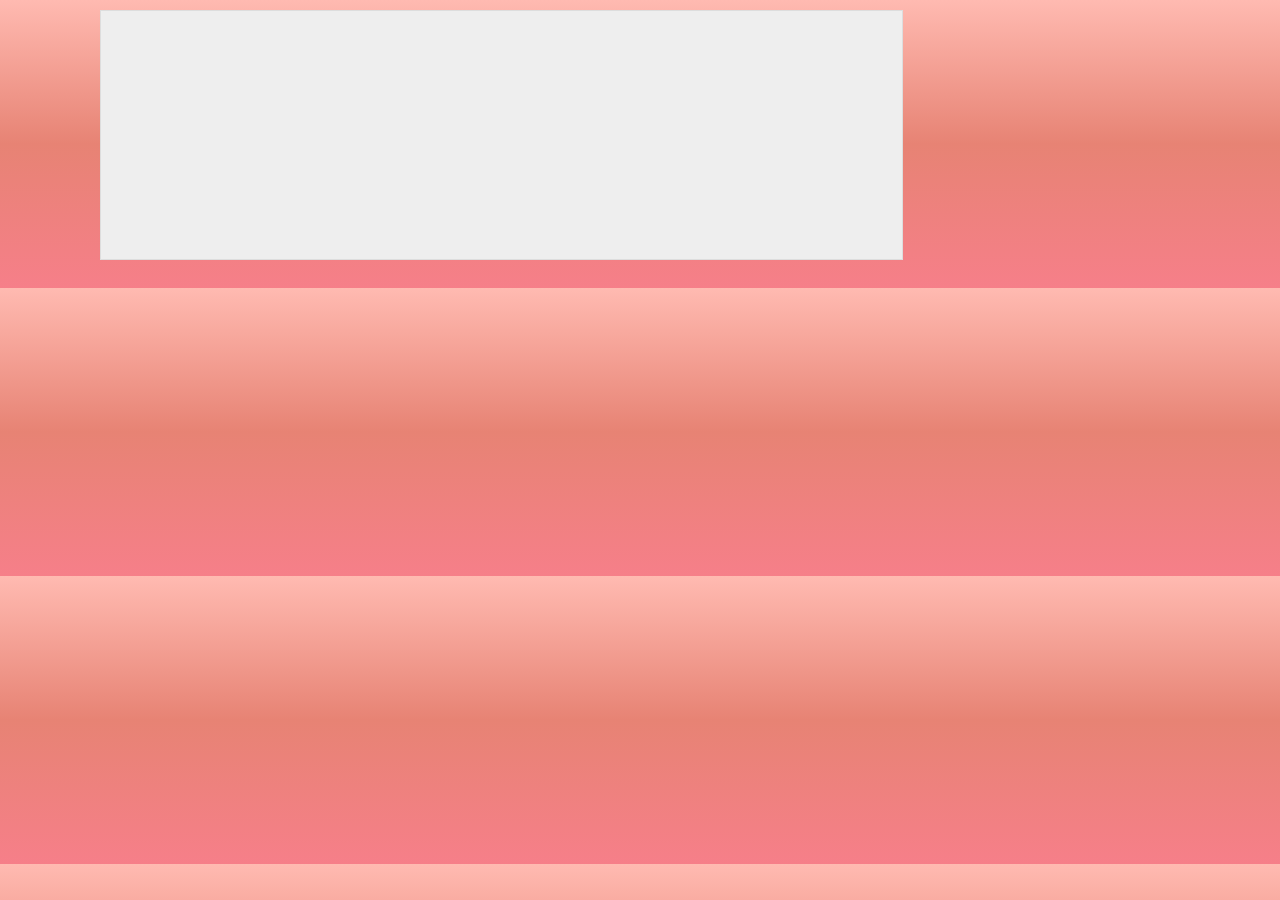
<file: profile.html>
<!DOCTYPE html>
<html lang="en">

<head>
    <meta charset="UTF-8">
    <meta http-equiv="X-UA-Compatible" content="IE=edge">
    <meta name="viewport" content="width=device-width, initial-scale=1.0">
    <title>Profile page</title>
    <link href="static/css/profile.css" rel="stylesheet" />
</head>

<body>
    <div class="pd-container">
        <div class="pd-row">
            <div class="pd-col-md-9" id="pd-box">
                <div class="pd-horizontal-filter" id="pd-horizontal-filter-1">
                    <div class="pd-profile-image-frame" id="pd-profile-image-frame">
                        <!-- <img class="pd-profile-image" src=""> 서버에서 이미지 가져오기
                        <> -->
                    </div>
                    <div class="pd-profile-info" id="pd-profile-info">
                        <!-- <div class="pd-profile-username"></div> 서버에서 username 가져오기 -->
                        <!-- <div class="pd-profile-email"></div> 서버에서 email 가져오기 -->
                    </div>
                </div>
                <!-- 이미지카드 생성 -->
            </div>
        </div>
    </div>
    </div>
    <p><br></p>
    <script src="static/js/profile.js"></script>
</body>

</html>
</file>
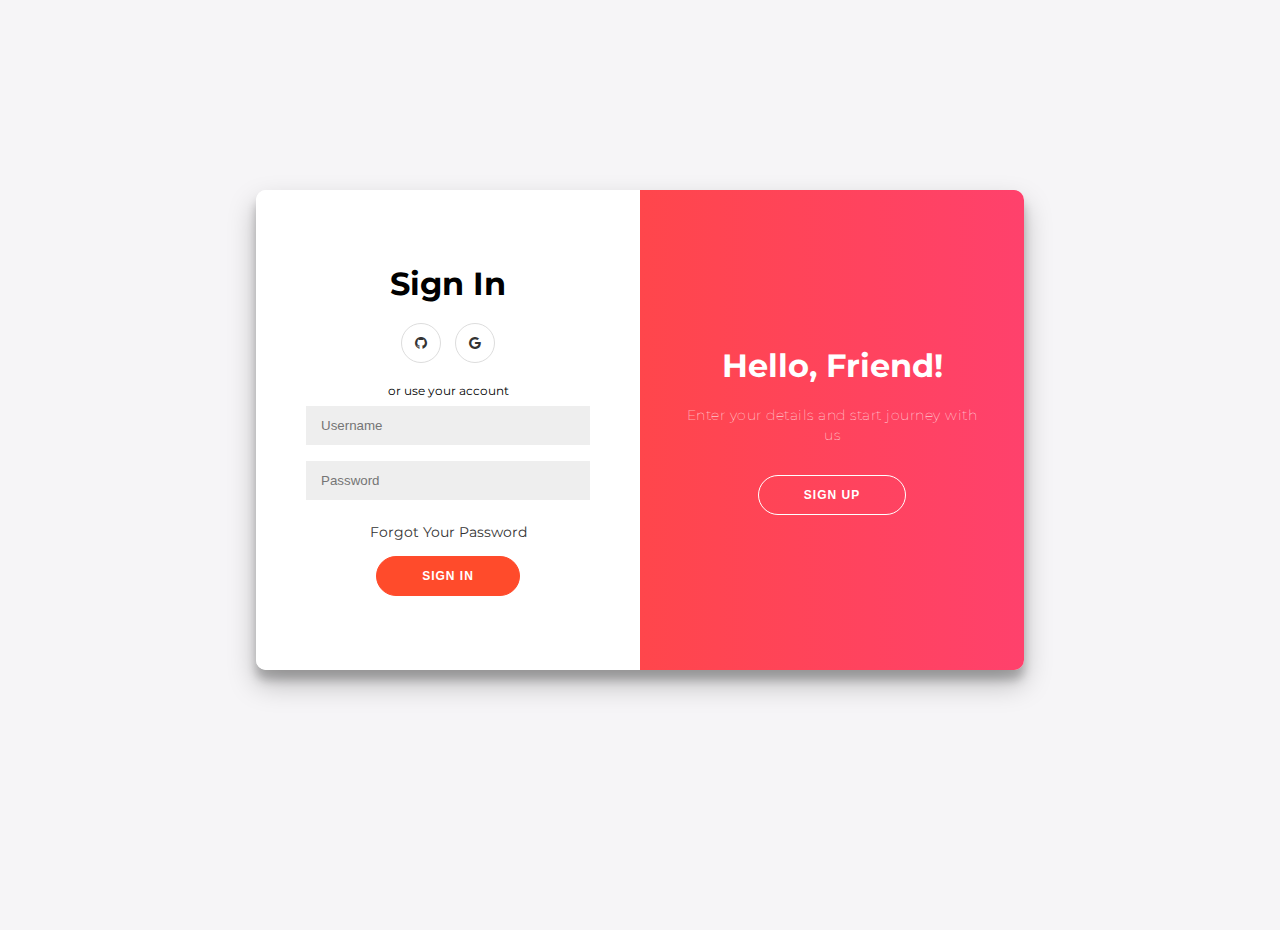
<file: signlog.html>
<!DOCTYPE html>
<html>
<head>
	<title>SignUp and Login</title>
	<link rel="stylesheet" type="text/css" href="static/css/style.css">
	<link rel="stylesheet" href="https://cdnjs.cloudflare.com/ajax/libs/font-awesome/4.7.0/css/font-awesome.min.css">
</head>
<body>

<div class="container" id="container">
<div class="form-container sign-up-container">

<form action="">
	<h1>Create Account</h1>
	<div class="social-container">
		<a href="http://127.0.0.1:8000/users/github/login/" class="social" onclick="handleSocial()"><i class="fa fa-github"></i></a>
		<a href="http://127.0.0.1:8000/users/google/login/" class="social" onclick="handleSocial()"><i class="fa fa-google"></i></a>

	</div>
	<span>or use your email for registration</span>
	<input type="text" name="name" placeholder="Name" id="username2">
	<input type="email" name="email" placeholder="Email" id="email2">
	<input type="password" name="password" placeholder="Password" id="password2">
	<button onclick="handleSignUp()">SignUp</button>
</form>
</div>
<div class="form-container sign-in-container">
	<form action="#">
		<h1>Sign In</h1>
		<div class="social-container">
		<a href="http://127.0.0.1:8000/users/github/login/" class="social" onclick="handleSocial()"><i class="fa fa-github"></i></a>
		<a href="http://127.0.0.1:8000/users/google/login/" class="social" onclick="handleSocial()"><i class="fa fa-google"></i></a>

	</div>
	<span>or use your account</span>
	<input type="username" name="username" placeholder="Username" id="username">
	<input type="password" name="password" placeholder="Password" id="password">
	<a href="#">Forgot Your Password</a>

	<button onclick="handleSignIn()">Sign In</button>
	</form>
</div>
<div class="overlay-container">
	<div class="overlay">
		<div class="overlay-panel overlay-left">
			<h1>Welcome Back!</h1>
			<p>To keep connected with us please login with your personal info</p>
			<button class="ghost" id="signIn">Sign In</button>
		</div>
		<div class="overlay-panel overlay-right">
			<h1>Hello, Friend!</h1>
			<p>Enter your details and start journey with us</p>
			<button class="ghost" id="signUp" >Sign Up</button>
		</div>
	</div>
</div>
</div>
<script type="text/javascript">
	const signUpButton = document.getElementById('signUp');
	const signInButton = document.getElementById('signIn');
	const container = document.getElementById('container');

	signUpButton.addEventListener('click', () => {
		container.classList.add("right-panel-active");
	});
	signInButton.addEventListener('click', () => {
		container.classList.remove("right-panel-active");
	});
</script>

<script src="static/js/login.js"></script>

</body>
</html>
</file>
<file: static/css/profile.css>
/*
* PidieCSS 0.0.8
* 2018
* Tedir Ghazali
* Apache License 2.0
*/


/*
* Google Fonts
*/


body {
    background: linear-gradient(#ffbab1, #e78374, #f67f89);
    /* background-color: #FF5665, white; */
    /* border: 2px solid red; */
    box-sizing: border-box;
    text-align: center;
    font-family: "Avenir Next", Avenir, 'Helvetica Neue', 'Lato', 'Segoe UI', Helvetica, Arial, sans-serif;
    /* padding: 25px; */
  }

@font-face {
    font-family: 'Material Icons';
    font-style: normal;
    font-weight: 400;
    src: url("fonts/MaterialIcons-Regular.eot");
    src: local('Material Icons'), local('MaterialIcons-Regular'), url("fonts/MaterialIcons-Regular.woff2") format('woff2'), url("fonts/MaterialIcons-Regular.woff") format('woff'), url("fonts/MaterialIcons-Regular.ttf") format('truetype')
}

.pd-icon {
    font-family: 'Material Icons';
    font-weight: normal;
    font-style: normal;
    font-size: 24px;
    display: inline-block;
    text-transform: none;
    letter-spacing: normal;
    word-wrap: normal;
    white-space: nowrap;
    direction: ltr;
    -webkit-font-smoothing: antialiased;
    text-rendering: optimizeLegibility;
    -moz-osx-font-smoothing: grayscale;
    font-feature-settings: 'liga'
}


/*
* Basic
*/

*,
 ::after,
 ::before {
    box-sizing: border-box;
    margin: 0;
    padding: 0;
}

.pd-left {
    float: left;
}

.pd-right {
    float: right;
}

.pd-text-left {
    text-align: left;
}

.pd-text-center {
    text-align: center;
}

.pd-text-right {
    text-align: right;
}

.pd-text-justify {
    text-align: justify;
}

.pd-container {
    width: 100%;
    padding-right: 15px;
    padding-left: 15px;
    margin-right: auto;
    margin-left: auto;
}

@media (min-width: 576px) {
    .pd-container {
        max-width: 540px;
    }
}

@media (min-width: 768px) {
    .pd-container {
        max-width: 720px;
    }
}

@media (min-width: 992px) {
    .pd-container {
        max-width: 960px;
    }
}

@media (min-width: 1200px) {
    .pd-container {
        max-width: 1140px;
    }
}

.pd-container-full {
    width: 100%;
    padding-right: 15px;
    padding-left: 15px;
    margin-right: auto;
    margin-left: auto;
}

.pd-center {
    text-align: center;
    vertical-align: middle;
}

.pd-red {
    background-color: rgb(236, 84, 109);
}

.pd-green {
    background: rgb(6, 156, 6);
}

.pd-blue {
    background: rgb(66, 66, 230);
}

.pd-yellow {
    background: rgb(199, 199, 53);
}

.pd-violet {
    background: rgb(175, 66, 175);
}

.pd-text-light {
    color: #ffffff;
}

.pd-text-dark {
    color: #171a1d;
}

.pd-text-orange {
    color: rgb(255, 69, 0);
}

.pd-image {
    width: 100%;
    border: 6px solid #ffffff;
}

.pd-show {
    display: '';
}

.pd-hide {
    display: none;
}

a {
    color: #0645ad;
    text-decoration: none;
}

a:hover {
    text-decoration: underline;
}


/*
* Width
*/

.pd-width-1 {
    width: 320px
}

.pd-width-2 {
    width: 485px
}

.pd-width-3 {
    width: 728px
}

.pd-width-4 {
    width: 960px
}

.pd-width-5 {
    width: 1024px
}


/*
* Navigation
*/

.pd-nav {
    position: relative;
    display: -ms-flexbox;
    display: flex;
    -ms-flex-align: center;
    align-items: center;
    background-color: #ececec;
    border-bottom: 1px solid #dcdcdc;
    box-shadow: 1px 1px 5px #cccccc;
    padding: 0 1rem
}

.pd-nav-toggle {
    background-color: transparent;
    color: #333;
    border: none;
    -ms-flex: 0 0 3em;
    flex: 0 0 3em;
    max-width: 3em;
    text-align: left;
    cursor: pointer;
    display: none
}

.pd-nav-toggle-icon {
    background-image: url("data:image/svg+xml;charset=utf8,%3Csvg viewBox='0 0 30 30' xmlns='http://www.w3.org/2000/svg'%3E%3Cpath stroke='rgba(0, 0, 0, 0.9)' stroke-width='2' stroke-linecap='round' stroke-miterlimit='10' d='M4 7h22M4 15h22M4 23h22'/%3E%3C/svg%3E");
    display: inline-block;
    width: 1.5em;
    height: 1.5em;
    vertical-align: middle;
    content: "";
    background-size: 100% 100%;
    background-repeat: no-repeat;
    background-position: center
}

.pd-nav-brand {
    padding-top: 0.3125rem;
    padding-bottom: 0.3125rem;
    margin-right: 1rem;
    font-size: 1.25rem;
    line-height: inherit;
    white-space: nowrap;
    display: -ms-flexbox;
    display: flex;
    text-decoration: none;
    color: #333333
}

.pd-nav-brand img {
    width: 32px;
    height: 32px;
    margin-right: 5px
}

.pd-nav-brand h1 {
    margin: 5px 0;
    padding: 0;
    font-size: 1.25rem
}

.pd-nav-menu {
    display: -ms-flexbox;
    display: flex;
    -ms-flex-wrap: wrap;
    flex-wrap: wrap;
    padding-left: 0;
    margin: 0 0 0 10px;
    list-style: none;
    white-space: nowrap
}

.pd-menu-right {
    margin: 0 0 0 auto
}

.pd-nav-menu a {
    padding-right: 0;
    padding-left: 0;
    display: block;
    padding: 1.25rem 1rem;
    color: #333333;
    text-decoration: none
}

.pd-nav-menu a:hover {
    background-color: #ccc
}

.pd-nav-menu .active a {
    background-color: #ccc
}

.pd-nav-menu .active ul li a {
    background-color: #ffffff;
    border-radius: 0.25rem
}

.pd-nav form {
    padding: 0 10px
}

.pd-nav form button {
    display: inline-block;
    font-weight: 400;
    text-align: center;
    white-space: nowrap;
    vertical-align: middle;
    -webkit-user-select: none;
    -moz-user-select: none;
    -ms-user-select: none;
    user-select: none;
    border: 1px solid transparent;
    padding: 0.375rem 0.75rem;
    font-size: 1rem;
    line-height: 1.5;
    border-radius: 0.25rem;
    transition: color 0.15s ease-in-out, background-color 0.15s ease-in-out, border-color 0.15s ease-in-out, box-shadow 0.15s ease-in-out;
    background-color: #007bff;
    border-color: #007bff;
    color: #ffffff;
    cursor: pointer
}

.pd-nav form input {
    width: 200px;
    height: calc(2.25rem + 4px);
    padding: 0.1rem 5px 0.3rem;
    font-size: 1rem;
    line-height: 1.5;
    color: #495057;
    background-color: #fff;
    background-clip: padding-box;
    border: 1px solid #ced4da;
    border-radius: 0.25rem;
    transition: border-color 0.15s ease-in-out, box-shadow 0.15s ease-in-out
}

@media only screen and (max-width: 1200px) {
    .pd-nav form {
        display: none
    }
}

@media only screen and (max-width: 1024px) {
    .pd-menu-right {
        display: none
    }
}

@media only screen and (max-width: 800px) {
    .pd-menu-left {
        display: none
    }
    .pd-nav {
        height: 60px
    }
    .pd-nav-toggle {
        display: block
    }
}


/*
* Pidie Panel
*/

.pd-panel {
    height: 100%;
    width: 300px;
    background-color: #ececec;
    position: fixed!important;
    z-index: 2001;
    overflow: auto;
    display: none;
    border-right: 1px solid #ccc
}

.pd-panel form {
    display: -ms-flexbox;
    display: flex
}

.pd-panel form input {
    width: 200px;
    height: calc(2.25rem + 4px);
    padding: 0.1rem 5px 0.3rem;
    color: #495057;
    background-color: #fff;
    background-clip: padding-box;
    border: 1px solid #ced4da
}

.pd-panel form button {
    width: 100px;
    padding: 0.375rem 0.75rem;
    border: 1px solid transparent;
    background-color: #007bff;
    border-color: #007bff;
    color: #ffffff
}

.pd-panel form {
    display: none
}

.pd-panel .pd-nav-menu {
    margin: 0
}

.close-panel {
    width: 100%
}


/*
* Pidie Navigation Dropdown
*/

.pd-nav-dropdown>ul {
    position: absolute;
    display: none;
    top: 100%;
    z-index: 1000;
    float: left;
    min-width: 10rem;
    padding: 0;
    margin: 0.125rem 0 0;
    font-size: 1rem;
    color: #212529;
    text-align: left;
    list-style: none;
    background-color: #fff;
    background-clip: padding-box;
    border: 1px solid rgba(0, 0, 0, 0.15);
    border-radius: 0.25rem;
    transition: transform 0.3s, opacity 0.5s;
    transform: translateY(-10px)
}

.pd-panel .pd-nav-dropdown>ul {
    display: block;
    position: relative;
    top: 0;
    left: 0;
    width: 100%;
    float: none;
    border-radius: 0;
    border: none
}

.pd-panel .pd-nav-dropdown ul {
    display: none
}

.pd-panel .active ul {
    display: block
}

.pd-panel .active ul li a {
    background-color: #ffffff
}

.pd-nav-dropdown>ul a {
    display: block;
    padding: 1rem
}

.pd-nav-dropdown>ul li {
    border-bottom: 1px solid rgba(0, 0, 0, 0.15)
}

.pd-nav-dropdown>ul li:last-child {
    border-bottom: none
}

.pd-nav-dropdown>a::after {
    background-image: url("data:image/svg+xml;charset=UTF-8,%3csvg width='11px' height='7px' viewBox='0 0 11 7' version='1.1' xmlns='http://www.w3.org/2000/svg' xmlns:xlink='http://www.w3.org/1999/xlink'%3e%3cg id='Symbols' stroke='none' stroke-width='1' fill='none' fill-rule='evenodd'%3e%3cg id='Memweb-Header' transform='translate(-987.000000, -32.000000)' fill='%23333333'%3e%3cg id='Group-32'%3e%3cg transform='translate(859.000000, 15.687500)'%3e%3cpolygon id='navigatedown' points='133.177885 23 138.355769 17.8221154 137.540865 17 133.177885 21.3629808 128.814904 17 128 17.8221154'%3e%3c/polygon%3e%3c/g%3e%3c/g%3e%3c/g%3e%3c/g%3e%3c/svg%3e");
    display: inline-block;
    width: 12px;
    height: 12px;
    margin-top: -4px;
    vertical-align: middle;
    content: "";
    background-repeat: no-repeat;
    background-position: center;
    margin-left: 0.255em
}

.pd-panel .pd-nav-dropdown>a::after {
    float: right;
    margin-top: -15px
}

.pd-nav-dropdown:hover>ul {
    display: block
}

.pd-nav-dropdown>ul ul {
    position: absolute;
    display: none;
    top: 0;
    left: 100%;
    z-index: 1000;
    min-width: 10rem;
    padding: 0;
    margin: 0.125rem 0 0;
    font-size: 1rem;
    color: #212529;
    text-align: left;
    list-style: none;
    background-color: #fff;
    background-clip: padding-box;
    border: 1px solid rgba(0, 0, 0, 0.15);
    border-radius: 0.25rem;
    transition: transform 0.3s, opacity 0.5s;
    transform: translateY(-10px)
}

.pd-panel .pd-nav-dropdown>ul ul {
    display: block;
    position: relative;
    top: 0;
    left: 0;
    width: 100%;
    border-radius: 0;
    border: none
}

.pd-nav-dropdown>ul li:hover ul {
    display: block
}

.pd-nav-dropdown>ul ul ul {
    position: absolute;
    display: none;
    top: 50%;
    left: 100%;
    z-index: 1000;
    float: left;
    min-width: 10rem;
    padding: 0;
    margin: 0.125rem 0 0;
    font-size: 1rem;
    color: #212529;
    text-align: left;
    list-style: none;
    background-color: #fff;
    background-clip: padding-box;
    border: 1px solid rgba(0, 0, 0, 0.15);
    border-radius: 0.25rem;
    transition: transform 0.3s, opacity 0.5s;
    transform: translateY(-10px)
}

.pd-panel .pd-nav-dropdown>ul ul ul {
    display: block;
    position: relative;
    top: 0;
    left: 0;
    width: 100%;
    float: none;
    border-radius: 0;
    border: none
}

.pd-nav-dropdown ul ul li:hover ul {
    display: block
}


/*
* Mega Menu
*/

.pd-nav-mega>a::after {
    background-image: url("data:image/svg+xml;charset=UTF-8,%3csvg width='11px' height='7px' viewBox='0 0 11 7' version='1.1' xmlns='http://www.w3.org/2000/svg' xmlns:xlink='http://www.w3.org/1999/xlink'%3e%3cg id='Symbols' stroke='none' stroke-width='1' fill='none' fill-rule='evenodd'%3e%3cg id='Memweb-Header' transform='translate(-987.000000, -32.000000)' fill='%23333333'%3e%3cg id='Group-32'%3e%3cg transform='translate(859.000000, 15.687500)'%3e%3cpolygon id='navigatedown' points='133.177885 23 138.355769 17.8221154 137.540865 17 133.177885 21.3629808 128.814904 17 128 17.8221154'%3e%3c/polygon%3e%3c/g%3e%3c/g%3e%3c/g%3e%3c/g%3e%3c/svg%3e");
    display: inline-block;
    width: 12px;
    height: 12px;
    margin-top: -4px;
    vertical-align: middle;
    content: "";
    background-repeat: no-repeat;
    background-position: center;
    margin-left: 0.255em
}

.pd-nav-mega .pd-mega-menu {
    width: 100%;
    background-color: #ffffff;
    position: absolute;
    z-index: 2000;
    top: 100%;
    left: 0;
    display: none;
    padding: 20px 50px 30px;
    margin-right: auto;
    margin-left: auto
}

.pd-nav-mega:hover {
    background-color: #ffffff
}

.pd-nav-mega:hover .pd-mega-menu {
    display: block
}

.pd-panel .pd-nav-mega .pd-mega-menu,
.pd-panel .pd-nav-mega>a::after {
    display: none;
    visibility: hidden
}

.pd-nav-mega .pd-mega-menu ul {
    list-style: none;
    padding: 0;
    margin: 0
}

.pd-nav-mega .pd-mega-menu ul li a {
    padding: 0;
    line-height: 1.5;
    margin: 0 0 12px
}

.pd-nav-mega .pd-mega-menu ul li a:hover {
    background-color: transparent
}

.pd-nav-mega img {
    border-radius: 5px
}

.pd-nav-mega .pd-mega-title {
    padding: 0;
    margin: 3px 0
}

.pd-nav-mega .pd-mega-tabs {
    position: absolute;
    width: 100%;
    z-index: 2000;
    display: none;
    background-color: #ffffff;
    left: 0;
    top: 100%
}

.pd-nav-mega:hover .pd-mega-tabs {
    display: block
}

.pd-mega-tabs .pd-mega-tabs-list {
    width: 250px;
    list-style: none;
    margin-left: 0;
    padding-left: 0
}

.pd-mega-tabs .pd-mega-tabs-list li {
    border-bottom: 1px solid #ccc;
    border-right: 1px solid #ccc;
    background-color: #ececec
}

.pd-mega-tabs .pd-mega-tabs-list li:last-child {
    border-bottom: none
}

.pd-mega-tabs .pd-mega-tabs-list li:hover {
    border-right: 1px solid #ffffff
}

.pd-mega-tabs .pd-mega-tabs-list li:hover a {
    background-color: #ffffff
}

.pd-mega-tabs .pd-mega-tabs-list>li:hover>a::after {
    background-image: url("data:image/svg+xml;charset=UTF-8,%3csvg version='1.1' id='Layer_1' xmlns='http://www.w3.org/2000/svg' xmlns:xlink='http://www.w3.org/1999/xlink' x='0px' y='0px' viewBox='0 0 7 10' style='enable-background:new 0 0 7 10;' xml:space='preserve'%3e%3cstyle type='text/css'%3e .st0%7bfill:%23444444;%7d %3c/style%3e%3cpolygon class='st0' points='1.8,0 0.2,1.7 3.5,5 0.2,8.3 1.8,10 5.2,6.7 6.8,5 '/%3e%3c/svg%3e");
    display: inline-block;
    width: 12px;
    height: 12px;
    margin-top: -15px;
    vertical-align: middle;
    content: "";
    background-repeat: no-repeat;
    background-position: center;
    float: right
}

.pd-mega-tabs .pd-mega-tabs-list .pd-mega-tabs-sub {
    position: absolute;
    left: 250px;
    top: 0;
    z-index: 2001;
    margin-top: 15px;
    visibility: hidden
}

.pd-mega-tabs .pd-mega-tabs-list li:hover .pd-mega-tabs-sub {
    visibility: visible
}

.pd-mega-tabs .pd-mega-tabs-list li:first-child .pd-mega-tabs-sub {
    visibility: visible
}

.pd-mega-tabs .pd-mega-tabs-list .pd-mega-tabs-sub .pd-mega-tabs-item {
    background: #eeeeee;
    border: 1px solid #cdcdcd;
    margin-left: 10px;
    margin-right: 10px;
    border-radius: 0.25em
}

.pd-mega-tabs .pd-mega-tabs-list .pd-mega-tabs-sub .pd-mega-tabs-item:first-child {
    margin-left: 20px
}

.pd-mega-tabs .pd-mega-tabs-list .pd-mega-tabs-sub .pd-mega-tabs-item:hover {
    background: #dddddd
}

.pd-panel .pd-nav-mega .pd-mega-tabs {
    display: none;
    visibility: hidden
}


/*
* Column
*/

.pd-row {
    display: -ms-flexbox;
    display: flex;
    -ms-flex-wrap: wrap;
    flex-wrap: wrap
}

.pd-col,
.pd-col-1,
.pd-col-10,
.pd-col-11,
.pd-col-12,
.pd-col-2,
.pd-col-3,
.pd-col-4,
.pd-col-5,
.pd-col-6,
.pd-col-7,
.pd-col-8,
.pd-col-9,
.pd-col-auto,
.pd-col-lg,
.pd-col-lg-1,
.pd-col-lg-10,
.pd-col-lg-11,
.pd-col-lg-12,
.pd-col-lg-2,
.pd-col-lg-3,
.pd-col-lg-4,
.pd-col-lg-5,
.pd-col-lg-6,
.pd-col-lg-7,
.pd-col-lg-8,
.pd-col-lg-9,
.pd-col-lg-auto,
.pd-col-md,
.pd-col-md-1,
.pd-col-md-10,
.pd-col-md-11,
.pd-col-md-12,
.pd-col-md-2,
.pd-col-md-3,
.pd-col-md-4,
.pd-col-md-5,
.pd-col-md-6,
.pd-col-md-7,
.pd-col-md-8,
.pd-col-md-9,
.pd-col-md-auto,
.pd-col-sm,
.pd-col-sm-1,
.pd-col-sm-10,
.pd-col-sm-11,
.pd-col-sm-12,
.pd-col-sm-2,
.pd-col-sm-3,
.pd-col-sm-4,
.pd-col-sm-5,
.pd-col-sm-6,
.pd-col-sm-7,
.pd-col-sm-8,
.pd-col-sm-9,
.pd-col-sm-auto,
.pd-col-xl,
.pd-col-xl-1,
.pd-col-xl-10,
.pd-col-xl-11,
.pd-col-xl-12,
.pd-col-xl-2,
.pd-col-xl-3,
.pd-col-xl-4,
.pd-col-xl-5,
.pd-col-xl-6,
.pd-col-xl-7,
.pd-col-xl-8,
.pd-col-xl-9,
.pd-col-xl-auto {
    position: relative;
    width: 100%;
    min-height: 1px;
    padding-right: 15px;
    padding-left: 15px
}

.pd-col {
    -ms-flex-preferred-size: 0;
    flex-basis: 0;
    -ms-flex-positive: 1;
    flex-grow: 1;
    max-width: 100%
}

.pd-col-auto {
    -ms-flex: 0 0 auto;
    flex: 0 0 auto;
    width: auto;
    max-width: none
}

.pd-col-1 {
    -ms-flex: 0 0 8.333333%;
    flex: 0 0 8.333333%;
    max-width: 8.333333%
}

.pd-col-2 {
    -ms-flex: 0 0 16.666667%;
    flex: 0 0 16.666667%;
    max-width: 16.666667%
}

.pd-col-3 {
    -ms-flex: 0 0 25%;
    flex: 0 0 25%;
    max-width: 25%
}

.pd-col-4 {
    -ms-flex: 0 0 33.333333%;
    flex: 0 0 33.333333%;
    max-width: 33.333333%
}

.pd-col-5 {
    -ms-flex: 0 0 41.666667%;
    flex: 0 0 41.666667%;
    max-width: 41.666667%
}

.pd-col-6 {
    -ms-flex: 0 0 50%;
    flex: 0 0 50%;
    max-width: 50%
}

.pd-col-7 {
    -ms-flex: 0 0 58.333333%;
    flex: 0 0 58.333333%;
    max-width: 58.333333%
}

.pd-col-8 {
    -ms-flex: 0 0 66.666667%;
    flex: 0 0 66.666667%;
    max-width: 66.666667%
}

.pd-col-9 {
    -ms-flex: 0 0 75%;
    flex: 0 0 75%;
    max-width: 75%
}

.pd-col-10 {
    -ms-flex: 0 0 83.333333%;
    flex: 0 0 83.333333%;
    max-width: 83.333333%
}

.pd-col-11 {
    -ms-flex: 0 0 91.666667%;
    flex: 0 0 91.666667%;
    max-width: 91.666667%
}

.pd-col-12 {
    -ms-flex: 0 0 100%;
    flex: 0 0 100%;
    max-width: 100%
}

.pd-order-first {
    -ms-flex-order: -1;
    order: -1
}

.pd-order-last {
    -ms-flex-order: 13;
    order: 13
}

.pd-order-0 {
    -ms-flex-order: 0;
    order: 0
}

.pd-order-1 {
    -ms-flex-order: 1;
    order: 1
}

.pd-order-2 {
    -ms-flex-order: 2;
    order: 2
}

.pd-order-3 {
    -ms-flex-order: 3;
    order: 3
}

.pd-order-4 {
    -ms-flex-order: 4;
    order: 4
}

.pd-order-5 {
    -ms-flex-order: 5;
    order: 5
}

.pd-order-6 {
    -ms-flex-order: 6;
    order: 6
}

.pd-order-7 {
    -ms-flex-order: 7;
    order: 7
}

.pd-order-8 {
    -ms-flex-order: 8;
    order: 8
}

.pd-order-9 {
    -ms-flex-order: 9;
    order: 9
}

.pd-order-10 {
    -ms-flex-order: 10;
    order: 10
}

.pd-order-11 {
    -ms-flex-order: 11;
    order: 11
}

.pd-order-12 {
    -ms-flex-order: 12;
    order: 12
}

.pd-offset-1 {
    margin-left: 8.333333%
}

.pd-offset-2 {
    margin-left: 16.666667%
}

.pd-offset-3 {
    margin-left: 25%
}

.pd-offset-4 {
    margin-left: 33.333333%
}

.pd-offset-5 {
    margin-left: 41.666667%
}

.pd-offset-6 {
    margin-left: 50%
}

.pd-offset-7 {
    margin-left: 58.333333%
}

.pd-offset-8 {
    margin-left: 66.666667%
}

.pd-offset-9 {
    margin-left: 75%
}

.pd-offset-10 {
    margin-left: 83.333333%
}

.pd-offset-11 {
    margin-left: 91.666667%
}

@media (min-width: 576px) {
    .pd-col-sm {
        -ms-flex-preferred-size: 0;
        flex-basis: 0;
        -ms-flex-positive: 1;
        flex-grow: 1;
        max-width: 100%
    }
    .pd-col-sm-auto {
        -ms-flex: 0 0 auto;
        flex: 0 0 auto;
        width: auto;
        max-width: none
    }
    .pd-col-sm-1 {
        -ms-flex: 0 0 8.333333%;
        flex: 0 0 8.333333%;
        max-width: 8.333333%
    }
    .pd-col-sm-2 {
        -ms-flex: 0 0 16.666667%;
        flex: 0 0 16.666667%;
        max-width: 16.666667%
    }
    .pd-col-sm-3 {
        -ms-flex: 0 0 25%;
        flex: 0 0 25%;
        max-width: 25%
    }
    .pd-col-sm-4 {
        -ms-flex: 0 0 33.333333%;
        flex: 0 0 33.333333%;
        max-width: 33.333333%
    }
    .pd-col-sm-5 {
        -ms-flex: 0 0 41.666667%;
        flex: 0 0 41.666667%;
        max-width: 41.666667%
    }
    .pd-col-sm-6 {
        -ms-flex: 0 0 50%;
        flex: 0 0 50%;
        max-width: 50%
    }
    .pd-col-sm-7 {
        -ms-flex: 0 0 58.333333%;
        flex: 0 0 58.333333%;
        max-width: 58.333333%
    }
    .pd-col-sm-8 {
        -ms-flex: 0 0 66.666667%;
        flex: 0 0 66.666667%;
        max-width: 66.666667%
    }
    .pd-col-sm-9 {
        -ms-flex: 0 0 75%;
        flex: 0 0 75%;
        max-width: 75%
    }
    .pd-col-sm-10 {
        -ms-flex: 0 0 83.333333%;
        flex: 0 0 83.333333%;
        max-width: 83.333333%
    }
    .pd-col-sm-11 {
        -ms-flex: 0 0 91.666667%;
        flex: 0 0 91.666667%;
        max-width: 91.666667%
    }
    .pd-col-sm-12 {
        -ms-flex: 0 0 100%;
        flex: 0 0 100%;
        max-width: 100%
    }
    .pd-order-sm-first {
        -ms-flex-order: -1;
        order: -1
    }
    .pd-order-sm-last {
        -ms-flex-order: 13;
        order: 13
    }
    .pd-order-sm-0 {
        -ms-flex-order: 0;
        order: 0
    }
    .pd-order-sm-1 {
        -ms-flex-order: 1;
        order: 1
    }
    .pd-order-sm-2 {
        -ms-flex-order: 2;
        order: 2
    }
    .pd-order-sm-3 {
        -ms-flex-order: 3;
        order: 3
    }
    .pd-order-sm-4 {
        -ms-flex-order: 4;
        order: 4
    }
    .pd-order-sm-5 {
        -ms-flex-order: 5;
        order: 5
    }
    .pd-order-sm-6 {
        -ms-flex-order: 6;
        order: 6
    }
    .pd-order-sm-7 {
        -ms-flex-order: 7;
        order: 7
    }
    .pd-order-sm-8 {
        -ms-flex-order: 8;
        order: 8
    }
    .pd-order-sm-9 {
        -ms-flex-order: 9;
        order: 9
    }
    .pd-order-sm-10 {
        -ms-flex-order: 10;
        order: 10
    }
    .pd-order-sm-11 {
        -ms-flex-order: 11;
        order: 11
    }
    .pd-order-sm-12 {
        -ms-flex-order: 12;
        order: 12
    }
    .pd-offset-sm-0 {
        margin-left: 0
    }
    .pd-offset-sm-1 {
        margin-left: 8.333333%
    }
    .pd-offset-sm-2 {
        margin-left: 16.666667%
    }
    .pd-offset-sm-3 {
        margin-left: 25%
    }
    .pd-offset-sm-4 {
        margin-left: 33.333333%
    }
    .pd-offset-sm-5 {
        margin-left: 41.666667%
    }
    .pd-offset-sm-6 {
        margin-left: 50%
    }
    .pd-offset-sm-7 {
        margin-left: 58.333333%
    }
    .pd-offset-sm-8 {
        margin-left: 66.666667%
    }
    .pd-offset-sm-9 {
        margin-left: 75%
    }
    .pd-offset-sm-10 {
        margin-left: 83.333333%
    }
    .pd-offset-sm-11 {
        margin-left: 91.666667%
    }
}

@media (min-width: 768px) {
    .pd-col-md {
        -ms-flex-preferred-size: 0;
        flex-basis: 0;
        -ms-flex-positive: 1;
        flex-grow: 1;
        max-width: 100%
    }
    .pd-col-md-auto {
        -ms-flex: 0 0 auto;
        flex: 0 0 auto;
        width: auto;
        max-width: none
    }
    .pd-col-md-1 {
        -ms-flex: 0 0 8.333333%;
        flex: 0 0 8.333333%;
        max-width: 8.333333%
    }
    .pd-col-md-2 {
        -ms-flex: 0 0 16.666667%;
        flex: 0 0 16.666667%;
        max-width: 16.666667%
    }
    .pd-col-md-3 {
        -ms-flex: 0 0 25%;
        flex: 0 0 25%;
        max-width: 25%
    }
    .pd-col-md-4 {
        -ms-flex: 0 0 33.333333%;
        flex: 0 0 33.333333%;
        max-width: 33.333333%
    }
    .pd-col-md-5 {
        -ms-flex: 0 0 41.666667%;
        flex: 0 0 41.666667%;
        max-width: 41.666667%
    }
    .pd-col-md-6 {
        -ms-flex: 0 0 50%;
        flex: 0 0 50%;
        max-width: 50%
    }
    .pd-col-md-7 {
        -ms-flex: 0 0 58.333333%;
        flex: 0 0 58.333333%;
        max-width: 58.333333%
    }
    .pd-col-md-8 {
        -ms-flex: 0 0 66.666667%;
        flex: 0 0 66.666667%;
        max-width: 66.666667%
    }
    .pd-col-md-9 {
        -ms-flex: 0 0 75%;
        flex: 0 0 75%;
        max-width: 75%
    }
    .pd-col-md-10 {
        -ms-flex: 0 0 83.333333%;
        flex: 0 0 83.333333%;
        max-width: 83.333333%
    }
    .pd-col-md-11 {
        -ms-flex: 0 0 91.666667%;
        flex: 0 0 91.666667%;
        max-width: 91.666667%
    }
    .pd-col-md-12 {
        -ms-flex: 0 0 100%;
        flex: 0 0 100%;
        max-width: 100%
    }
    .pd-order-md-first {
        -ms-flex-order: -1;
        order: -1
    }
    .pd-order-md-last {
        -ms-flex-order: 13;
        order: 13
    }
    .pd-order-md-0 {
        -ms-flex-order: 0;
        order: 0
    }
    .pd-order-md-1 {
        -ms-flex-order: 1;
        order: 1
    }
    .pd-order-md-2 {
        -ms-flex-order: 2;
        order: 2
    }
    .pd-order-md-3 {
        -ms-flex-order: 3;
        order: 3
    }
    .pd-order-md-4 {
        -ms-flex-order: 4;
        order: 4
    }
    .pd-order-md-5 {
        -ms-flex-order: 5;
        order: 5
    }
    .pd-order-md-6 {
        -ms-flex-order: 6;
        order: 6
    }
    .pd-order-md-7 {
        -ms-flex-order: 7;
        order: 7
    }
    .pd-order-md-8 {
        -ms-flex-order: 8;
        order: 8
    }
    .pd-order-md-9 {
        -ms-flex-order: 9;
        order: 9
    }
    .pd-order-md-10 {
        -ms-flex-order: 10;
        order: 10
    }
    .pd-order-md-11 {
        -ms-flex-order: 11;
        order: 11
    }
    .pd-order-md-12 {
        -ms-flex-order: 12;
        order: 12
    }
    .pd-offset-md-0 {
        margin-left: 0
    }
    .pd-offset-md-1 {
        margin-left: 8.333333%
    }
    .pd-offset-md-2 {
        margin-left: 16.666667%
    }
    .pd-offset-md-3 {
        margin-left: 25%
    }
    .pd-offset-md-4 {
        margin-left: 33.333333%
    }
    .pd-offset-md-5 {
        margin-left: 41.666667%
    }
    .pd-offset-md-6 {
        margin-left: 50%
    }
    .pd-offset-md-7 {
        margin-left: 58.333333%
    }
    .pd-offset-md-8 {
        margin-left: 66.666667%
    }
    .pd-offset-md-9 {
        margin-left: 75%
    }
    .pd-offset-md-10 {
        margin-left: 83.333333%
    }
    .pd-offset-md-11 {
        margin-left: 91.666667%
    }
}

@media (min-width: 992px) {
    .pd-col-lg {
        -ms-flex-preferred-size: 0;
        flex-basis: 0;
        -ms-flex-positive: 1;
        flex-grow: 1;
        max-width: 100%
    }
    .pd-col-lg-auto {
        -ms-flex: 0 0 auto;
        flex: 0 0 auto;
        width: auto;
        max-width: none
    }
    .pd-col-lg-1 {
        -ms-flex: 0 0 8.333333%;
        flex: 0 0 8.333333%;
        max-width: 8.333333%
    }
    .pd-col-lg-2 {
        -ms-flex: 0 0 16.666667%;
        flex: 0 0 16.666667%;
        max-width: 16.666667%
    }
    .pd-col-lg-3 {
        -ms-flex: 0 0 25%;
        flex: 0 0 25%;
        max-width: 25%
    }
    .pd-col-lg-4 {
        -ms-flex: 0 0 33.333333%;
        flex: 0 0 33.333333%;
        max-width: 33.333333%
    }
    .pd-col-lg-5 {
        -ms-flex: 0 0 41.666667%;
        flex: 0 0 41.666667%;
        max-width: 41.666667%
    }
    .pd-col-lg-6 {
        -ms-flex: 0 0 50%;
        flex: 0 0 50%;
        max-width: 50%
    }
    .pd-col-lg-7 {
        -ms-flex: 0 0 58.333333%;
        flex: 0 0 58.333333%;
        max-width: 58.333333%
    }
    .pd-col-lg-8 {
        -ms-flex: 0 0 66.666667%;
        flex: 0 0 66.666667%;
        max-width: 66.666667%
    }
    .pd-col-lg-9 {
        -ms-flex: 0 0 75%;
        flex: 0 0 75%;
        max-width: 75%
    }
    .pd-col-lg-10 {
        -ms-flex: 0 0 83.333333%;
        flex: 0 0 83.333333%;
        max-width: 83.333333%
    }
    .pd-col-lg-11 {
        -ms-flex: 0 0 91.666667%;
        flex: 0 0 91.666667%;
        max-width: 91.666667%
    }
    .pd-col-lg-12 {
        -ms-flex: 0 0 100%;
        flex: 0 0 100%;
        max-width: 100%
    }
    .pd-order-lg-first {
        -ms-flex-order: -1;
        order: -1
    }
    .pd-order-lg-last {
        -ms-flex-order: 13;
        order: 13
    }
    .pd-order-lg-0 {
        -ms-flex-order: 0;
        order: 0
    }
    .pd-order-lg-1 {
        -ms-flex-order: 1;
        order: 1
    }
    .pd-order-lg-2 {
        -ms-flex-order: 2;
        order: 2
    }
    .pd-order-lg-3 {
        -ms-flex-order: 3;
        order: 3
    }
    .pd-order-lg-4 {
        -ms-flex-order: 4;
        order: 4
    }
    .pd-order-lg-5 {
        -ms-flex-order: 5;
        order: 5
    }
    .pd-order-lg-6 {
        -ms-flex-order: 6;
        order: 6
    }
    .pd-order-lg-7 {
        -ms-flex-order: 7;
        order: 7
    }
    .pd-order-lg-8 {
        -ms-flex-order: 8;
        order: 8
    }
    .pd-order-lg-9 {
        -ms-flex-order: 9;
        order: 9
    }
    .pd-order-lg-10 {
        -ms-flex-order: 10;
        order: 10
    }
    .pd-order-lg-11 {
        -ms-flex-order: 11;
        order: 11
    }
    .pd-order-lg-12 {
        -ms-flex-order: 12;
        order: 12
    }
    .pd-offset-lg-0 {
        margin-left: 0
    }
    .pd-offset-lg-1 {
        margin-left: 8.333333%
    }
    .pd-offset-lg-2 {
        margin-left: 16.666667%
    }
    .pd-offset-lg-3 {
        margin-left: 25%
    }
    .pd-offset-lg-4 {
        margin-left: 33.333333%
    }
    .pd-offset-lg-5 {
        margin-left: 41.666667%
    }
    .pd-offset-lg-6 {
        margin-left: 50%
    }
    .pd-offset-lg-7 {
        margin-left: 58.333333%
    }
    .pd-offset-lg-8 {
        margin-left: 66.666667%
    }
    .pd-offset-lg-9 {
        margin-left: 75%
    }
    .pd-offset-lg-10 {
        margin-left: 83.333333%
    }
    .pd-offset-lg-11 {
        margin-left: 91.666667%
    }
}

@media (min-width: 1200px) {
    .pd-col-xl {
        -ms-flex-preferred-size: 0;
        flex-basis: 0;
        -ms-flex-positive: 1;
        flex-grow: 1;
        max-width: 100%
    }
    .pd-col-xl-auto {
        -ms-flex: 0 0 auto;
        flex: 0 0 auto;
        width: auto;
        max-width: none
    }
    .pd-col-xl-1 {
        -ms-flex: 0 0 8.333333%;
        flex: 0 0 8.333333%;
        max-width: 8.333333%
    }
    .pd-col-xl-2 {
        -ms-flex: 0 0 16.666667%;
        flex: 0 0 16.666667%;
        max-width: 16.666667%
    }
    .pd-col-xl-3 {
        -ms-flex: 0 0 25%;
        flex: 0 0 25%;
        max-width: 25%
    }
    .pd-col-xl-4 {
        -ms-flex: 0 0 33.333333%;
        flex: 0 0 33.333333%;
        max-width: 33.333333%
    }
    .pd-col-xl-5 {
        -ms-flex: 0 0 41.666667%;
        flex: 0 0 41.666667%;
        max-width: 41.666667%
    }
    .pd-col-xl-6 {
        -ms-flex: 0 0 50%;
        flex: 0 0 50%;
        max-width: 50%
    }
    .pd-col-xl-7 {
        -ms-flex: 0 0 58.333333%;
        flex: 0 0 58.333333%;
        max-width: 58.333333%
    }
    .pd-col-xl-8 {
        -ms-flex: 0 0 66.666667%;
        flex: 0 0 66.666667%;
        max-width: 66.666667%
    }
    .pd-col-xl-9 {
        -ms-flex: 0 0 75%;
        flex: 0 0 75%;
        max-width: 75%
    }
    .pd-col-xl-10 {
        -ms-flex: 0 0 83.333333%;
        flex: 0 0 83.333333%;
        max-width: 83.333333%
    }
    .pd-col-xl-11 {
        -ms-flex: 0 0 91.666667%;
        flex: 0 0 91.666667%;
        max-width: 91.666667%
    }
    .pd-col-xl-12 {
        -ms-flex: 0 0 100%;
        flex: 0 0 100%;
        max-width: 100%
    }
    .pd-order-xl-first {
        -ms-flex-order: -1;
        order: -1
    }
    .pd-order-xl-last {
        -ms-flex-order: 13;
        order: 13
    }
    .pd-order-xl-0 {
        -ms-flex-order: 0;
        order: 0
    }
    .pd-order-xl-1 {
        -ms-flex-order: 1;
        order: 1
    }
    .pd-order-xl-2 {
        -ms-flex-order: 2;
        order: 2
    }
    .pd-order-xl-3 {
        -ms-flex-order: 3;
        order: 3
    }
    .pd-order-xl-4 {
        -ms-flex-order: 4;
        order: 4
    }
    .pd-order-xl-5 {
        -ms-flex-order: 5;
        order: 5
    }
    .pd-order-xl-6 {
        -ms-flex-order: 6;
        order: 6
    }
    .pd-order-xl-7 {
        -ms-flex-order: 7;
        order: 7
    }
    .pd-order-xl-8 {
        -ms-flex-order: 8;
        order: 8
    }
    .pd-order-xl-9 {
        -ms-flex-order: 9;
        order: 9
    }
    .pd-order-xl-10 {
        -ms-flex-order: 10;
        order: 10
    }
    .pd-order-xl-11 {
        -ms-flex-order: 11;
        order: 11
    }
    .pd-order-xl-12 {
        -ms-flex-order: 12;
        order: 12
    }
    .pd-offset-xl-0 {
        margin-left: 0
    }
    .pd-offset-xl-1 {
        margin-left: 8.333333%
    }
    .pd-offset-xl-2 {
        margin-left: 16.666667%
    }
    .pd-offset-xl-3 {
        margin-left: 25%
    }
    .pd-offset-xl-4 {
        margin-left: 33.333333%
    }
    .pd-offset-xl-5 {
        margin-left: 41.666667%
    }
    .pd-offset-xl-6 {
        margin-left: 50%
    }
    .pd-offset-xl-7 {
        margin-left: 58.333333%
    }
    .pd-offset-xl-8 {
        margin-left: 66.666667%
    }
    .pd-offset-xl-9 {
        margin-left: 75%
    }
    .pd-offset-xl-10 {
        margin-left: 83.333333%
    }
    .pd-offset-xl-11 {
        margin-left: 91.666667%
    }
}


/*
* Form
*/

.pd-input,
.pd-nav-mega .pd-input {
    display: block;
    width: 100%;
    height: calc(2.25rem + 2px);
    padding: 0.375rem 0.75rem;
    font-size: 1rem;
    line-height: 1.5;
    color: #495057;
    background-color: #fff;
    background-clip: padding-box;
    border: 1px solid #ced4da;
    border-radius: 0.25rem;
    transition: border-color 0.15s ease-in-out, box-shadow 0.15s ease-in-out
}

@media screen and (prefers-reduced-motion: reduce) {
    .pd-input {
        transition: none
    }
}

.pd-input::-ms-expand {
    background-color: transparent;
    border: 0
}

.pd-input:focus {
    color: #495057;
    background-color: #fff;
    border-color: #80bdff;
    outline: 0;
    box-shadow: 0 0 0 0.2rem rgba(0, 123, 255, 0.25)
}

.pd-input::-webkit-input-placeholder {
    color: #6c757d;
    opacity: 1
}

.pd-input::-moz-placeholder {
    color: #6c757d;
    opacity: 1
}

.pd-input:-ms-input-placeholder {
    color: #6c757d;
    opacity: 1
}

.pd-input::-ms-input-placeholder {
    color: #6c757d;
    opacity: 1
}

.pd-input::placeholder {
    color: #6c757d;
    opacity: 1
}

.pd-input:disabled,
.pd-input[readonly] {
    background-color: #e9ecef;
    opacity: 1
}

select.pd-input:focus::-ms-value {
    color: #495057;
    background-color: #fff
}

.pd-input-file,
.pd-input-range {
    display: block;
    width: 100%
}

.col-pd-form-label {
    padding-top: calc(0.375rem + 1px);
    padding-bottom: calc(0.375rem + 1px);
    margin-bottom: 0;
    font-size: inherit;
    line-height: 1.5
}

.col-pd-form-label-lg {
    padding-top: calc(0.5rem + 1px);
    padding-bottom: calc(0.5rem + 1px);
    font-size: 1.25rem;
    line-height: 1.5
}

.col-pd-form-label-sm {
    padding-top: calc(0.25rem + 1px);
    padding-bottom: calc(0.25rem + 1px);
    font-size: 0.875rem;
    line-height: 1.5
}

.pd-input-plaintext {
    display: block;
    width: 100%;
    padding-top: 0.375rem;
    padding-bottom: 0.375rem;
    margin-bottom: 0;
    line-height: 1.5;
    color: #212529;
    background-color: transparent;
    border: solid transparent;
    border-width: 1px 0
}

.pd-input-plaintext.pd-input-lg,
.pd-input-plaintext.pd-input-sm {
    padding-right: 0;
    padding-left: 0
}

.pd-input-sm {
    height: calc(1.8125rem + 2px);
    padding: 0.25rem 0.5rem;
    font-size: 0.875rem;
    line-height: 1.5;
    border-radius: 0.2rem
}

.pd-input-lg {
    height: calc(2.875rem + 2px);
    padding: 0.5rem 1rem;
    font-size: 1.25rem;
    line-height: 1.5;
    border-radius: 0.3rem
}

select.pd-input[multiple],
select.pd-input[size] {
    height: auto
}

textarea.pd-input {
    height: auto
}

.pd-field {
    margin-bottom: 1rem
}

.pd-form-text {
    display: block;
    margin-top: 0.25rem
}

.pd-form-row {
    display: -ms-flexbox;
    display: flex;
    -ms-flex-wrap: wrap;
    flex-wrap: wrap;
    margin-right: -5px;
    margin-left: -5px
}

.pd-form-row>.col,
.pd-form-row>[class*="col-"] {
    padding-right: 5px;
    padding-left: 5px
}

.pd-checkbox {
    position: relative;
    display: block;
    padding-left: 1.25rem;
    margin-bottom: 0.3rem;
    color: #4d545a
}

.pd-checkbox-input {
    position: absolute;
    margin-top: 0.13rem;
    margin-left: -1.50rem
}

.pd-checkbox-input:disabled~.pd-checkbox-label {
    color: #6c757d
}

.pd-checkbox-label {
    margin-bottom: 0
}

.pd-checkbox-inline {
    display: -ms-inline-flexbox;
    display: inline-flex;
    -ms-flex-align: center;
    align-items: center;
    padding-left: 0;
    margin-right: 0.75rem
}

.pd-checkbox-inline .pd-checkbox-input {
    position: static;
    margin-top: 0;
    margin-right: 0.3125rem;
    margin-left: 0
}

.pd-form-inline {
    display: -ms-flexbox;
    display: flex;
    -ms-flex-flow: row wrap;
    flex-flow: row wrap;
    -ms-flex-align: center;
    align-items: center
}

.pd-form-inline .pd-checkbox {
    width: 100%
}

@media (min-width: 576px) {
    .pd-form-inline label {
        display: -ms-flexbox;
        display: flex;
        -ms-flex-align: center;
        align-items: center;
        -ms-flex-pack: center;
        justify-content: center;
        margin-bottom: 0
    }
    .pd-form-inline .pd-field {
        display: -ms-flexbox;
        display: flex;
        -ms-flex: 0 0 auto;
        flex: 0 0 auto;
        -ms-flex-flow: row wrap;
        flex-flow: row wrap;
        -ms-flex-align: center;
        align-items: center;
        margin-bottom: 0
    }
    .pd-form-inline .pd-input {
        display: inline-block;
        width: auto;
        vertical-align: middle
    }
    .pd-form-inline .pd-input-plaintext {
        display: inline-block
    }
    .pd-form-inline .custom-select,
    .pd-form-inline .input-group {
        width: auto
    }
    .pd-form-inline .pd-checkbox {
        display: -ms-flexbox;
        display: flex;
        -ms-flex-align: center;
        align-items: center;
        -ms-flex-pack: center;
        justify-content: center;
        width: auto;
        padding-left: 0
    }
    .pd-form-inline .pd-checkbox-input {
        position: relative;
        margin-top: 0;
        margin-right: 0.25rem;
        margin-left: 0
    }
    .pd-form-inline .custom-control {
        -ms-flex-align: center;
        align-items: center;
        -ms-flex-pack: center;
        justify-content: center
    }
    .pd-form-inline .custom-control-label {
        margin-bottom: 0
    }
}


/*
* Button
*/

.pd-button {
    display: inline-block;
    font-weight: 400;
    text-align: center;
    white-space: nowrap;
    vertical-align: middle;
    -webkit-user-select: none;
    -moz-user-select: none;
    -ms-user-select: none;
    user-select: none;
    border: 1px solid transparent;
    padding: 0.375rem 0.75rem;
    font-size: 1rem;
    line-height: 1.5;
    border-radius: 0.25rem;
    transition: color 0.15s ease-in-out, background-color 0.15s ease-in-out, border-color 0.15s ease-in-out, box-shadow 0.15s ease-in-out
}

@media screen and (prefers-reduced-motion: reduce) {
    .pd-button {
        transition: none
    }
}

.pd-button:focus,
.pd-button:hover {
    text-decoration: none
}

.pd-button.focus,
.pd-button:focus {
    outline: 0;
    box-shadow: 0 0 0 0.2rem rgba(0, 123, 255, 0.25)
}

.pd-button.disabled,
.pd-button:disabled {
    opacity: 0.65
}

.pd-button:not(:disabled):not(.disabled) {
    cursor: pointer
}

a.pd-button.disabled,
fieldset:disabled a.pd-button {
    pointer-events: none
}

.pd-button-primary {
    color: #fff;
    background-color: #007bff;
    border-color: #007bff
}

.pd-button-primary:hover {
    color: #fff;
    background-color: #0069d9;
    border-color: #0062cc
}

.pd-button-primary.focus,
.pd-button-primary:focus {
    box-shadow: 0 0 0 0.2rem rgba(0, 123, 255, 0.5)
}

.pd-button-primary.disabled,
.pd-button-primary:disabled {
    color: #fff;
    background-color: #007bff;
    border-color: #007bff
}

.pd-button-primary:not(:disabled):not(.disabled).active,
.pd-button-primary:not(:disabled):not(.disabled):active,
.show>.pd-button-primary.dropdown-toggle {
    color: #fff;
    background-color: #0062cc;
    border-color: #005cbf
}

.pd-button-primary:not(:disabled):not(.disabled).active:focus,
.pd-button-primary:not(:disabled):not(.disabled):active:focus,
.show>.pd-button-primary.dropdown-toggle:focus {
    box-shadow: 0 0 0 0.2rem rgba(0, 123, 255, 0.5)
}

.pd-button-secondary {
    color: #fff;
    background-color: #6c757d;
    border-color: #6c757d
}

.pd-button-secondary:hover {
    color: #fff;
    background-color: #5a6268;
    border-color: #545b62
}

.pd-button-secondary.focus,
.pd-button-secondary:focus {
    box-shadow: 0 0 0 0.2rem rgba(108, 117, 125, 0.5)
}

.pd-button-secondary.disabled,
.pd-button-secondary:disabled {
    color: #fff;
    background-color: #6c757d;
    border-color: #6c757d
}

.pd-button-secondary:not(:disabled):not(.disabled).active,
.pd-button-secondary:not(:disabled):not(.disabled):active,
.show>.pd-button-secondary.dropdown-toggle {
    color: #fff;
    background-color: #545b62;
    border-color: #4e555b
}

.pd-button-secondary:not(:disabled):not(.disabled).active:focus,
.pd-button-secondary:not(:disabled):not(.disabled):active:focus,
.show>.pd-button-secondary.dropdown-toggle:focus {
    box-shadow: 0 0 0 0.2rem rgba(108, 117, 125, 0.5)
}

.pd-button-success {
    color: #fff;
    background-color: #28a745;
    border-color: #28a745
}

.pd-button-success:hover {
    color: #fff;
    background-color: #218838;
    border-color: #1e7e34
}

.pd-button-success.focus,
.pd-button-success:focus {
    box-shadow: 0 0 0 0.2rem rgba(40, 167, 69, 0.5)
}

.pd-button-success.disabled,
.pd-button-success:disabled {
    color: #fff;
    background-color: #28a745;
    border-color: #28a745
}

.pd-button-success:not(:disabled):not(.disabled).active,
.pd-button-success:not(:disabled):not(.disabled):active,
.show>.pd-button-success.dropdown-toggle {
    color: #fff;
    background-color: #1e7e34;
    border-color: #1c7430
}

.pd-button-success:not(:disabled):not(.disabled).active:focus,
.pd-button-success:not(:disabled):not(.disabled):active:focus,
.show>.pd-button-success.dropdown-toggle:focus {
    box-shadow: 0 0 0 0.2rem rgba(40, 167, 69, 0.5)
}

.pd-button-info {
    color: #fff;
    background-color: #17a2b8;
    border-color: #17a2b8
}

.pd-button-info:hover {
    color: #fff;
    background-color: #138496;
    border-color: #117a8b
}

.pd-button-info.focus,
.pd-button-info:focus {
    box-shadow: 0 0 0 0.2rem rgba(23, 162, 184, 0.5)
}

.pd-button-info.disabled,
.pd-button-info:disabled {
    color: #fff;
    background-color: #17a2b8;
    border-color: #17a2b8
}

.pd-button-info:not(:disabled):not(.disabled).active,
.pd-button-info:not(:disabled):not(.disabled):active,
.show>.pd-button-info.dropdown-toggle {
    color: #fff;
    background-color: #117a8b;
    border-color: #10707f
}

.pd-button-info:not(:disabled):not(.disabled).active:focus,
.pd-button-info:not(:disabled):not(.disabled):active:focus,
.show>.pd-button-info.dropdown-toggle:focus {
    box-shadow: 0 0 0 0.2rem rgba(23, 162, 184, 0.5)
}

.pd-button-warning {
    color: #212529;
    background-color: #ffc107;
    border-color: #ffc107
}

.pd-button-warning:hover {
    color: #212529;
    background-color: #e0a800;
    border-color: #d39e00
}

.pd-button-warning.focus,
.pd-button-warning:focus {
    box-shadow: 0 0 0 0.2rem rgba(255, 193, 7, 0.5)
}

.pd-button-warning.disabled,
.pd-button-warning:disabled {
    color: #212529;
    background-color: #ffc107;
    border-color: #ffc107
}

.pd-button-warning:not(:disabled):not(.disabled).active,
.pd-button-warning:not(:disabled):not(.disabled):active,
.show>.pd-button-warning.dropdown-toggle {
    color: #212529;
    background-color: #d39e00;
    border-color: #c69500
}

.pd-button-warning:not(:disabled):not(.disabled).active:focus,
.pd-button-warning:not(:disabled):not(.disabled):active:focus,
.show>.pd-button-warning.dropdown-toggle:focus {
    box-shadow: 0 0 0 0.2rem rgba(255, 193, 7, 0.5)
}

.pd-button-danger {
    color: #fff;
    background-color: #dc3545;
    border-color: #dc3545
}

.pd-button-danger:hover {
    color: #fff;
    background-color: #c82333;
    border-color: #bd2130
}

.pd-button-danger.focus,
.pd-button-danger:focus {
    box-shadow: 0 0 0 0.2rem rgba(220, 53, 69, 0.5)
}

.pd-button-danger.disabled,
.pd-button-danger:disabled {
    color: #fff;
    background-color: #dc3545;
    border-color: #dc3545
}

.pd-button-danger:not(:disabled):not(.disabled).active,
.pd-button-danger:not(:disabled):not(.disabled):active,
.show>.pd-button-danger.dropdown-toggle {
    color: #fff;
    background-color: #bd2130;
    border-color: #b21f2d
}

.pd-button-danger:not(:disabled):not(.disabled).active:focus,
.pd-button-danger:not(:disabled):not(.disabled):active:focus,
.show>.pd-button-danger.dropdown-toggle:focus {
    box-shadow: 0 0 0 0.2rem rgba(220, 53, 69, 0.5)
}

.pd-button-light {
    color: #212529;
    background-color: #f8f9fa;
    border-color: #f8f9fa
}

.pd-button-light:hover {
    color: #212529;
    background-color: #e2e6ea;
    border-color: #dae0e5
}

.pd-button-light.focus,
.pd-button-light:focus {
    box-shadow: 0 0 0 0.2rem rgba(248, 249, 250, 0.5)
}

.pd-button-light.disabled,
.pd-button-light:disabled {
    color: #212529;
    background-color: #f8f9fa;
    border-color: #f8f9fa
}

.pd-button-light:not(:disabled):not(.disabled).active,
.pd-button-light:not(:disabled):not(.disabled):active,
.show>.pd-button-light.dropdown-toggle {
    color: #212529;
    background-color: #dae0e5;
    border-color: #d3d9df
}

.pd-button-light:not(:disabled):not(.disabled).active:focus,
.pd-button-light:not(:disabled):not(.disabled):active:focus,
.show>.pd-button-light.dropdown-toggle:focus {
    box-shadow: 0 0 0 0.2rem rgba(248, 249, 250, 0.5)
}

.pd-button-dark {
    color: #fff;
    background-color: #343a40;
    border-color: #343a40
}

.pd-button-dark:hover {
    color: #fff;
    background-color: #23272b;
    border-color: #1d2124
}

.pd-button-dark.focus,
.pd-button-dark:focus {
    box-shadow: 0 0 0 0.2rem rgba(52, 58, 64, 0.5)
}

.pd-button-dark.disabled,
.pd-button-dark:disabled {
    color: #fff;
    background-color: #343a40;
    border-color: #343a40
}

.pd-button-dark:not(:disabled):not(.disabled).active,
.pd-button-dark:not(:disabled):not(.disabled):active,
.show>.pd-button-dark.dropdown-toggle {
    color: #fff;
    background-color: #1d2124;
    border-color: #171a1d
}

.pd-button-dark:not(:disabled):not(.disabled).active:focus,
.pd-button-dark:not(:disabled):not(.disabled):active:focus,
.show>.pd-button-dark.dropdown-toggle:focus {
    box-shadow: 0 0 0 0.2rem rgba(52, 58, 64, 0.5)
}

.pd-button-outline-primary {
    color: #007bff;
    background-color: transparent;
    background-image: none;
    border-color: #007bff
}

.pd-button-outline-primary:hover {
    color: #fff;
    background-color: #007bff;
    border-color: #007bff
}

.pd-button-outline-primary.focus,
.pd-button-outline-primary:focus {
    box-shadow: 0 0 0 0.2rem rgba(0, 123, 255, 0.5)
}

.pd-button-outline-primary.disabled,
.pd-button-outline-primary:disabled {
    color: #007bff;
    background-color: transparent
}

.pd-button-outline-primary:not(:disabled):not(.disabled).active,
.pd-button-outline-primary:not(:disabled):not(.disabled):active,
.show>.pd-button-outline-primary.dropdown-toggle {
    color: #fff;
    background-color: #007bff;
    border-color: #007bff
}

.pd-button-outline-primary:not(:disabled):not(.disabled).active:focus,
.pd-button-outline-primary:not(:disabled):not(.disabled):active:focus,
.show>.pd-button-outline-primary.dropdown-toggle:focus {
    box-shadow: 0 0 0 0.2rem rgba(0, 123, 255, 0.5)
}

.pd-button-outline-secondary {
    color: #6c757d;
    background-color: transparent;
    background-image: none;
    border-color: #6c757d
}

.pd-button-outline-secondary:hover {
    color: #fff;
    background-color: #6c757d;
    border-color: #6c757d
}

.pd-button-outline-secondary.focus,
.pd-button-outline-secondary:focus {
    box-shadow: 0 0 0 0.2rem rgba(108, 117, 125, 0.5)
}

.pd-button-outline-secondary.disabled,
.pd-button-outline-secondary:disabled {
    color: #6c757d;
    background-color: transparent
}

.pd-button-outline-secondary:not(:disabled):not(.disabled).active,
.pd-button-outline-secondary:not(:disabled):not(.disabled):active,
.show>.pd-button-outline-secondary.dropdown-toggle {
    color: #fff;
    background-color: #6c757d;
    border-color: #6c757d
}

.pd-button-outline-secondary:not(:disabled):not(.disabled).active:focus,
.pd-button-outline-secondary:not(:disabled):not(.disabled):active:focus,
.show>.pd-button-outline-secondary.dropdown-toggle:focus {
    box-shadow: 0 0 0 0.2rem rgba(108, 117, 125, 0.5)
}

.pd-button-outline-success {
    color: #28a745;
    background-color: transparent;
    background-image: none;
    border-color: #28a745
}

.pd-button-outline-success:hover {
    color: #fff;
    background-color: #28a745;
    border-color: #28a745
}

.pd-button-outline-success.focus,
.pd-button-outline-success:focus {
    box-shadow: 0 0 0 0.2rem rgba(40, 167, 69, 0.5)
}

.pd-button-outline-success.disabled,
.pd-button-outline-success:disabled {
    color: #28a745;
    background-color: transparent
}

.pd-button-outline-success:not(:disabled):not(.disabled).active,
.pd-button-outline-success:not(:disabled):not(.disabled):active,
.show>.pd-button-outline-success.dropdown-toggle {
    color: #fff;
    background-color: #28a745;
    border-color: #28a745
}

.pd-button-outline-success:not(:disabled):not(.disabled).active:focus,
.pd-button-outline-success:not(:disabled):not(.disabled):active:focus,
.show>.pd-button-outline-success.dropdown-toggle:focus {
    box-shadow: 0 0 0 0.2rem rgba(40, 167, 69, 0.5)
}

.pd-button-outline-info {
    color: #17a2b8;
    background-color: transparent;
    background-image: none;
    border-color: #17a2b8
}

.pd-button-outline-info:hover {
    color: #fff;
    background-color: #17a2b8;
    border-color: #17a2b8
}

.pd-button-outline-info.focus,
.pd-button-outline-info:focus {
    box-shadow: 0 0 0 0.2rem rgba(23, 162, 184, 0.5)
}

.pd-button-outline-info.disabled,
.pd-button-outline-info:disabled {
    color: #17a2b8;
    background-color: transparent
}

.pd-button-outline-info:not(:disabled):not(.disabled).active,
.pd-button-outline-info:not(:disabled):not(.disabled):active,
.show>.pd-button-outline-info.dropdown-toggle {
    color: #fff;
    background-color: #17a2b8;
    border-color: #17a2b8
}

.pd-button-outline-info:not(:disabled):not(.disabled).active:focus,
.pd-button-outline-info:not(:disabled):not(.disabled):active:focus,
.show>.pd-button-outline-info.dropdown-toggle:focus {
    box-shadow: 0 0 0 0.2rem rgba(23, 162, 184, 0.5)
}

.pd-button-outline-warning {
    color: #ffc107;
    background-color: transparent;
    background-image: none;
    border-color: #ffc107
}

.pd-button-outline-warning:hover {
    color: #212529;
    background-color: #ffc107;
    border-color: #ffc107
}

.pd-button-outline-warning.focus,
.pd-button-outline-warning:focus {
    box-shadow: 0 0 0 0.2rem rgba(255, 193, 7, 0.5)
}

.pd-button-outline-warning.disabled,
.pd-button-outline-warning:disabled {
    color: #ffc107;
    background-color: transparent
}

.pd-button-outline-warning:not(:disabled):not(.disabled).active,
.pd-button-outline-warning:not(:disabled):not(.disabled):active,
.show>.pd-button-outline-warning.dropdown-toggle {
    color: #212529;
    background-color: #ffc107;
    border-color: #ffc107
}

.pd-button-outline-warning:not(:disabled):not(.disabled).active:focus,
.pd-button-outline-warning:not(:disabled):not(.disabled):active:focus,
.show>.pd-button-outline-warning.dropdown-toggle:focus {
    box-shadow: 0 0 0 0.2rem rgba(255, 193, 7, 0.5)
}

.pd-button-outline-danger {
    color: #dc3545;
    background-color: transparent;
    background-image: none;
    border-color: #dc3545
}

.pd-button-outline-danger:hover {
    color: #fff;
    background-color: #dc3545;
    border-color: #dc3545
}

.pd-button-outline-danger.focus,
.pd-button-outline-danger:focus {
    box-shadow: 0 0 0 0.2rem rgba(220, 53, 69, 0.5)
}

.pd-button-outline-danger.disabled,
.pd-button-outline-danger:disabled {
    color: #dc3545;
    background-color: transparent
}

.pd-button-outline-danger:not(:disabled):not(.disabled).active,
.pd-button-outline-danger:not(:disabled):not(.disabled):active,
.show>.pd-button-outline-danger.dropdown-toggle {
    color: #fff;
    background-color: #dc3545;
    border-color: #dc3545
}

.pd-button-outline-danger:not(:disabled):not(.disabled).active:focus,
.pd-button-outline-danger:not(:disabled):not(.disabled):active:focus,
.show>.pd-button-outline-danger.dropdown-toggle:focus {
    box-shadow: 0 0 0 0.2rem rgba(220, 53, 69, 0.5)
}

.pd-button-outline-light {
    color: #f8f9fa;
    background-color: transparent;
    background-image: none;
    border-color: #f8f9fa
}

.pd-button-outline-light:hover {
    color: #212529;
    background-color: #f8f9fa;
    border-color: #f8f9fa
}

.pd-button-outline-light.focus,
.pd-button-outline-light:focus {
    box-shadow: 0 0 0 0.2rem rgba(248, 249, 250, 0.5)
}

.pd-button-outline-light.disabled,
.pd-button-outline-light:disabled {
    color: #f8f9fa;
    background-color: transparent
}

.pd-button-outline-light:not(:disabled):not(.disabled).active,
.pd-button-outline-light:not(:disabled):not(.disabled):active,
.show>.pd-button-outline-light.dropdown-toggle {
    color: #212529;
    background-color: #f8f9fa;
    border-color: #f8f9fa
}

.pd-button-outline-light:not(:disabled):not(.disabled).active:focus,
.pd-button-outline-light:not(:disabled):not(.disabled):active:focus,
.show>.pd-button-outline-light.dropdown-toggle:focus {
    box-shadow: 0 0 0 0.2rem rgba(248, 249, 250, 0.5)
}

.pd-button-outline-dark {
    color: #343a40;
    background-color: transparent;
    background-image: none;
    border-color: #343a40
}

.pd-button-outline-dark:hover {
    color: #fff;
    background-color: #343a40;
    border-color: #343a40
}

.pd-button-outline-dark.focus,
.pd-button-outline-dark:focus {
    box-shadow: 0 0 0 0.2rem rgba(52, 58, 64, 0.5)
}

.pd-button-outline-dark.disabled,
.pd-button-outline-dark:disabled {
    color: #343a40;
    background-color: transparent
}

.pd-button-outline-dark:not(:disabled):not(.disabled).active,
.pd-button-outline-dark:not(:disabled):not(.disabled):active,
.show>.pd-button-outline-dark.dropdown-toggle {
    color: #fff;
    background-color: #343a40;
    border-color: #343a40
}

.pd-button-outline-dark:not(:disabled):not(.disabled).active:focus,
.pd-button-outline-dark:not(:disabled):not(.disabled):active:focus,
.show>.pd-button-outline-dark.dropdown-toggle:focus {
    box-shadow: 0 0 0 0.2rem rgba(52, 58, 64, 0.5)
}

.pd-button-link {
    font-weight: 400;
    color: #007bff;
    background-color: transparent
}

.pd-button-link:hover {
    color: #0056b3;
    text-decoration: underline;
    background-color: transparent;
    border-color: transparent
}

.pd-button-link.focus,
.pd-button-link:focus {
    text-decoration: underline;
    border-color: transparent;
    box-shadow: none
}

.pd-button-link.disabled,
.pd-button-link:disabled {
    color: #6c757d;
    pointer-events: none
}

.pd-button-group-lg>.pd-button,
.pd-button-lg {
    padding: 0.5rem 1rem;
    font-size: 1.25rem;
    line-height: 1.5;
    border-radius: 0.3rem
}

.pd-button-group-sm>.pd-button,
.pd-button-sm {
    padding: 0.25rem 0.5rem;
    font-size: 0.875rem;
    line-height: 1.5;
    border-radius: 0.2rem
}

.pd-block {
    display: block;
    width: 100%
}

.pd-block+.pd-block {
    margin-top: 0.5rem
}

input[type="submit"].pd-block,
input[type="reset"].pd-block,
input[type="button"].pd-block {
    width: 100%
}


/*
* Header Slider
*/

.pd-header-slide {
    position: relative;
    overflow: hidden;
    width: 100%;
    height: 550px;
    background-color: #cccccc
}

.pd-slide-prev {
    position: absolute;
    font-size: 24pt;
    padding: 5px 21px 8px;
    margin-left: 10px;
    border-radius: 50%;
    left: 0;
    top: 40%;
    border: 2px solid #28323d;
    color: #28323d;
    z-index: 999;
    cursor: pointer;
    opacity: 0.1
}

.pd-slide-prev:hover {
    opacity: 1
}

.pd-slide-next {
    position: absolute;
    font-size: 24pt;
    padding: 5px 21px 8px;
    margin-right: 10px;
    border-radius: 50%;
    right: 0;
    top: 40%;
    border: 2px solid #28323d;
    color: #28323d;
    z-index: 999;
    cursor: pointer;
    opacity: 0.1
}

.pd-slide-next:hover {
    opacity: 1
}

.pd-slide-items {
    position: relative;
    margin: 0;
    padding: 0;
    width: 6830px;
    height: 550px
}

.pd-slide-items::after {
    content: "";
    display: table;
    clear: both
}

.pd-slide-item {
    float: left
}

.pd-slide-pagination {
    position: absolute;
    z-index: 999;
    bottom: 0;
    right: 45%;
    margin: 0 auto 20px
}

.pd-slide-pagi {
    content: " ";
    padding: 0 9px;
    border-radius: 50%;
    background-color: #ffffff;
    margin: 0 2px;
    border: 2px solid #28323d;
    opacity: 0.1
}

.pd-slide-pagi:hover {
    opacity: 1
}

.pd-slide-container {
    width: 100%;
    padding: 25px 10px;
    margin-left: auto;
    margin-right: auto
}


/*
* Card
*/

.pd-card {
    position: relative;
    display: -ms-flexbox;
    display: flex;
    -ms-flex-direction: column;
    flex-direction: column;
    min-width: 0;
    word-wrap: break-word;
    background-color: #fff;
    background-clip: border-box;
    border: 1px solid rgba(0, 0, 0, 0.125);
    border-radius: 0.25rem
}

.pd-card>hr {
    margin-right: 0;
    margin-left: 0
}

.pd-card>.pd-list:first-child .pd-list-item:first-child {
    border-top-left-radius: 0.25rem;
    border-top-right-radius: 0.25rem
}

.pd-card>.pd-list:last-child .pd-list-item:last-child {
    border-bottom-right-radius: 0.25rem;
    border-bottom-left-radius: 0.25rem
}

.pd-card-body {
    -ms-flex: 1 1 auto;
    flex: 1 1 auto;
    padding: 1.25rem
}

.pd-card-title {
    margin-bottom: 0.75rem
}

.pd-card-subtitle {
    margin-top: -0.375rem;
    margin-bottom: 0
}

.pd-card-text:last-child {
    margin-bottom: 0
}

.pd-card-link:hover {
    text-decoration: none
}

.pd-card-link+.pd-card-link {
    margin-left: 1.25rem
}

.pd-card-header {
    padding: 0.75rem 1.25rem;
    margin-bottom: 0;
    background-color: rgba(0, 0, 0, 0.03);
    border-bottom: 1px solid rgba(0, 0, 0, 0.125)
}

.pd-card-header:first-child {
    border-radius: calc(0.25rem - 1px) calc(0.25rem - 1px) 0 0
}

.pd-card-header+.pd-list .pd-list-item:first-child {
    border-top: 0
}

.pd-card-footer {
    padding: 0.75rem 1.25rem;
    background-color: rgba(0, 0, 0, 0.03);
    border-top: 1px solid rgba(0, 0, 0, 0.125)
}

.pd-card-footer:last-child {
    border-radius: 0 0 calc(0.25rem - 1px) calc(0.25rem - 1px)
}

.pd-card-header-tabs {
    margin-right: -0.625rem;
    margin-bottom: -0.75rem;
    margin-left: -0.625rem;
    border-bottom: 0
}

.pd-card-header-pills {
    margin-right: -0.625rem;
    margin-left: -0.625rem
}

.pd-card-img-overlay {
    position: absolute;
    top: 0;
    right: 0;
    bottom: 0;
    left: 0;
    padding: 1.25rem
}

.pd-card-img {
    width: 100%;
    border-radius: calc(0.25rem - 1px)
}

.pd-card-img-top {
    width: 100%;
    border-top-left-radius: calc(0.25rem - 1px);
    border-top-right-radius: calc(0.25rem - 1px);
    height: 200px;
}

.pd-card-img-bottom {
    width: 100%;
    border-bottom-right-radius: calc(0.25rem - 1px);
    border-bottom-left-radius: calc(0.25rem - 1px)
}

.pd-card-deck {
    display: -ms-flexbox;
    display: flex;
    -ms-flex-direction: column;
    flex-direction: column
}

.pd-card-deck .pd-card {
    margin-bottom: 15px
}

@media (min-width: 576px) {
    .pd-card-deck {
        -ms-flex-flow: row wrap;
        flex-flow: row wrap;
        margin-right: -15px;
        margin-left: -15px
    }
    .pd-card-deck .pd-card {
        display: -ms-flexbox;
        display: flex;
        -ms-flex: 1 0 0;
        flex: 1 0 0;
        -ms-flex-direction: column;
        flex-direction: column;
        margin-right: 15px;
        margin-bottom: 0;
        margin-left: 15px
    }
}

.pd-card-group {
    display: -ms-flexbox;
    display: flex;
    -ms-flex-direction: column;
    flex-direction: column
}

.pd-card-group>.pd-card {
    margin-bottom: 15px
}

@media (min-width: 576px) {
    .pd-card-group {
        -ms-flex-flow: row wrap;
        flex-flow: row wrap
    }
    .pd-card-group>.pd-card {
        -ms-flex: 1 0 0;
        flex: 1 0 0;
        margin-bottom: 0
    }
    .pd-card-group>.pd-card+.pd-card {
        margin-left: 0;
        border-left: 0
    }
    .pd-card-group>.pd-card:first-child {
        border-top-right-radius: 0;
        border-bottom-right-radius: 0
    }
    .pd-card-group>.pd-card:first-child .pd-card-header,
    .pd-card-group>.pd-card:first-child .pd-card-img-top {
        border-top-right-radius: 0
    }
    .pd-card-group>.pd-card:first-child .pd-card-footer,
    .pd-card-group>.pd-card:first-child .pd-card-img-bottom {
        border-bottom-right-radius: 0
    }
    .pd-card-group>.pd-card:last-child {
        border-top-left-radius: 0;
        border-bottom-left-radius: 0
    }
    .pd-card-group>.pd-card:last-child .pd-card-header,
    .pd-card-group>.pd-card:last-child .pd-card-img-top {
        border-top-left-radius: 0
    }
    .pd-card-group>.pd-card:last-child .pd-card-footer,
    .pd-card-group>.pd-card:last-child .pd-card-img-bottom {
        border-bottom-left-radius: 0
    }
    .pd-card-group>.pd-card:only-child {
        border-radius: 0.25rem
    }
    .pd-card-group>.pd-card:only-child .pd-card-header,
    .pd-card-group>.pd-card:only-child .pd-card-img-top {
        border-top-left-radius: 0.25rem;
        border-top-right-radius: 0.25rem
    }
    .pd-card-group>.pd-card:only-child .pd-card-footer,
    .pd-card-group>.pd-card:only-child .pd-card-img-bottom {
        border-bottom-right-radius: 0.25rem;
        border-bottom-left-radius: 0.25rem
    }
    .pd-card-group>.pd-card:not(:first-child):not(:last-child):not(:only-child) {
        border-radius: 0
    }
    .pd-card-group>.pd-card:not(:first-child):not(:last-child):not(:only-child) .pd-card-footer,
    .pd-card-group>.pd-card:not(:first-child):not(:last-child):not(:only-child) .pd-card-header,
    .pd-card-group>.pd-card:not(:first-child):not(:last-child):not(:only-child) .pd-card-img-bottom,
    .pd-card-group>.pd-card:not(:first-child):not(:last-child):not(:only-child) .pd-card-img-top {
        border-radius: 0
    }
}

.pd-card-columns .pd-card {
    margin-bottom: 0.75rem
}

@media (min-width: 576px) {
    .pd-card-columns {
        -webkit-column-count: 3;
        -moz-column-count: 3;
        column-count: 3;
        -webkit-column-gap: 1.25rem;
        -moz-column-gap: 1.25rem;
        column-gap: 1.25rem;
        orphans: 1;
        widows: 1
    }
    .pd-card-columns .pd-card {
        display: inline-block;
        width: 100%
    }
}


/*
* Horizontal Filter
*/

.pd-horizontal-filter,
.pd-vertical-filter {
    width: 100%;
    padding: 5px 10px;
    background-color: #eeeeee;
    border: 1px solid #dddddd;
    margin: 10px 0
}

.pd-horizontal-filter {
    display: -ms-flexbox;
    display: flex;
    -ms-flex-wrap: wrap;
    flex-wrap: wrap
}

.pd-horizontal-filter a {
    color: #666666
}

.pd-horizontal-filter a:hover,
.pd-horizontal-filter span:hover {
    color: #333333
}

.pd-horizontal-filter a .pd-icon {
    font-size: 28pt
}

.pd-vertical-filter {
    padding-bottom: 20px
}

.pd-input-filter {
    width: 170px;
    height: calc(1.8rem + 2px);
    padding: 0.375rem 0.75rem;
    margin: 5px 0 5px 5px;
    font-size: 1rem;
    line-height: 1.5;
    color: #495057;
    background-color: #fff;
    background-clip: padding-box;
    border: 1px solid #ced4da;
    border-radius: 0.25rem;
    transition: border-color 0.15s ease-in-out, box-shadow 0.15s ease-in-out
}

.pd-horizontal-filter .pd-filter-total {
    margin-top: 10px;
    margin-left: 5px;
    vertical-align: middle
}

.pd-filter-right {
    margin: 0 0 0 auto
}

.pd-filter .pd-card {
    margin-bottom: 20px
}

.pd-filter .pd-card .pd-button .pd-icon {
    font-size: 12pt
}

.pd-filter-list .pd-card {
    flex-direction: row
}

.pd-filter-list .pd-card .pd-card-body {
    flex: 0 0 60%
}

.pd-filter-list .pd-card .pd-card-footer {
    width: 80px
}

.pd-filter-list .pd-card .pd-card-footer .pd-button {
    margin-bottom: 5px
}

.pd-tabs {
    width: 100%;
    margin: 2em
}

.pd-tabs-header {
    display: block;
    margin: 0;
    padding: 0;
    overflow: hidden
}

.pd-tabs-horizontal .pd-tabs-title {
    float: left
}

.pd-tabs-title {
    background: #f5f5f5;
    border: 1px solid #dee2e6;
    cursor: pointer;
    display: block;
    padding: 1em 1.5em;
    transition: all 0.25s;
    text-decoration: none;
    color: #6b6868
}

.pd-tabs-horizontal .pd-tabs-title {
    border-top-left-radius: 0.25rem;
    border-top-right-radius: 0.25rem;
    margin-right: 0.5em
}

.pd-tabs-title:hover {
    background-color: #dee2e6
}

.pd-tabs-header .active {
    color: #495057;
    background-color: #dee2e6;
    border-color: #dee2e6 #dee2e6 #fff;
    border-bottom: none
}

.pd-tabs-body {
    border: 1px solid #dee2e6;
    line-height: 1.5;
    padding: 1em 2em 3em
}

.pd-tabs-horizontal .pd-tabs-body {
    border-bottom-left-radius: 0.25rem;
    border-bottom-right-radius: 0.25rem;
    margin-top: -1px
}

.pd-tabs-vertical {
    display: -ms-flexbox;
    display: flex;
    -ms-flex-wrap: wrap;
    flex-wrap: wrap
}

.pd-tabs-vertical .pd-tabs-header {
    flex: 0 0 25%
}

.pd-tabs-vertical .pd-tabs-body {
    flex: 0 0 75%;
    border-top-right-radius: 0.25rem;
    border-bottom-right-radius: 0.25rem;
    margin-left: -1px
}

.pd-tabs-vertical .pd-tabs-title {
    margin-bottom: 10px;
    border-top-left-radius: 0.25rem;
    border-bottom-left-radius: 0.25rem
}


/*
* Accordion / Collapse
*/

.pd-accordion .pd-accordion-title,
.pd-collapse .pd-accordion-title {
    background: #f5f5f5;
    border: 1px solid #dee2e6;
    cursor: pointer;
    display: block;
    padding: 1em 1.5em;
    transition: all 0.25s;
    text-decoration: none;
    color: #6b6868;
    margin-top: -2px;
    margin-bottom: 0
}

.pd-accordion .pd-accordion-title:first-child,
.pd-collapse .pd-accordion-title:first-child {
    border-top-left-radius: 0.25rem;
    border-top-right-radius: 0.25rem
}

.pd-accordion .pd-accordion-body,
.pd-collapse .pd-accordion-body {
    border: 1px solid #dee2e6;
    line-height: 1.5;
    border-top: none;
    transition: all 0.25s linear;
    height: 0;
    overflow: hidden
}

.pd-accordion .pd-accordion-body:last-child,
.pd-collapse .pd-accordion-body:last-child {
    border-bottom-left-radius: 0.25rem;
    border-bottom-right-radius: 0.25rem
}

.pd-accordion .pd-accordion-body .pd-accordion-content,
.pd-collapse .pd-accordion-body .pd-accordion-content {
    padding: 1em 2em
}


/*
* Pagination
*/

.pd-filter-pagination {
    padding: 3px 20px
}

.pd-filter-pagination::after {
    content: ' ';
    display: table;
    clear: both
}

.pd-filter-pagination .pd-pagination {
    float: right
}

.pd-pagination {
    display: -ms-flexbox;
    display: flex;
    padding-left: 0;
    list-style: none;
    border-radius: 0.25rem
}

.pd-pagination-item {
    position: relative;
    display: block;
    padding: 0.5rem 0.75rem;
    margin-left: -1px;
    line-height: 1.25;
    color: rgb(255, 90, 61);
    background-color: #fff;
    border: 1px solid #dee2e6;
    text-decoration: none
}

.pd-pagination-item:hover {
    z-index: 2;
    color: #0056b3;
    text-decoration: none;
    background-color: #e9ecef;
    border-color: #dee2e6
}

.pd-pagination-item:focus {
    z-index: 2;
    outline: 0;
    box-shadow: 0 0 0 0.2rem rgba(0, 123, 255, 0.25)
}

.pd-pagination-item:not(:disabled):not(.disabled) {
    cursor: pointer
}

.pd-pagination-item:first-child {
    margin-left: 0;
    border-top-left-radius: 0.25rem;
    border-bottom-left-radius: 0.25rem
}

.pd-pagination-item:last-child {
    border-top-right-radius: 0.25rem;
    border-bottom-right-radius: 0.25rem
}

.pd-pagination-item.active {
    z-index: 1;
    color: #fff;
    background-color: rgb(255, 90, 61);
    border-color: rgb(255, 90, 61);
    pointer-events: none;
    cursor: auto
}

.pd-pagination-item.disabled {
    color: #6c757d;
    pointer-events: none;
    cursor: auto;
    background-color: #fff;
    border-color: #dee2e6
}

.pd-pagination-lg .pd-pagination-item {
    padding: 0.75rem 1.5rem;
    font-size: 1.25rem;
    line-height: 1.5
}

.pd-pagination-lg .pd-pagination-item:first-child {
    border-top-left-radius: 0.3rem;
    border-bottom-left-radius: 0.3rem
}

.pd-pagination-lg .pd-pagination-item:last-child {
    border-top-right-radius: 0.3rem;
    border-bottom-right-radius: 0.3rem
}

.pd-pagination-sm .pd-pagination-item {
    padding: 0.25rem 0.5rem;
    font-size: 0.875rem;
    line-height: 1.5
}

.pd-pagination-sm .pd-pagination-item:first-child {
    border-top-left-radius: 0.2rem;
    border-bottom-left-radius: 0.2rem
}

.pd-pagination-sm .pd-pagination-item:last-child {
    border-top-right-radius: 0.2rem;
    border-bottom-right-radius: 0.2rem
}


/*
* Breadcrumb
*/

.pd-breadcrumb {
    display: -ms-flexbox;
    display: flex;
    -ms-flex-wrap: wrap;
    flex-wrap: wrap;
    padding: 0.75rem 1rem;
    margin-bottom: 1rem;
    list-style: none;
    background-color: #e9ecef;
    border-radius: 0.25rem
}

.pd-breadcrumb-item+.pd-breadcrumb-item {
    padding-left: 0.5rem
}

.pd-breadcrumb-item+.pd-breadcrumb-item::before {
    display: inline-block;
    padding-right: 0.5rem;
    color: #6c757d;
    content: "/"
}

.pd-breadcrumb-item+.pd-breadcrumb-item:hover::before {
    text-decoration: underline
}

.pd-breadcrumb-item+.pd-breadcrumb-item:hover::before {
    text-decoration: none
}

.pd-breadcrumb-item.active {
    color: #6c757d
}


/*
* Badge
*/

.pd-badge {
    display: inline-block;
    padding: 0.25em 0.4em;
    font-size: 75%;
    font-weight: 700;
    line-height: 1;
    text-align: center;
    white-space: nowrap;
    vertical-align: baseline;
    border-radius: 0.25rem
}

.pd-badge:empty {
    display: none
}

.pd-btn .pd-badge {
    position: relative;
    top: -1px
}

.pd-badge-pill {
    padding-right: 0.6em;
    padding-left: 0.6em;
    border-radius: 10rem
}

.pd-badge-primary {
    color: #fff;
    background-color: #007bff
}

.pd-badge-primary[href]:focus,
.pd-badge-primary[href]:hover {
    color: #fff;
    text-decoration: none;
    background-color: #0062cc
}

.pd-badge-secondary {
    color: #fff;
    background-color: #6c757d
}

.pd-badge-secondary[href]:focus,
.pd-badge-secondary[href]:hover {
    color: #fff;
    text-decoration: none;
    background-color: #545b62
}

.pd-badge-success {
    color: #fff;
    background-color: #28a745
}

.pd-badge-success[href]:focus,
.pd-badge-success[href]:hover {
    color: #fff;
    text-decoration: none;
    background-color: #1e7e34
}

.pd-badge-info {
    color: #fff;
    background-color: #17a2b8
}

.pd-badge-info[href]:focus,
.pd-badge-info[href]:hover {
    color: #fff;
    text-decoration: none;
    background-color: #117a8b
}

.pd-badge-warning {
    color: #212529;
    background-color: #ffc107
}

.pd-badge-warning[href]:focus,
.pd-badge-warning[href]:hover {
    color: #212529;
    text-decoration: none;
    background-color: #d39e00
}

.pd-badge-danger {
    color: #fff;
    background-color: #dc3545
}

.pd-badge-danger[href]:focus,
.pd-badge-danger[href]:hover {
    color: #fff;
    text-decoration: none;
    background-color: #bd2130
}

.pd-badge-light {
    color: #212529;
    background-color: #f8f9fa
}

.pd-badge-light[href]:focus,
.pd-badge-light[href]:hover {
    color: #212529;
    text-decoration: none;
    background-color: #dae0e5
}

.pd-badge-dark {
    color: #fff;
    background-color: #343a40
}

.pd-badge-dark[href]:focus,
.pd-badge-dark[href]:hover {
    color: #fff;
    text-decoration: none;
    background-color: #1d2124
}


/*
* Alert
*/

.pd-alert {
    position: relative;
    padding: 0.75rem 1.25rem;
    margin-bottom: 1rem;
    border: 1px solid transparent;
    border-radius: 0.25rem
}

.pd-alert-heading {
    color: inherit
}

.pd-alert-link {
    font-weight: 700
}

.pd-alert-dismissible {
    padding-right: 4rem
}

.pd-alert-dismissible .close {
    position: absolute;
    top: 0;
    right: 0;
    padding: 0.75rem 1.25rem;
    color: inherit
}

.pd-alert-primary {
    color: #004085;
    background-color: #cce5ff;
    border-color: #b8daff
}

.pd-alert-primary hr {
    border-top-color: #9fcdff
}

.pd-alert-primary .pd-alert-link {
    color: #002752
}

.pd-alert-secondary {
    color: #383d41;
    background-color: #e2e3e5;
    border-color: #d6d8db
}

.pd-alert-secondary hr {
    border-top-color: #c8cbcf
}

.pd-alert-secondary .pd-alert-link {
    color: #202326
}

.pd-alert-success {
    color: #155724;
    background-color: #d4edda;
    border-color: #c3e6cb
}

.pd-alert-success hr {
    border-top-color: #b1dfbb
}

.pd-alert-success .pd-alert-link {
    color: #0b2e13
}

.pd-alert-info {
    color: #0c5460;
    background-color: #d1ecf1;
    border-color: #bee5eb
}

.pd-alert-info hr {
    border-top-color: #abdde5
}

.pd-alert-info .pd-alert-link {
    color: #062c33
}

.pd-alert-warning {
    color: #856404;
    background-color: #fff3cd;
    border-color: #ffeeba
}

.pd-alert-warning hr {
    border-top-color: #ffe8a1
}

.pd-alert-warning .pd-alert-link {
    color: #533f03
}

.pd-alert-danger {
    color: #721c24;
    background-color: #f8d7da;
    border-color: #f5c6cb
}

.pd-alert-danger hr {
    border-top-color: #f1b0b7
}

.pd-alert-danger .pd-alert-link {
    color: #491217
}

.pd-alert-light {
    color: #818182;
    background-color: #fefefe;
    border-color: #fdfdfe
}

.pd-alert-light hr {
    border-top-color: #ececf6
}

.pd-alert-light .pd-alert-link {
    color: #686868
}

.pd-alert-dark {
    color: #1b1e21;
    background-color: #d6d8d9;
    border-color: #c6c8ca
}

.pd-alert-dark hr {
    border-top-color: #b9bbbe
}

.pd-alert-dark .pd-alert-link {
    color: #040505
}


/*
* Input Group
*/

.pd-input-group {
    position: relative;
    display: -ms-flexbox;
    display: flex;
    -ms-flex-wrap: wrap;
    flex-wrap: wrap;
    -ms-flex-align: stretch;
    align-items: stretch;
    width: 100%
}

.pd-input-group>.custom-file,
.pd-input-group>.custom-select,
.pd-input-group>.pd-input {
    position: relative;
    -ms-flex: 1 1 auto;
    flex: 1 1 auto;
    width: 1%;
    margin-bottom: 0
}

.pd-input-group>.custom-file+.custom-file,
.pd-input-group>.custom-file+.custom-select,
.pd-input-group>.custom-file+.pd-input,
.pd-input-group>.custom-select+.custom-file,
.pd-input-group>.custom-select+.custom-select,
.pd-input-group>.custom-select+.pd-input,
.pd-input-group>.pd-input+.custom-file,
.pd-input-group>.pd-input+.custom-select,
.pd-input-group>.pd-input+.pd-input {
    margin-left: -1px
}

.pd-input-group>.custom-file .custom-file-input:focus~.custom-file-label,
.pd-input-group>.custom-select:focus,
.pd-input-group>.pd-input:focus {
    z-index: 3
}

.pd-input-group>.custom-file .custom-file-input:focus {
    z-index: 4
}

.pd-input-group>.custom-select:not(:last-child),
.pd-input-group>.pd-input:not(:last-child) {
    border-top-right-radius: 0;
    border-bottom-right-radius: 0
}

.pd-input-group>.custom-select:not(:first-child),
.pd-input-group>.pd-input:not(:first-child) {
    border-top-left-radius: 0;
    border-bottom-left-radius: 0
}

.pd-input-group>.custom-file {
    display: -ms-flexbox;
    display: flex;
    -ms-flex-align: center;
    align-items: center
}

.pd-input-group>.custom-file:not(:last-child) .custom-file-label,
.pd-input-group>.custom-file:not(:last-child) .custom-file-label::after {
    border-top-right-radius: 0;
    border-bottom-right-radius: 0
}

.pd-input-group>.custom-file:not(:first-child) .custom-file-label {
    border-top-left-radius: 0;
    border-bottom-left-radius: 0
}

.pd-input-group-append,
.pd-input-group-prepend {
    display: -ms-flexbox;
    display: flex
}

.pd-input-group-append .pd-button,
.pd-input-group-prepend .pd-button {
    position: relative;
    z-index: 2
}

.pd-input-group-append .pd-button+.pd-button,
.pd-input-group-append .pd-button+.pd-input-group-item,
.pd-input-group-append .pd-input-group-item+.pd-button,
.pd-input-group-append .pd-input-group-item+.pd-input-group-item,
.pd-input-group-prepend .pd-button+.pd-button,
.pd-input-group-prepend .pd-button+.pd-input-group-item,
.pd-input-group-prepend .pd-input-group-item+.pd-button,
.pd-input-group-prepend .pd-input-group-item+.pd-input-group-item {
    margin-left: -1px
}

.pd-input-group-prepend {
    margin-right: -1px
}

.pd-input-group-append {
    margin-left: -1px
}

.pd-input-group-item {
    display: -ms-flexbox;
    display: flex;
    -ms-flex-align: center;
    align-items: center;
    padding: 0.375rem 0.75rem;
    margin-bottom: 0;
    font-size: 1rem;
    font-weight: 400;
    line-height: 1.5;
    color: #495057;
    text-align: center;
    white-space: nowrap;
    background-color: #e9ecef;
    border: 1px solid #ced4da;
    border-radius: 0.25rem
}

.pd-input-group-item input[type="radio"],
.pd-input-group-item input[type="checkbox"] {
    margin-top: 0
}

.pd-input-group-lg>.pd-input,
.pd-input-group-lg>.pd-input-group-append>.pd-button,
.pd-input-group-lg>.pd-input-group-append>.pd-input-group-item,
.pd-input-group-lg>.pd-input-group-prepend>.pd-button,
.pd-input-group-lg>.pd-input-group-prepend>.pd-input-group-item {
    height: calc(2.875rem + 2px);
    padding: 0.5rem 1rem;
    font-size: 1.25rem;
    line-height: 1.5;
    border-radius: 0.3rem
}

.pd-input-group-sm>.pd-input,
.pd-input-group-sm>.pd-input-group-append>.pd-button,
.pd-input-group-sm>.pd-input-group-append>.pd-input-group-item,
.pd-input-group-sm>.pd-input-group-prepend>.pd-button,
.pd-input-group-sm>.pd-input-group-prepend>.pd-input-group-item {
    height: calc(1.8125rem + 2px);
    padding: 0.25rem 0.5rem;
    font-size: 0.875rem;
    line-height: 1.5;
    border-radius: 0.2rem
}

.pd-input-group>.pd-input-group-prepend>.pd-button,
.pd-input-group>.pd-input-group-prepend>.pd-input-group-item {
    border-top-right-radius: 0.2rem;
    border-bottom-right-radius: 0.2rem;
    border-top-left-radius: 0;
    border-bottom-left-radius: 0;
    border-left: none
}

.pd-input-group>.pd-input-group-append>.pd-button,
.pd-input-group>.pd-input-group-append>.pd-input-group-item {
    border-top-left-radius: 0.2rem;
    border-bottom-left-radius: 0.2rem;
    border-top-right-radius: 0;
    border-bottom-right-radius: 0;
    border-left: none
}


/*
* Ad
*/

.pd-ad-top {
    text-align: center;
    margin: 10px auto;
}

.pd-ad-right {
    text-align: right;
}


/*
* Download and Demo
*/

.pd-demo-page,
.pd-download-page {
    position: absolute;
    background-color: #ffffff;
    z-index: 3000;
    top: 0;
    left: 0;
    width: 100%;
    height: 100%
}

.pd-demo-scrollbar,
.pd-download-scrollbar,
.pd-lightbox-scrollbar,
.pd-modal-scrollbar {
    overflow: hidden
}

.pd-download-center {
    text-align: center
}

.pd-download-count {
    font-size: 100pt;
    margin: 10px auto
}

.pd-demo-nav {
    width: 100%;
    height: 80px;
    border-bottom: 1px solid #eeeeee
}

.pd-demo-title {
    margin: 20px 10px;
    padding: 0
}

.pd-demo-close {
    margin: 10px 0;
    font-weight: 900;
    font-size: 24pt;
    padding: 3px 20px 7px
}

.pd-demo-frame {
    width: 100%;
    padding: 0;
    border: none;
    margin: 0;
    background-color: #333333
}

.pd-demo-top .pd-ad-top {
    text-align: right
}


/*
* Gallery Lightbox
*/

.pd-lightbox {
    position: absolute;
    z-index: 3000;
    width: 100%;
    height: 100%;
    left: 0;
    top: 0;
    background-color: rgba(0, 0, 0, 0.9);
    overflow: hidden
}

.pd-lightbox-prev {
    position: absolute;
    z-index: 3001;
    top: 33%;
    left: 0;
    cursor: pointer
}

.pd-lightbox-next {
    position: absolute;
    z-index: 3001;
    top: 33%;
    right: 0;
    cursor: pointer
}

.pd-lightbox-thumbnail {
    position: absolute;
    z-index: 3001;
    left: 0;
    bottom: 0;
    overflow: hidden;
    width: 100%;
    background-color: rgba(0, 0, 0, 0.5)
}

.pd-lightbox-thumbnail img,
img {
    cursor: pointer
}

.pd-lightbox-thumbnail {
    display: -ms-flexbox;
    display: flex;
    -ms-flex-wrap: nowrap;
    flex-wrap: nowrap;
    overflow: hidden
}

.pd-lightbox-thumbnail img {
    height: 130px;
    padding: 10px
}

.pd-lightbox-nav {
    text-align: right;
    padding: 5px 20px
}

.pd-lightbox-nav .pd-lightbox-close {
    font-size: 40pt;
    color: #ffffff;
    opacity: 0.7;
    cursor: pointer;
    margin: 0;
    padding: 0
}

.pd-lightbox-next,
.pd-lightbox-prev {
    padding: 10px;
    font-size: 45pt;
    color: #ffffff;
    opacity: 0.7
}

.pd-lightbox-image {
    text-align: center
}

.pd-modal {
    position: fixed;
    overflow: hidden;
    top: 0;
    right: 0;
    bottom: 0;
    left: 0;
    z-index: 3001;
    outline: 0;
    background-color: rgba(0, 0, 0, 0.6)
}

.pd-modal-show>.pd-modal {
    display: block;
    overflow-x: hidden;
    overflow-y: auto
}

body .pd-modal {
    display: none
}

.pd-modal .pd-card {
    position: relative;
    margin: 1.75rem auto;
    box-shadow: 1px 2px 10px #769689
}

.pd-modal .pd-card-header {
    display: -ms-flexbox;
    display: flex;
    -ms-flex-align: start;
    align-items: flex-start;
    -ms-flex-pack: justify;
    justify-content: space-between;
    padding: 1rem;
    border-top-left-radius: 0.3rem;
    border-top-right-radius: 0.3rem
}

.pd-modal .pd-card-title {
    margin: 0;
    padding: 0;
    font-size: 1.25rem
}

.pd-modal .pd-modal-dimiss {
    flex: 0 0 auto;
    font-size: 1.25rem;
    cursor: pointer;
    color: #5a6268;
    font-weight: 900
}


/*
* Back to Top
*/

.pd-back-to-top {
    position: fixed;
    z-index: 3001;
    bottom: 0;
    right: 0;
    margin: 20px;
    border: 3px solid #040505;
    color: #040505;
    padding: 6px 6px 3px;
    border-radius: 50%;
    background-color: #ffffff;
    text-decoration: none;
    cursor: pointer
}

.pd-back-to-top .pd-icon {
    font-weight: 900;
    font-size: 25pt
}

.pd-back-to-top:hover {
    color: #062c33;
    border-color: #062c33
}


/*
* Social Bar
*/

.pd-social-bar {
    position: fixed;
    top: 50%;
    -webkit-transform: translateY(-50%);
    -ms-transform: translateY(-50%);
    transform: translateY(-50%)
}

.pd-social-bar a {
    display: block;
    text-align: center;
    padding: 7px;
    transition: all 0.3s ease;
    color: white;
    font-size: 20px
}

.pd-social-bar a:hover {
    background-color: #000
}

.pd-facebook {
    background: #3B5998;
    color: white
}

.pd-facebook i {
    background-image: url("data:image/svg+xml;charset=UTF-8,%3c?xml version='1.0' encoding='utf-8'?%3e%3c!-- Generator: Adobe Illustrator 17.1.0, SVG Export Plug-In . SVG Version: 6.00 Build 0) --%3e%3c!DOCTYPE svg PUBLIC '-//W3C//DTD SVG 1.1//EN' 'http://www.w3.org/Graphics/SVG/1.1/DTD/svg11.dtd'%3e%3csvg version='1.1' id='Facebook' xmlns='http://www.w3.org/2000/svg' xmlns:xlink='http://www.w3.org/1999/xlink' x='0px' y='0px' viewBox='0 0 128 128' enable-background='new 0 0 128 128' xml:space='preserve'%3e%3cg%3e%3crect id='facebook-back' fill='rgba(0,0,0,0)' width='128' height='128'/%3e%3cpath id='facebook-facebook' fill='%23FFFFFF' d='M95.8838,28.1602H32.1162c-2.1855,0-3.956,1.7705-3.956,3.956v63.7676 c0,2.1846,1.7705,3.956,3.956,3.956h34.3301V72.082h-9.3408V61.2637h9.3408v-7.9776c0-9.2588,5.6543-14.2998,13.9141-14.2998 c3.956,0,7.3554,0.2945,8.3466,0.4263v9.6753l-5.7275,0.0024c-4.4922,0-5.3613,2.1348-5.3613,5.2666v6.9068h10.7119L86.9355,72.082 h-9.3173v27.7578h18.2656c2.1846,0,3.956-1.7714,3.956-3.956V32.1162C99.8398,29.9307,98.0684,28.1602,95.8838,28.1602z'/%3e%3c/g%3e%3c/svg%3e");
    display: inline-block;
    width: 35px;
    height: 35px;
    vertical-align: middle;
    content: "";
    background-repeat: no-repeat;
    background-position: center
}

.pd-twitter {
    background: #55ACEE;
    color: white
}

.pd-twitter i {
    background-image: url("data:image/svg+xml;charset=UTF-8,%3c?xml version='1.0' encoding='utf-8'?%3e%3c!-- Generator: Adobe Illustrator 17.1.0, SVG Export Plug-In . SVG Version: 6.00 Build 0) --%3e%3c!DOCTYPE svg PUBLIC '-//W3C//DTD SVG 1.1//EN' 'http://www.w3.org/Graphics/SVG/1.1/DTD/svg11.dtd'%3e%3csvg version='1.1' id='Twitter' xmlns='http://www.w3.org/2000/svg' xmlns:xlink='http://www.w3.org/1999/xlink' x='0px' y='0px' viewBox='0 0 128 128' enable-background='new 0 0 128 128' xml:space='preserve'%3e%3cg%3e%3crect id='twitter-back' fill='rgba(0,0,0,0)' width='128' height='128'/%3e%3cpath id='twitter-twitter' fill='%23FFFFFF' d='M99.8398,41.7695c-2.6367,1.17-5.4707,1.96-8.4462,2.3155 c3.0361-1.8204,5.3681-4.7022,6.4658-8.1358c-2.8408,1.6846-5.9883,2.9092-9.3379,3.5684 c-2.6826-2.8584-6.5049-4.6436-10.7344-4.6436c-8.1221,0-14.7065,6.584-14.7065,14.7051c0,1.1533,0.1303,2.2754,0.3808,3.3516 c-12.2221-0.6133-23.0581-6.4678-30.311-15.3653c-1.2661,2.1719-1.9912,4.6983-1.9912,7.3936c0,5.1015,2.5962,9.6025,6.542,12.2402 c-2.4107-0.0762-4.6783-0.7383-6.6607-1.8398c-0.0014,0.0615-0.0014,0.123-0.0014,0.1855c0,7.125,5.0693,13.0684,11.7968,14.4199 c-1.2343,0.336-2.5337,0.5157-3.8745,0.5157c-0.9477,0-1.8691-0.0928-2.7671-0.2637c1.8716,5.8418,7.3028,10.0937,13.7378,10.2129 c-5.0332,3.9443-11.374,6.2949-18.2641,6.2949c-1.187,0-2.3575-0.0693-3.5078-0.2051c6.5083,4.1729,14.2377,6.6065,22.5429,6.6065 c27.0498,0,41.8418-22.4082,41.8418-41.8418c0-0.6377-0.0146-1.2715-0.0429-1.9024C95.375,47.3086,97.8691,44.7188,99.8398,41.7695 z'/%3e%3c/g%3e%3c/svg%3e");
    display: inline-block;
    width: 35px;
    height: 35px;
    vertical-align: middle;
    content: "";
    background-repeat: no-repeat;
    background-position: center
}

.pd-google {
    background: #DC4B3E;
    color: white
}

.pd-google i {
    background-image: url("data:image/svg+xml;charset=UTF-8,%3c?xml version='1.0' encoding='utf-8'?%3e%3c!-- Generator: Adobe Illustrator 17.1.0, SVG Export Plug-In . SVG Version: 6.00 Build 0) --%3e%3c!DOCTYPE svg PUBLIC '-//W3C//DTD SVG 1.1//EN' 'http://www.w3.org/Graphics/SVG/1.1/DTD/svg11.dtd'%3e%3csvg version='1.1' id='Google_x2B_' xmlns='http://www.w3.org/2000/svg' xmlns:xlink='http://www.w3.org/1999/xlink' x='0px' y='0px' viewBox='0 0 128 128' enable-background='new 0 0 128 128' xml:space='preserve'%3e%3cg%3e%3crect id='google--back' fill='rgba(0,0,0,0)' width='128' height='128'/%3e%3cg id='google--google-'%3e%3cg%3e%3cpath fill='%23FFFFFF' d='M28.1738,64.0293c-0.4472-11.7427,9.8399-22.5938,21.5938-22.7354 c5.9912-0.5112,11.8183,1.8145,16.3554,5.6114c-1.8603,2.0425-3.7558,4.0654-5.7744,5.9585 c-3.9931-2.4253-8.7978-4.273-13.4619-2.6324c-7.5273,2.1426-12.0791,11.0259-9.2988,18.3877 c2.3066,7.6856,11.6592,11.9043,18.9863,8.6739c3.7969-1.3575,6.294-4.8594,7.3916-8.6211 c-4.3486-0.086-8.6992-0.0332-13.0478-0.1543c-0.0078-2.5869-0.0225-5.1626-0.0078-7.7505 c7.2509-0.0108,14.5156-0.0317,21.7783,0.0347c0.4443,6.3369-0.4903,13.123-4.6094,18.2099 c-5.6445,7.2637-16.0723,9.3946-24.5527,6.5469C34.5215,82.6016,27.9785,73.5332,28.1738,64.0293'/%3e%3cpath fill='%23FFFFFF' d='M86.8232,54.2437h6.4698c0.0107,2.1645,0.0312,4.3374,0.042,6.5024 c2.165,0.021,4.3398,0.0298,6.5048,0.0439v6.4795c-2.165,0.0098-4.3398,0.0215-6.5048,0.0313 c-0.0186,2.1738-0.0313,4.3388-0.042,6.5137c-2.1641-0.0098-4.3291,0-6.4825,0c-0.0214-2.1749-0.0214-4.3399-0.041-6.502 c-2.164-0.0215-4.3398-0.0332-6.5009-0.043V60.79c2.1611-0.0141,4.3242-0.0229,6.5009-0.0439 C86.7803,58.5811,86.8018,56.4082,86.8232,54.2437'/%3e%3c/g%3e%3c/g%3e%3c/g%3e%3c/svg%3e");
    display: inline-block;
    width: 35px;
    height: 35px;
    vertical-align: middle;
    content: "";
    background-repeat: no-repeat;
    background-position: center
}

.pd-linkedin {
    background: #0076B2;
    color: white
}

.pd-linkedin i {
    background-image: url("data:image/svg+xml;charset=UTF-8,%3c?xml version='1.0' encoding='utf-8'?%3e%3c!-- Generator: Adobe Illustrator 17.1.0, SVG Export Plug-In . SVG Version: 6.00 Build 0) --%3e%3c!DOCTYPE svg PUBLIC '-//W3C//DTD SVG 1.1//EN' 'http://www.w3.org/Graphics/SVG/1.1/DTD/svg11.dtd'%3e%3csvg version='1.1' id='Linkedin' xmlns='http://www.w3.org/2000/svg' xmlns:xlink='http://www.w3.org/1999/xlink' x='0px' y='0px' viewBox='0 0 128 128' enable-background='new 0 0 128 128' xml:space='preserve'%3e%3cg%3e%3crect id='linkedin-back' fill='rgba(0,0,0,0)' width='128' height='128'/%3e%3cg id='linkedin-linkedin'%3e%3cpath fill='%23FFFFFF' d='M29.0752,51.7471h14.8686v47.792H29.0752V51.7471z M36.5137,27.9897c4.7514,0,8.6089,3.8589,8.6089,8.6133 c0,4.7554-3.8575,8.6143-8.6089,8.6143c-4.7705,0-8.6172-3.8589-8.6172-8.6143C27.8965,31.8486,31.7432,27.9897,36.5137,27.9897' /%3e%3cpath fill='%23FFFFFF' d='M53.2622,51.7471H67.5v6.5337h0.2041c1.9805-3.7574,6.8272-7.7198,14.0537-7.7198 c15.0391,0,17.8184,9.896,17.8184,22.7671v26.211H84.7246V76.2979c0-5.542-0.0957-12.6719-7.7187-12.6719 c-7.7286,0-8.9082,6.04-8.9082,12.2754v23.6377H53.2622V51.7471z'/%3e%3c/g%3e%3c/g%3e%3c/svg%3e");
    display: inline-block;
    width: 35px;
    height: 35px;
    vertical-align: middle;
    content: "";
    background-repeat: no-repeat;
    background-position: center
}

.pd-youtube {
    background: #E52D27;
    color: white
}

.pd-youtube i {
    background-image: url("data:image/svg+xml;charset=UTF-8,%3c?xml version='1.0' encoding='utf-8'?%3e%3c!-- Generator: Adobe Illustrator 17.1.0, SVG Export Plug-In . SVG Version: 6.00 Build 0) --%3e%3c!DOCTYPE svg PUBLIC '-//W3C//DTD SVG 1.1//EN' 'http://www.w3.org/Graphics/SVG/1.1/DTD/svg11.dtd'%3e%3csvg version='1.1' id='YouTube' xmlns='http://www.w3.org/2000/svg' xmlns:xlink='http://www.w3.org/1999/xlink' x='0px' y='0px' viewBox='0 0 128 128' enable-background='new 0 0 128 128' xml:space='preserve'%3e%3cg%3e%3crect id='youtube-back' fill='rgba(0,0,0,0)' width='128' height='128'/%3e%3cpath id='youtube-youtube' fill='%23FFFFFF' d='M99.8398,78.3359c0,5.6319-4.6084,10.2403-10.2402,10.2403H38.3994 c-5.6318,0-10.2392-4.6084-10.2392-10.2403V49.6641c0-5.6319,4.6074-10.2403,10.2392-10.2403h51.2002 c5.6318,0,10.2402,4.6084,10.2402,10.2403V78.3359z M56.5967,72.793l19.3681-10.0352L56.5967,52.6533V72.793z'/%3e%3c/g%3e%3c/svg%3e");
    display: inline-block;
    width: 35px;
    height: 35px;
    vertical-align: middle;
    content: "";
    background-repeat: no-repeat;
    background-position: center
}

.pd-whatsapp {
    background: #25D366;
    color: white
}

.pd-whatsapp i {
    background-image: url("data:image/svg+xml;charset=UTF-8,%3c?xml version='1.0' encoding='utf-8'?%3e%3c!-- Generator: Adobe Illustrator 17.1.0, SVG Export Plug-In . SVG Version: 6.00 Build 0) --%3e%3c!DOCTYPE svg PUBLIC '-//W3C//DTD SVG 1.1//EN' 'http://www.w3.org/Graphics/SVG/1.1/DTD/svg11.dtd'%3e%3csvg version='1.1' id='WhatsApp' xmlns='http://www.w3.org/2000/svg' xmlns:xlink='http://www.w3.org/1999/xlink' x='0px' y='0px' viewBox='0 0 128 128' enable-background='new 0 0 128 128' xml:space='preserve'%3e%3cg%3e%3crect id='whatsapp-back' fill='rgba(0,0,0,0)' width='128' height='128'/%3e%3cg id='whatsapp-whatsapp'%3e%3cpath fill='%23FFFFFF' d='M28.1602,100.0127l5.0634-18.4951c-3.124-5.4121-4.7666-11.5518-4.7646-17.8418 c0.0078-19.6787,16.0185-35.6885,35.6904-35.6885c9.5479,0.0039,18.5088,3.7207,25.2471,10.4678 c6.7383,6.7451,10.4473,15.7119,10.4433,25.249C99.832,83.3818,83.8203,99.3936,64.1504,99.3936c-0.001,0,0.001,0,0,0h-0.0156 c-5.9727-0.002-11.8418-1.501-17.0547-4.3448L28.1602,100.0127z M47.9561,88.5879l1.0839,0.6426 c4.5538,2.7031,9.7754,4.1328,15.0977,4.1357h0.0127c16.3496,0,29.6572-13.3076,29.6641-29.665 c0.0029-7.9258-3.0801-15.3789-8.6807-20.9864c-5.6006-5.6064-13.0488-8.6962-20.9717-8.6992 c-16.3633,0-29.6709,13.3067-29.6767,29.6621c-0.003,5.6045,1.5654,11.0635,4.5351,15.7862l0.7051,1.123l-2.9961,10.9463 L47.9561,88.5879z'/%3e%3cpath fill-rule='evenodd' clip-rule='evenodd' fill='%23FFFFFF' d='M82.1309,72.1904c-0.2237-0.372-0.8174-0.5947-1.709-1.042 c-0.8926-0.4463-5.2764-2.6035-6.0938-2.9013c-0.8174-0.2969-1.4121-0.4463-2.0068,0.4463 c-0.5947,0.8935-2.3037,2.9023-2.8233,3.497c-0.5205,0.5948-1.041,0.67-1.9326,0.2237c-0.8916-0.4463-3.7646-1.3887-7.1709-4.4268 c-2.6513-2.3643-4.4414-5.2852-4.9609-6.1777c-0.5205-0.8926-0.0557-1.375,0.3906-1.8194 c0.4014-0.4004,0.8916-1.042,1.3379-1.5625c0.4453-0.5205,0.5938-0.8935,0.8916-1.4882c0.2969-0.5948,0.1484-1.1163-0.0742-1.5625 c-0.2236-0.4463-2.0068-4.836-2.75-6.6211c-0.7236-1.7383-1.459-1.503-2.0059-1.5313c-0.5195-0.0254-1.1152-0.0312-1.7099-0.0312 c-0.5938,0-1.5606,0.2236-2.378,1.1162c-0.8173,0.8925-3.1211,3.0498-3.1211,7.4394c0,4.3897,3.1954,8.6299,3.6417,9.2246 c0.4453,0.5957,6.288,9.6035,15.2343,13.4659c2.127,0.9189,3.7881,1.4677,5.084,1.8789c2.1358,0.6787,4.0801,0.583,5.6162,0.3535 c1.7139-0.2569,5.2764-2.1573,6.0196-4.2403C82.3535,74.3477,82.3535,72.5625,82.1309,72.1904z'/%3e%3c/g%3e%3c/g%3e%3c/svg%3e");
    display: inline-block;
    width: 35px;
    height: 35px;
    vertical-align: middle;
    content: "";
    background-repeat: no-repeat;
    background-position: center
}

.pd-tumblr {
    background: rgb(24, 21, 70);
    color: white
}

.pd-tumblr i {
    background-image: url("data:image/svg+xml;charset=UTF-8,%3c?xml version='1.0' encoding='utf-8'?%3e%3c!-- Generator: Adobe Illustrator 17.1.0, SVG Export Plug-In . SVG Version: 6.00 Build 0) --%3e%3c!DOCTYPE svg PUBLIC '-//W3C//DTD SVG 1.1//EN' 'http://www.w3.org/Graphics/SVG/1.1/DTD/svg11.dtd'%3e%3csvg version='1.1' id='Tumblr' xmlns='http://www.w3.org/2000/svg' xmlns:xlink='http://www.w3.org/1999/xlink' x='0px' y='0px' viewBox='0 0 128 128' enable-background='new 0 0 128 128' xml:space='preserve'%3e%3cg%3e%3crect id='tumblr-back' fill='rgba(0,0,0,0)' width='128' height='128'/%3e%3cg id='tumblr-tumblr'%3e%3cpath fill='none' stroke='%23FFEA00' stroke-width='4' stroke-miterlimit='10' d='M47.3672,46.8057'/%3e%3cpath fill='%23FFFFFF' d='M73.625,102.4004c7.6846,0,15.2988-2.7363,17.8184-6.0508l0.5039-0.6641l-4.7637-14.1191 c-0.044-0.1309-0.166-0.2187-0.3047-0.2187h-0.8984h-0.4082h-9.334c-0.1445,0-0.2754-0.0918-0.3115-0.2315 c-0.1241-0.4707-0.1983-1.0459-0.21-1.7578V62.0908c0-0.1777,0.1445-0.3213,0.3223-0.3213h12.5195 c0.1777,0,0.3223-0.1435,0.3223-0.3213v-17.666c0-0.1767-0.1446-0.3213-0.3223-0.3213H76.0918 c-0.1768,0-0.3203-0.1435-0.3203-0.3213V25.9209c0-0.1768-0.1445-0.3213-0.3223-0.3213h-9.751h-3.4086h-8.7027 c-1.5635,0-3.3677,1.1602-3.6313,3.3096c-1.0918,8.8877-5.168,14.2207-12.8286,16.7803l-0.8545,0.2851 c-0.1314,0.044-0.2198,0.167-0.2198,0.3047v15.1689c0,0.1778,0.1441,0.3213,0.3213,0.3213h5.9512l0,0h1.8726 c0,0,0,14.1582,0,18.6817C44.1978,95.3652,54.5273,102.4004,73.625,102.4004z M88.2676,95.1914 c-2.3975,2.3066-7.3194,4.0195-12.0371,4.0986c-0.1778,0.003-0.3516,0.0049-0.5274,0.0049h-0.0019 c-15.5157-0.001-19.6553-11.8447-19.6553-18.8437V58.9453c0-0.1777-0.144-0.3213-0.3213-0.3213h-7.5024 c-0.1778,0-0.3213-0.1435-0.3213-0.3213v-9.7968c0-0.1309,0.082-0.2481,0.2041-0.295c8.0185-3.122,12.4966-9.3242,13.6748-18.9179 c0.0654-0.5332,0.5054-0.5479,0.5098-0.5479h10.0151c0.1777,0,0.3213,0.1436,0.3213,0.3213v17.2188 c0,0.1777,0.1435,0.3212,0.3213,0.3212h12.4668c0.1777,0,0.3203,0.1436,0.3203,0.3213v11.375 c0,0.1778-0.1426,0.3213-0.3203,0.3213H72.8936c-0.1778,0-0.3213,0.1436-0.3213,0.3213v20.4385 c0.0742,4.6025,2.3007,6.9355,6.6201,6.9355c1.7402,0,3.7334-0.4052,5.5537-1.1005c0.1699-0.0645,0.3574,0.0214,0.416,0.1943 l3.1846,9.4404C88.3867,94.9727,88.3594,95.1045,88.2676,95.1914z'/%3e%3c/g%3e%3c/g%3e%3c/svg%3e");
    display: inline-block;
    width: 35px;
    height: 35px;
    vertical-align: middle;
    content: "";
    background-repeat: no-repeat;
    background-position: center
}

.pd-snapchat {
    background: #FFEA00;
    color: white
}

.pd-snapchat i {
    background-image: url("data:image/svg+xml;charset=UTF-8,%3c?xml version='1.0' encoding='utf-8'?%3e%3c!-- Generator: Adobe Illustrator 17.1.0, SVG Export Plug-In . SVG Version: 6.00 Build 0) --%3e%3c!DOCTYPE svg PUBLIC '-//W3C//DTD SVG 1.1//EN' 'http://www.w3.org/Graphics/SVG/1.1/DTD/svg11.dtd'%3e%3csvg version='1.1' id='Snapchat' xmlns='http://www.w3.org/2000/svg' xmlns:xlink='http://www.w3.org/1999/xlink' x='0px' y='0px' viewBox='0 0 128 128' enable-background='new 0 0 128 128' xml:space='preserve'%3e%3cg%3e%3crect fill='rgba(0,0,0,0)' width='128' height='128'/%3e%3cg id='snapchat-snapchat'%3e%3cpath fill='%23FFFFFF' d='M64.4434,96.9424c-0.1807,0-0.3584-0.0049-0.5362-0.0137l0,0c-0.1133,0.0088-0.2314,0.0137-0.3506,0.0137 c-4.1582,0-6.8271-1.8867-9.4082-3.711c-1.7822-1.2597-3.4638-2.4482-5.4453-2.7783c-0.9668-0.1601-1.9297-0.2412-2.8593-0.2412 c-1.6758,0-2.9981,0.2588-3.9629,0.4473c-0.586,0.1152-1.0918,0.2129-1.4766,0.2129c-0.4014,0-0.8369-0.086-1.0264-0.7325 c-0.164-0.5605-0.2832-1.1025-0.3974-1.6269c-0.295-1.3506-0.5039-2.1807-1.0703-2.2676 c-6.5948-1.0185-8.4825-2.4082-8.9034-3.3935c-0.0595-0.1407-0.0937-0.2823-0.1015-0.4219 c-0.0215-0.3789,0.247-0.7129,0.6211-0.7744c10.1386-1.6699,14.6855-12.0323,14.874-12.4717 c0.0049-0.0127,0.0107-0.0244,0.0156-0.0361c0.6211-1.2579,0.7422-2.3496,0.3633-3.2442 c-0.6963-1.6396-2.9658-2.3603-4.4678-2.8369c-0.3672-0.1162-0.7158-0.2261-0.9902-0.335 c-2.9981-1.1845-3.2471-2.4013-3.1299-3.021c0.2012-1.0561,1.6133-1.7924,2.7549-1.7924c0.3125,0,0.5889,0.0556,0.8203,0.1635 c1.3486,0.6319,2.5635,0.9522,3.6123,0.9522c1.4482,0,2.0811-0.6089,2.1582-0.689c-0.0371-0.686-0.082-1.4028-0.1289-2.1426 c-0.3027-4.7934-0.6768-10.749,0.8398-14.1489c4.545-10.1914,14.1836-10.9829,17.0293-10.9829 c0.0733,0,1.2481-0.0127,1.2481-0.0127l0.168-0.0005c2.8525,0,12.5117,0.793,17.0595,10.9898 c1.5176,3.4013,1.1416,9.3628,0.8399,14.1528l-0.0127,0.208c-0.042,0.667-0.083,1.3154-0.1162,1.9361 c0.0722,0.0737,0.6543,0.6337,1.9677,0.684h0.001c0.9981-0.0381,2.1455-0.3564,3.4043-0.9463 c0.3692-0.1718,0.7793-0.2085,1.0576-0.2085c0.4258,0,0.8584,0.0826,1.2168,0.232l0.0215,0.0093 c1.0186,0.3608,1.6856,1.0742,1.7002,1.8203c0.0127,0.7021-0.5234,1.7583-3.1533,2.7968 c-0.2725,0.1075-0.6211,0.2183-0.9902,0.335c-1.503,0.4771-3.7715,1.1973-4.4668,2.8369 c-0.3809,0.8946-0.2588,1.9854,0.3613,3.2432c0.0058,0.0117,0.0117,0.0234,0.0166,0.0371 c0.1885,0.4394,4.7314,10.7988,14.875,12.4707c0.374,0.0615,0.6416,0.3955,0.6211,0.7744 c-0.0088,0.1416-0.043,0.2852-0.1035,0.4238c-0.419,0.9786-2.3047,2.3663-8.9024,3.3858c-0.539,0.083-0.748,0.7851-1.0693,2.2578 c-0.1172,0.5361-0.2363,1.0625-0.3985,1.6162c-0.1406,0.4805-0.4404,0.7051-0.9443,0.7051h-0.082 c-0.3496,0-0.8467-0.0625-1.4766-0.1856c-1.1162-0.2187-2.3691-0.4199-3.9619-0.4199c-0.9307,0-1.8936,0.0811-2.8613,0.2412 c-1.9795,0.3301-3.6602,1.5166-5.4385,2.7744C71.2725,95.0557,68.6035,96.9424,64.4434,96.9424z'/%3e%3c/g%3e%3c/g%3e%3c/svg%3e");
    display: inline-block;
    width: 35px;
    height: 35px;
    vertical-align: middle;
    content: "";
    background-repeat: no-repeat;
    background-position: center
}

.pd-pinterest {
    background: #BD081C;
    color: white
}

.pd-pinterest i {
    background-image: url("data:image/svg+xml;charset=UTF-8,%3c?xml version='1.0' encoding='utf-8'?%3e%3c!-- Generator: Adobe Illustrator 17.1.0, SVG Export Plug-In . SVG Version: 6.00 Build 0) --%3e%3c!DOCTYPE svg PUBLIC '-//W3C//DTD SVG 1.1//EN' 'http://www.w3.org/Graphics/SVG/1.1/DTD/svg11.dtd'%3e%3csvg version='1.1' id='Pinterest' xmlns='http://www.w3.org/2000/svg' xmlns:xlink='http://www.w3.org/1999/xlink' x='0px' y='0px' viewBox='0 0 128 128' enable-background='new 0 0 128 128' xml:space='preserve'%3e%3cg%3e%3crect id='pinterest-back' fill='rgba(0,0,0,0)' width='128' height='128'/%3e%3cpath id='pinterest-pinterest' fill='%23FFFFFF' d='M91.7451,51.7451c0,16.1553-8.9746,28.2197-22.2148,28.2197 c-4.4444,0-8.625-2.4043-10.0601-5.1347c0,0-2.3901,9.4902-2.895,11.3203c-1.7798,6.4648-7.0249,12.9394-7.4302,13.4746 c-0.2846,0.3652-0.915,0.25-0.98-0.2344c-0.1147-0.8252-1.4497-8.9902,0.125-15.6504c0.7901-3.3398,5.295-22.435,5.295-22.435 S52.27,58.6753,52.27,54.79c0-6.1025,3.5401-10.6572,7.94-10.6572c3.7451,0,5.5556,2.8096,5.5556,6.1797 c0,3.7676-2.3955,9.3975-3.6352,14.6128c-1.0352,4.3696,2.1899,7.9302,6.4995,7.9302c7.7998,0,13.0498-10.0205,13.0498-21.8907 c0-9.0224-6.0742-15.7797-17.1294-15.7797c-12.4854,0-20.2705,9.3149-20.2705,19.7202c0,3.5849,1.06,6.1172,2.7153,8.0722 c0.7603,0.8999,0.8701,1.2627,0.5947,2.2979c-0.2045,0.7598-0.6494,2.5801-0.8447,3.3047c-0.27,1.04-1.1147,1.415-2.06,1.0303 c-5.75-2.3506-8.4297-8.6504-8.4297-15.73c0-11.6978,9.8647-25.7202,29.4243-25.7202 C81.4053,28.1602,91.7451,39.5327,91.7451,51.7451z'/%3e%3c/g%3e%3c/svg%3e");
    display: inline-block;
    width: 35px;
    height: 35px;
    vertical-align: middle;
    content: "";
    background-repeat: no-repeat;
    background-position: center
}

.pd-reddit {
    background: #FF4500;
    color: white
}

.pd-reddit i {
    background-image: url("data:image/svg+xml;charset=UTF-8,%3c?xml version='1.0' encoding='utf-8'?%3e%3c!-- Generator: Adobe Illustrator 17.1.0, SVG Export Plug-In . SVG Version: 6.00 Build 0) --%3e%3c!DOCTYPE svg PUBLIC '-//W3C//DTD SVG 1.1//EN' 'http://www.w3.org/Graphics/SVG/1.1/DTD/svg11.dtd'%3e%3csvg version='1.1' id='Reddit' xmlns='http://www.w3.org/2000/svg' xmlns:xlink='http://www.w3.org/1999/xlink' x='0px' y='0px' viewBox='0 0 128 128' enable-background='new 0 0 128 128' xml:space='preserve'%3e%3cg id='reddit-reddit'%3e%3crect id='reddit-back' fill='rgba(0,0,0,0)' width='128' height='128'/%3e%3cg id='reddit-reddit_1_'%3e%3cpath fill='%23FFFFFF' d='M58.7402,50.5146c0-2.4624-2.0039-4.4663-4.4668-4.4663c-2.4619,0-4.4648,2.0039-4.4648,4.4663 c0,2.462,2.0029,4.4654,4.4648,4.4654C56.7363,54.98,58.7402,52.9766,58.7402,50.5146z'/%3e%3cpath fill='%23FFFFFF' d='M73.7217,46.0464c-2.4639,0-4.4678,2.0044-4.4678,4.4682c0,2.4634,2.0039,4.4673,4.4678,4.4673 c2.4648,0,4.4697-2.0039,4.4697-4.4673C78.1914,48.0508,76.1865,46.0464,73.7217,46.0464z'/%3e%3cpath fill='%23FFFFFF' d='M72.6602,61.4458c-1.6866,1.6851-4.544,2.5039-8.6612,2.5039c-4.1181,0-6.9736-0.8188-8.6582-2.5029 c-0.4844-0.4844-1.2695-0.4849-1.7539-0.0005c-0.4844,0.4849-0.4844,1.27,0,1.7544c2.1729,2.1733,5.6026,3.23,10.4121,3.23 c4.8076,0,8.2383-1.0567,10.4141-3.2295c0.4853-0.4839,0.4853-1.2696,0.0019-1.7539 C73.9307,60.9629,73.1455,60.9619,72.6602,61.4458z'/%3e%3cpath fill='%23FFFFFF' d='M96.2588,45.6489c0-4.0444-3.29-7.3349-7.334-7.3349c-1.8662,0-3.5703,0.7026-4.8652,1.8554 c-4.9756-3.2055-11.4102-5.0805-18.2979-5.3549l3.7803-11.9532l10.2842,2.42c0.0195,3.3159,2.7217,6.0073,6.041,6.0073 c3.334,0,6.0469-2.7115,6.0469-6.044c0-3.333-2.7129-6.0444-6.0469-6.0444c-2.4815,0-4.6172,1.5044-5.5469,3.6489l-11.3291-2.6665 c-0.6328-0.1494-1.2715,0.2144-1.4678,0.833l-4.3564,13.773c-7.2373,0.1357-14.0293,2.0307-19.2266,5.3799 c-1.2959-1.1524-2.999-1.8545-4.8652-1.8545c-4.0439,0-7.335,3.2905-7.335,7.3349c0,2.6734,1.4385,5.0157,3.5821,6.2974 c-0.1094,0.687-0.166,1.3823-0.166,2.084c0,5.2446,3.0712,10.1372,8.6474,13.7773c1.7744,1.1582,3.7402,2.1416,5.8467,2.9463 c-4.1123,1.9609-7.0234,6.7324-7.0234,12.2949c0,6.2842,3.7148,11.5567,8.6796,12.9092c0.3877,1.21,0.8184,2.3613,1.2881,3.4463 c-0.2285-0.0166-0.459-0.0283-0.6924-0.0283c-4.4638,0-8.0947,3.0488-8.0947,6.7959c0,0.5605,0.0987,1.1396,0.3037,1.7695 c0.1651,0.5117,0.6416,0.8584,1.1797,0.8584h37.2344c0.5439,0,1.0234-0.3525,1.1846-0.8711 c0.2021-0.6494,0.2959-1.207,0.2959-1.7568c0-3.7471-3.6329-6.7959-8.0987-6.7959c-0.167,0-0.333,0.0049-0.497,0.0136 c0.4677-1.08,0.8964-2.2275,1.2822-3.4306c4.9648-1.3526,8.6797-6.626,8.6797-12.9102c0-5.5625-2.9112-10.3349-7.0235-12.2959 c2.1055-0.8037,4.0723-1.7881,5.8457-2.9453c5.5772-3.6401,8.6485-8.5327,8.6485-13.7773c0-0.7017-0.0567-1.397-0.1651-2.084 C94.8203,50.6646,96.2588,48.3223,96.2588,45.6489z M89.4326,25.2446c0,1.9644-1.5996,3.563-3.5654,3.563 c-1.9639,0-3.5615-1.5986-3.5615-3.563c0-1.9648,1.5976-3.5639,3.5615-3.5639C87.833,21.6807,89.4326,23.2798,89.4326,25.2446z M81.5254,106.1719c0,0.0478-0.002,0.0976-0.0049,0.1474H71.0107c1.1163-1.1533,2.1446-2.5761,3.0655-4.2207 c0.5742-0.1533,1.1884-0.2412,1.831-0.2412C79.0049,101.8574,81.5254,103.793,81.5254,106.1719z M51.9023,101.8574 c0.7247,0,1.417,0.1065,2.0528,0.2998c0.9131,1.6201,1.9287,3.0225,3.0322,4.1621H46.293 c-0.003-0.0498-0.0049-0.0986-0.0049-0.1474C46.2881,103.793,48.8066,101.8574,51.9023,101.8574z M67.0693,106.3193h-6.1416 c-5.5156-3.1572-9.4892-14.165-9.4892-26.4072c0-2.8916,0.2217-5.6943,0.626-8.335c3.6992,1.1172,7.749,1.7081,11.9345,1.7081 c4.1846,0,8.2354-0.5918,11.9365-1.709c0.4043,2.6406,0.626,5.4443,0.626,8.3359 C76.5615,92.1533,72.5859,103.1611,67.0693,106.3193z M49.2568,73.8828c-0.1943,1.9434-0.2998,3.957-0.2998,6.0293 c0,4.6504,0.5401,9.0996,1.5127,13.0742c-3.1455-1.625-5.3613-5.4658-5.3613-9.9375 C45.1084,79.1777,46.7705,75.7813,49.2568,73.8828z M77.5293,92.9873c0.9736-3.9756,1.5127-8.4248,1.5127-13.0752 c0-2.0723-0.1055-4.0859-0.2998-6.0293c2.4873,1.8975,4.1494,5.2949,4.1494,9.166 C82.8916,87.5205,80.6748,91.3623,77.5293,92.9873z M63.999,70.8047c-14.5361,0-26.3613-7.5249-26.3613-16.7744 c0-9.249,11.8252-16.7735,26.3613-16.7735c14.5362,0,26.3633,7.5245,26.3633,16.7735 C90.3623,63.2798,78.5352,70.8047,63.999,70.8047z M39.0752,40.7949c1.0283,0,1.9824,0.3228,2.7676,0.8706 c-2.833,2.2559-4.8194,4.8863-5.8555,7.7217c-1.0771-0.8906-1.7656-2.2344-1.7656-3.7383 C34.2217,42.9727,36.3984,40.7949,39.0752,40.7949z M86.1563,41.6665c0.7851-0.5488,1.7392-0.8716,2.7685-0.8716 c2.6758,0,4.8535,2.1778,4.8535,4.854c0,1.5039-0.6894,2.8477-1.7666,3.7383C90.9756,46.5522,88.9893,43.9219,86.1563,41.6665z'/%3e%3c/g%3e%3c/g%3e%3c/svg%3e");
    display: inline-block;
    width: 35px;
    height: 35px;
    vertical-align: middle;
    content: "";
    background-repeat: no-repeat;
    background-position: center
}

.pd-instagram {
    background: #517EA3;
    color: white
}

.pd-instagram i {
    background-image: url("data:image/svg+xml;charset=UTF-8,%3c?xml version='1.0' encoding='utf-8'?%3e%3c!-- Generator: Adobe Illustrator 17.1.0, SVG Export Plug-In . SVG Version: 6.00 Build 0) --%3e%3c!DOCTYPE svg PUBLIC '-//W3C//DTD SVG 1.1//EN' 'http://www.w3.org/Graphics/SVG/1.1/DTD/svg11.dtd'%3e%3csvg version='1.1' id='Instagram' xmlns='http://www.w3.org/2000/svg' xmlns:xlink='http://www.w3.org/1999/xlink' x='0px' y='0px' viewBox='0 0 128 128' enable-background='new 0 0 128 128' xml:space='preserve'%3e%3cg%3e%3crect id='instagram-back' fill='rgba(0,0,0,0)' width='128' height='128'/%3e%3cpath id='instagram-instagram' fill-rule='evenodd' clip-rule='evenodd' fill='%23FFFFFF' d='M91.5703,58.4829h-6.2392 c0.4541,1.7651,0.7236,3.6089,0.7236,5.5156c0,12.1831-9.875,22.0562-22.0552,22.0562c-12.1797,0-22.0542-9.8731-22.0542-22.0562 c0-1.9067,0.27-3.7505,0.7246-5.5156h-6.2407v30.3286c0,1.5205,1.2349,2.7549,2.7598,2.7549h49.6215 c1.5254,0,2.7598-1.2344,2.7598-2.7549V58.4829z M91.5703,39.186c0-1.5219-1.2344-2.7568-2.7598-2.7568H80.542 c-1.5225,0-2.7568,1.2349-2.7568,2.7568v8.272c0,1.522,1.2343,2.7568,2.7568,2.7568h8.2685c1.5254,0,2.7598-1.2348,2.7598-2.7568 V39.186z M63.9995,50.2148c-7.6133,0-13.7847,6.1705-13.7847,13.7837c0,7.6128,6.1714,13.7867,13.7847,13.7867 c7.6138,0,13.7857-6.1739,13.7857-13.7867C77.7852,56.3853,71.6133,50.2148,63.9995,50.2148 M91.5703,99.8398H36.4292 c-4.5664,0-8.269-3.7041-8.269-8.2734V36.4292c0-4.5669,3.7026-8.269,8.269-8.269h55.1411c4.5684,0,8.2695,3.7021,8.2695,8.269 v55.1372C99.8398,96.1357,96.1387,99.8398,91.5703,99.8398'/%3e%3c/g%3e%3c/svg%3e");
    display: inline-block;
    width: 35px;
    height: 35px;
    vertical-align: middle;
    content: "";
    background-repeat: no-repeat;
    background-position: center
}

.pd-deviantart {
    background: #05CC47;
    color: white
}

.pd-deviantart i {
    background-image: url("data:image/svg+xml;charset=UTF-8,%3c?xml version='1.0' encoding='utf-8'?%3e%3c!-- Generator: Adobe Illustrator 17.1.0, SVG Export Plug-In . SVG Version: 6.00 Build 0) --%3e%3c!DOCTYPE svg PUBLIC '-//W3C//DTD SVG 1.1//EN' 'http://www.w3.org/Graphics/SVG/1.1/DTD/svg11.dtd'%3e%3csvg version='1.1' id='Deviantart' xmlns='http://www.w3.org/2000/svg' xmlns:xlink='http://www.w3.org/1999/xlink' x='0px' y='0px' viewBox='0 0 128 128' enable-background='new 0 0 128 128' xml:space='preserve'%3e%3cg%3e%3crect id='deviantart-back' fill='rgba(0,0,0,0)' width='128' height='128'/%3e%3cpolygon id='deviantart-deviantart' fill='%23FFFFFF' points='86.1836,41.1934 86.1836,28.1602 86.1797,28.1602 73.1504,28.1602 71.8496,29.4717 65.6992,41.1919 63.7656,42.4966 41.8164,42.4966 41.8164,60.3945 53.8833,60.3945 54.958,61.6948 41.8164,86.8066 41.8164,99.8398 41.8203,99.8398 54.8496,99.8398 56.1504,98.5283 62.3003,86.8086 64.2339,85.5039 86.1836,85.5039 86.1836,67.6055 74.1172,67.6055 73.043,66.2969 '/%3e%3c/g%3e%3c/svg%3e");
    display: inline-block;
    width: 35px;
    height: 35px;
    vertical-align: middle;
    content: "";
    background-repeat: no-repeat;
    background-position: center
}

.pd-dribbble {
    background: #EA4C89;
    color: white
}

.pd-dribbble i {
    background-image: url("data:image/svg+xml;charset=UTF-8,%3c?xml version='1.0' encoding='utf-8'?%3e%3c!-- Generator: Adobe Illustrator 17.1.0, SVG Export Plug-In . SVG Version: 6.00 Build 0) --%3e%3c!DOCTYPE svg PUBLIC '-//W3C//DTD SVG 1.1//EN' 'http://www.w3.org/Graphics/SVG/1.1/DTD/svg11.dtd'%3e%3csvg version='1.1' id='Dribbble' xmlns='http://www.w3.org/2000/svg' xmlns:xlink='http://www.w3.org/1999/xlink' x='0px' y='0px' viewBox='0 0 128 128' enable-background='new 0 0 128 128' xml:space='preserve'%3e%3cg id='dribbble-dribbble'%3e%3crect id='dribbble-back' fill='rgba(0,0,0,0)' width='128' height='128'/%3e%3cpath id='dribbble-dribble' fill='%23FFFFFF' d='M80.9063,88.6963c-1.2266-7.1963-3.2247-14.0342-5.6446-20.3955 c5.2246-0.6553,11.2617-0.5098,18.25,0.7783C92.1064,77.1992,87.4473,84.1875,80.9063,88.6963z M45.8394,87.7715 c5.0512-7.6152,12.1015-15.1416,23.5366-18.3067c2.6885,6.8663,4.8662,14.336,6.0371,22.2217 C71.8906,93.1201,68.0322,93.9258,64,93.9258C57.1626,93.9258,50.8628,91.625,45.8394,87.7715z M34.0737,64v-0.9575h0.1792 c10.6626,0,21.2691-0.7168,30.7608-3.4946c0.6894,1.4335,1.4111,2.8979,2.0605,4.4213 c-12.4819,3.6763-20.2773,11.8863-25.5918,19.7095C36.8516,78.4258,34.0737,71.5264,34.0737,64z M51.126,36.9688 c3.0464,4.0629,7.1118,9.9765,11.082,17.2031c-8.4224,2.3017-17.8301,2.9287-27.3276,2.957 C36.9746,48.2305,43.0674,40.8525,51.126,36.9688z M83.3867,41.2109c-4.2109,5.1377-9.4971,8.6602-15.5058,11.0513 c-3.8189-7.1089-7.795-13.0225-10.9253-17.354c2.268-0.5376,4.6255-0.8345,7.0444-0.8345 C71.4092,34.0737,78.1572,36.7617,83.3867,41.2109z M87.5088,45.5117c3.8525,4.897,6.21,10.9898,6.418,17.6509 c-8.0635-1.4028-14.9913-1.4644-20.9668-0.5068c-0.7725-1.7329-1.5508-3.4385-2.3575-5.0787 C77.0195,54.9502,82.7881,51.0977,87.5088,45.5117z M64,28.1602c-19.8013,0-35.8398,16.038-35.8398,35.8398 c0,19.8008,16.0385,35.8398,35.8398,35.8398c19.8018,0,35.8398-16.039,35.8398-35.8398C99.8398,44.1982,83.8018,28.1602,64,28.1602 z'/%3e%3c/g%3e%3c/svg%3e");
    display: inline-block;
    width: 35px;
    height: 35px;
    vertical-align: middle;
    content: "";
    background-repeat: no-repeat;
    background-position: center
}

.pd-stumbleupon {
    background: #EA4B24;
    color: white
}

.pd-stumbleupon i {
    background-image: url("data:image/svg+xml;charset=UTF-8,%3c?xml version='1.0' encoding='utf-8'?%3e%3c!-- Generator: Adobe Illustrator 17.1.0, SVG Export Plug-In . SVG Version: 6.00 Build 0) --%3e%3c!DOCTYPE svg PUBLIC '-//W3C//DTD SVG 1.1//EN' 'http://www.w3.org/Graphics/SVG/1.1/DTD/svg11.dtd'%3e%3csvg version='1.1' id='Stumbleupon' xmlns='http://www.w3.org/2000/svg' xmlns:xlink='http://www.w3.org/1999/xlink' x='0px' y='0px' viewBox='0 0 128 128' enable-background='new 0 0 128 128' xml:space='preserve'%3e%3cg%3e%3crect id='stumbleupon-back' fill='rgba(0,0,0,0)' width='128' height='128'/%3e%3cpath id='stumbleupon-stumbleupon' fill='%23FFFFFF' d='M83.8232,90.8721c-8.8212,0-16.5634-6.9629-16.6191-15.5733V64.2402 l5.4971,4.2149l6.249-4.4829v11.5063c0,2.0352,2.749,3.8574,4.8398,3.8574c2.0957,0,4.0977-1.8222,4.0977-3.8574V63.8833h11.9521 v11.2661C99.8398,83.8506,92.6719,90.8721,83.8232,90.8721z M64.002,49.2031c-2.0909,0-3.0469,1.6455-3.0469,3.708v22.4483 c-0.1494,8.6103-7.9854,15.5127-16.7686,15.5127c-8.8486,0-16.0263-7.0215-16.0263-15.7227V64.0303h11.8076v11 c0,2.0322,2.1513,3.708,4.2461,3.708c2.0908,0,4.6953-1.6758,4.6953-3.708V52.2837c0.2939-8.4312,6.6367-15.1563,15.2705-15.1563 c8.6992,0,14.4726,6.7837,14.7383,15.2447v4.9917l-5.4649,3.4394l-6.1933-3.5566v-4.3355 C67.2598,50.8486,66.0977,49.2031,64.002,49.2031z'/%3e%3c/g%3e%3c/svg%3e");
    display: inline-block;
    width: 35px;
    height: 35px;
    vertical-align: middle;
    content: "";
    background-repeat: no-repeat;
    background-position: center
}

.pd-github {
    background: #3F91CB;
    color: white
}

.pd-github i {
    background-image: url("data:image/svg+xml;charset=UTF-8,%3c?xml version='1.0' encoding='utf-8'?%3e%3c!-- Generator: Adobe Illustrator 17.1.0, SVG Export Plug-In . SVG Version: 6.00 Build 0) --%3e%3c!DOCTYPE svg PUBLIC '-//W3C//DTD SVG 1.1//EN' 'http://www.w3.org/Graphics/SVG/1.1/DTD/svg11.dtd'%3e%3csvg version='1.1' id='Github' xmlns='http://www.w3.org/2000/svg' xmlns:xlink='http://www.w3.org/1999/xlink' x='0px' y='0px' viewBox='0 0 128 128' enable-background='new 0 0 128 128' xml:space='preserve'%3e%3cg%3e%3crect id='github-back' fill='rgba(0,0,0,0)' width='128' height='128'/%3e%3cg id='github-github'%3e%3cpath fill-rule='evenodd' clip-rule='evenodd' fill='%23FFFFFF' d='M64,29.0449c-19.791,0-35.8398,16.0454-35.8398,35.8399 c0,15.8349,10.2695,29.2695,24.5097,34.0088c1.791,0.331,2.4492-0.7784,2.4492-1.7247c0-0.8544-0.0332-3.6777-0.0488-6.6728 c-9.9707,2.168-12.0752-4.2285-12.0752-4.2285c-1.6299-4.1426-3.9795-5.2442-3.9795-5.2442 c-3.2519-2.2246,0.2461-2.1787,0.2461-2.1787c3.5977,0.253,5.4932,3.6944,5.4932,3.6944 c3.1963,5.4785,8.3847,3.8945,10.4297,2.9785c0.3222-2.3164,1.2509-3.8975,2.2754-4.793 c-7.96-0.9053-16.3291-3.9785-16.3291-17.7119c0-3.9126,1.4004-7.1099,3.6933-9.6196c-0.3721-0.9034-1.5996-4.5484,0.3477-9.4854 c0,0,3.0088-0.9624,9.8574,3.6743c2.8594-0.7939,5.9258-1.1924,8.9707-1.206c3.0459,0.0136,6.1143,0.4121,8.9785,1.206 c6.8408-4.6367,9.8467-3.6743,9.8467-3.6743c1.9502,4.937,0.7236,8.582,0.3516,9.4854c2.2978,2.5097,3.6884,5.707,3.6884,9.6196 c0,13.7666-8.3847,16.7959-16.3652,17.6846c1.2852,1.1113,2.4307,3.2929,2.4307,6.6367c0,4.7949-0.0411,8.6543-0.0411,9.8349 c0,0.9541,0.6456,2.0713,2.462,1.7198c14.2324-4.7442,24.4892-18.1739,24.4892-34.0039 C99.8408,45.0903,83.7939,29.0449,64,29.0449z'/%3e%3cpath fill='%23FFFFFF' d='M41.7354,80.5029c-0.0791,0.1787-0.3594,0.2315-0.6153,0.1104c-0.2597-0.1172-0.4053-0.3604-0.3213-0.5391 c0.0772-0.1836,0.3575-0.2344,0.6172-0.1113C41.6768,80.0801,41.8252,80.3242,41.7354,80.5029L41.7354,80.5029z M41.2939,80.1758' /%3e%3cpath fill='%23FFFFFF' d='M43.1865,82.123c-0.1709,0.1583-0.5049,0.084-0.7314-0.166c-0.2354-0.25-0.2783-0.584-0.1055-0.7451 c0.1768-0.1582,0.5-0.084,0.7354,0.166C43.3193,81.6309,43.3652,81.9619,43.1865,82.123L43.1865,82.123z M42.8447,81.7559'/%3e%3cpath fill='%23FFFFFF' d='M44.5996,84.1865c-0.2197,0.1533-0.5791,0.0098-0.8008-0.3095c-0.2197-0.3184-0.2197-0.7012,0.0049-0.8536 c0.2227-0.1533,0.5762-0.0156,0.8018,0.3008C44.8242,83.6484,44.8242,84.0303,44.5996,84.1865L44.5996,84.1865z M44.5996,84.1865' /%3e%3cpath fill='%23FFFFFF' d='M46.5352,86.1807c-0.1963,0.2168-0.6143,0.1582-0.9209-0.1377c-0.3135-0.2881-0.4004-0.6992-0.2041-0.916 c0.2002-0.2168,0.6211-0.1553,0.9287,0.1386C46.6504,85.5537,46.7451,85.9668,46.5352,86.1807L46.5352,86.1807z M46.5352,86.1807' /%3e%3cpath fill='%23FFFFFF' d='M49.2061,87.3389c-0.087,0.2802-0.4893,0.4072-0.8956,0.2881c-0.4052-0.1231-0.6699-0.4512-0.5888-0.7344 c0.084-0.2832,0.4892-0.416,0.8984-0.2881C49.0254,86.7266,49.29,87.0527,49.2061,87.3389L49.2061,87.3389z M49.2061,87.3389'/%3e%3cpath fill='%23FFFFFF' d='M52.1396,87.5527c0.0098,0.2959-0.3339,0.5411-0.7607,0.5469c-0.4277,0.0098-0.7754-0.2305-0.7793-0.5215 c0-0.2978,0.3359-0.54,0.7647-0.5478C51.79,87.0225,52.1396,87.2598,52.1396,87.5527L52.1396,87.5527z M52.1396,87.5527'/%3e%3cpath fill='%23FFFFFF' d='M54.8691,87.0889c0.0508,0.2881-0.2451,0.5849-0.6679,0.6631c-0.417,0.0761-0.8018-0.1016-0.8545-0.3877 c-0.0518-0.2959,0.25-0.5918,0.665-0.669C54.4355,86.623,54.8154,86.7959,54.8691,87.0889L54.8691,87.0889z M54.8691,87.0889'/%3e%3c/g%3e%3c/g%3e%3c/svg%3e");
    display: inline-block;
    width: 35px;
    height: 35px;
    vertical-align: middle;
    content: "";
    background-repeat: no-repeat;
    background-position: center
}


/*
* Chat
*/

.pd-chat-message {
    border: 1px solid #dedede;
    background-color: #f1f1f1;
    border-radius: 5px;
    padding: 10px;
    margin: 10px 0
}

.pd-chat-message:nth-child(even) {
    border-color: #ccc;
    background-color: #ddd
}

.pd-chat-message::after {
    content: "";
    clear: both;
    display: table
}

.pd-chat-message img {
    float: left;
    max-width: 60px;
    width: 100%;
    margin-right: 20px;
    border-radius: 50%
}

.pd-chat-message:nth-child(even) img {
    float: right;
    margin-left: 20px;
    margin-right: 0
}

.pd-chat-message .pd-chat-time {
    float: right;
    color: #aaa
}

.pd-chat-message:nth-child(even) .pd-chat-time {
    float: left;
    color: #999
}

.pd-chat-button {
    color: #aaaaaa;
    position: fixed;
    right: 50px;
    bottom: 0;
    border-top: 1px solid #aaaaaa;
    border-left: 1px solid #aaaaaa;
    border-right: 1px solid #aaaaaa;
    background-color: #dedede;
    padding: 10px 20px 0;
    border-top-left-radius: 5px;
    border-top-right-radius: 5px;
    z-index: 3000
}

.pd-chat-popup {
    position: fixed;
    right: 10px;
    bottom: 50px;
    border: 1px solid #aaaaaa;
    background-color: #dedede;
    border-radius: 5px;
    padding: 20px;
    width: 300px;
    z-index: 3000;
    display: none
}

.pd-chat-popup h3 {
    text-align: center;
    margin: 0 0 15px
}


/*
* Quote
*/

.pd-quotes-slideshow {
    position: relative;
    background: #f1f1f1f1;
}

.pd-quotes-slide {
    display: none;
    padding: 40px;
    text-align: center;
}

.pd-quotes-prev,
.pd-quotes-next {
    cursor: pointer;
    position: absolute;
    top: 50%;
    width: auto;
    margin-top: -30px;
    padding: 16px;
    color: #888;
    font-weight: bold;
    font-size: 20px;
    border-radius: 0 3px 3px 0;
    user-select: none;
}

.pd-quotes-next {
    position: absolute;
    right: 0;
    border-radius: 3px 0 0 3px;
}

.pd-quotes-prev:hover,
.pd-quotes-next:hover {
    background-color: rgba(0, 0, 0, 0.8);
    color: white;
    text-decoration: none;
}

.pd-quotes-dots {
    text-align: center;
    padding: 20px;
    background: #ddd;
}

.pd-quotes-dot {
    cursor: pointer;
    height: 15px;
    width: 15px;
    margin: 0 2px;
    background-color: #bbb;
    border-radius: 50%;
    display: inline-block;
    transition: background-color 0.6s ease;
}

.pd-quotes-active,
.pd-quotes-dot:hover {
    background-color: #717171;
}

.pd-quotes-slide img {
    width: 120px;
    border-radius: 50%;
    margin-bottom: 10px;
}

.pd-quotes-slide q {
    font-style: italic;
}

.pd-quotes-author {
    color: cornflowerblue;
}


/*
* Image Compare
*/

.pd-image-comparison {
    position: relative;
}

.pd-image-compare {
    position: absolute;
    width: auto;
    height: auto;
    overflow: hidden;
}

.pd-image-compare img {
    display: block;
    vertical-align: middle;
}

.pd-image-compare-slider {
    position: absolute;
    z-index: 9;
    cursor: ew-resize;
    width: 40px;
    height: 40px;
    background-color: rgb(255, 165, 0);
    opacity: 0.8;
    border-radius: 50%;
    margin-left: -2px;
}

.pd-image-compare-overlay {
    border-right: 3px solid rgb(255, 165, 0);
}

.pd-image-compare-icon {
    font-size: 20px;
    margin-left: 7px;
    top: 20%;
    position: absolute;
    color: rgb(134, 96, 26);
}


/*
* Tree View
*/

.pd-tree,
.pd-tree ul {
    list-style-type: none;
}

.pd-tree {
    margin: 0;
    padding: 10px 20px;
    background: #dedede;
}

.pd-tree li {
    margin-bottom: 10px;
}

.pd-tree .pd-tree-item::before {
    content: '\2795';
    color: black;
    display: inline-block;
    margin-right: 6px;
    font-weight: 900;
    font-size: 12pt;
}

.pd-tree .pd-tree-item-active::before {
    content: '\2796';
    color: black;
    display: inline-block;
    margin-right: 6px;
    font-weight: 900;
    font-size: 12pt;
}

.pd-tree .pd-tree-child {
    margin-left: -17px;
    display: none;
    padding-top: 10px;
}

.pd-tree .pd-tree-active {
    display: block;
}

.pd-tree-basic .pd-tree-item::before {
    content: '\203A';
    color: black;
    display: inline-block;
    margin-right: 6px;
    font-weight: 500;
    font-size: 18pt;
}

.pd-tree-basic .pd-tree-item-active::before {
    -ms-transform: rotate(90deg);
    -webkit-transform: rotate(90deg);
    transform: rotate(90deg);
}

.pd-tree-basic .pd-tree-child {
    margin-left: -25px;
}

.pd-tree-checkbox .pd-tree-item::before {
    content: '\2610';
    color: black;
    display: inline-block;
    margin-right: 6px;
    font-weight: 900;
    font-size: 14pt;
}

.pd-tree-checkbox .pd-tree-item-active::before {
    content: '\2705';
    color: black;
    display: inline-block;
    margin-right: 6px;
    font-weight: 900;
    font-size: 12pt;
}

.pd-tree-checkbox .pd-tree-child {
    margin-left: -17px;
}


/*
* Image Zoom
*/

.pd-image-zoom-body {
    padding: 0;
}

.pd-image-zoom-lens {
    position: absolute;
    border: 1px solid #d4d4d4;
    width: 40px;
    height: 40px;
    background-color: rgba(255, 166, 0, 0.432);
}

.pd-image-zoom-preview {
    border: 1px solid #d4d4d4;
    position: absolute;
    z-index: 3001;
    width: 740px;
    height: 555px;
    visibility: hidden;
}


/*
* Image Magnifier
*/

.pd-image-magnifier {
    position: relative;
    margin: 0;
    padding: 0;
}

.pd-image-magnifier-glass {
    position: absolute;
    border: 3px solid rgba(0, 0, 0, 0.1);
    border-radius: 50%;
    box-shadow: 1px 1px 5px rgba(0, 0, 0, 0.1);
    cursor: none;
    width: 150px;
    height: 150px;
    z-index: 3001;
}


/*
* Product Image
*/

.pd-product-image {
    position: relative;
    margin: 0;
    padding: 0;
}

.pd-product-image-slider {}

.pd-product-image-slider img.pd-product-image-slide {
    display: none;
}

.pd-product-image-slider img.pd-product-image-active {
    display: block;
    border: 1px solid #dedede;
}

.pd-product-image-pagination {
    display: -ms-flexbox;
    display: flex;
    -ms-flex-wrap: wrap;
    flex-wrap: wrap;
}

.pd-product-image-pagination img {
    margin: 10px 5px;
    border: 1px solid #dedede;
}

.pd-product-image-zoom {
    position: absolute;
    z-index: 3001;
    width: 458px;
    height: 358px;
    top: 0;
    left: 0;
}


/*
* Password Validation
*/

.pd-password-valid {
    color: green;
}

.pd-password-valid:before {
    position: relative;
    left: -5px;
    content: "✔";
}

.pd-password-invalid {
    color: red;
}

.pd-password-invalid:before {
    position: relative;
    left: -5px;
    content: "✖";
}


/*
* Parallax
*/

.pd-parallax {
    position: relative;
    opacity: 0.65;
    background-attachment: fixed;
    background-position: center;
    background-repeat: no-repeat;
    background-size: cover;
    min-height: 400px;
    margin: 0;
    padding: 0;
}

.pd-parallax h1 {
    background-color: #004085;
    text-align: center;
    color: white;
    padding: 20px;
}

.pd-parallax .pd-title {
    padding-top: 150px;
    width: 400px;
    margin: 0 auto;
}

@media only screen and (max-device-width: 1024px) {
    .pd-parallax {
        background-attachment: scroll;
    }
}


/*
* TryIt-like
*/

.pd-tryit {
    position: relative;
}

.pd-tryit-wrap {
    position: absolute;
    width: 100%;
    display: flex;
    overflow: hidden;
    border-bottom: 3px solid rgb(220, 220, 220);
}

.pd-tryit-editor,
.pd-tryit-result {
    width: auto;
    height: auto;
}

.pd-tryit-dragbar {
    cursor: ew-resize;
    width: 10px;
    background-color: rgb(220, 220, 220);
}

.pd-tryit-code {
    min-width: 49%;
}

.pd-tryit-run {
    min-width: 49%;
    border: none;
    background: #ffffff;
    ;
}


/*
* Animated Popover Menu
*/

.popover {
    line-height: 1.5;
    display: inline-block;
}

.pd-popover-wrap {
    position: relative;
    display: inline-block;
}

.pd-popover-button {
    -webkit-appearance: none;
    appearance: none;
    position: relative;
    padding: 25px;
    background-color: #ddd;
    border: none;
    border-radius: 5px;
    display: inline-block;
    cursor: pointer;
    display: inline-block;
    text-decoration: none;
    user-select: none;
    vertical-align: middle;
    white-space: nowrap;
    outline: none;
    -webkit-transition: all 0.1s cubic-bezier(0.165, 0.84, 0.44, 1);
    -moz-transition: all 0.1s cubic-bezier(0.165, 0.84, 0.44, 1);
    transition: all 0.1s cubic-bezier(0.165, 0.84, 0.44, 1);
}

.pd-popover-button span {
    position: absolute;
    top: 50%;
    left: 50%;
    display: block;
    opacity: 1;
    width: 30px;
    height: 5px;
    background-color: #333;
    -webkit-transform: translate(-50%, -50%);
    -moz-transform: translate(-50%, -50%);
    -ms-transform: translate(-50%, -50%);
    -o-transform: translate(-50%, -50%);
    transform: translate(-50%, -50%);
    -webkit-transition: 250ms ease-in-out;
    -moz-transition: 250ms ease-in-out;
    transition: 250ms ease-in-out;
}

.pd-popover-button span:first-child {
    margin: -9px 0 0;
}

.pd-popover-button span:last-child {
    margin: 9px 0 0;
}

.pd-popover-button:hover span:first-child {
    margin: -7px 0 0;
}

.pd-popover-button:hover span:last-child {
    margin: 7px 0 0;
}

.pd-popover-change span:nth-child(1) {
    -webkit-transform: translate(-50%, -50%) rotate(45deg);
    -moz-transform: translate(-50%, -50%) rotate(45deg);
    -ms-transform: translate(-50%, -50%) rotate(45deg);
    -o-transform: translate(-50%, -50%) rotate(45deg);
    transform: translate(-50%, -50%) rotate(45deg);
    margin: 0;
}

.pd-popover-change:hover span:nth-child(1) {
    margin: 0;
}

.pd-popover-change span:nth-child(2) {
    opacity: 0;
}

.pd-popover-change span:nth-child(3) {
    -webkit-transform: translate(-50%, -50%) rotate(-45deg);
    -moz-transform: translate(-50%, -50%) rotate(-45deg);
    -ms-transform: translate(-50%, -50%) rotate(-45deg);
    -o-transform: translate(-50%, -50%) rotate(-45deg);
    transform: translate(-50%, -50%) rotate(-45deg);
    margin: 0;
}

.pd-popover-change:hover span:nth-child(3) {
    margin: 0;
}

.pd-popover-content {
    width: 228px;
    position: absolute;
    z-index: 301;
    top: 50px;
    display: none;
    overflow: visible;
    margin: 0;
    color: #1D262D;
    border: 1px solid #E3E9ED;
    border-radius: 3px;
    background: #fff;
    box-shadow: 1px 1px 3px rgba(11, 34, 57, 0.2);
    -webkit-animation: popover 0.2s ease-in-out;
    -moz-animation: popover 0.2s ease-in-out;
    animation: popover 0.2s ease-in-out;
}

.pd-popover-wrap .pd-show {
    display: block;
}

.pd-popover-content::before {
    position: absolute;
    left: 14px;
    font-size: 1.4em;
    display: block;
    width: 0;
    height: 0;
    content: '';
    pointer-events: none;
    border-right: 10px solid transparent;
    border-bottom: 10px solid #fff;
    border-left: 10px solid transparent;
    position: absolute;
    top: -.45em;
    right: .97em;
}

.pd-popover-right {
    text-align: right;
}

.pd-popover-right .pd-popover-content {
    right: 0;
}

.pd-popover-right .pd-popover-content::before {
    left: 192px;
}


/*
* Range Slider
*/

.pd-range {
    width: 100%;
    -ms-display: flexbox;
    display: flex;
    margin-bottom: 10px;
}

.pd-range-slider {
    display: inline-block;
    -webkit-appearance: none;
    appearance: none;
    width: 100%;
    min-width: 250px;
    height: 20px;
    border-radius: 5px;
    background: #d3d3d3;
    outline: none;
    opacity: 0.7;
    -webkit-transition: .2s;
    transition: opacity .2s;
}

.pd-range-vertical {
    -webkit-appearance: slider-vertical;
    appearance: slider-vertical;
    transform-origin: 75px 75px;
    transform: rotate(-90deg);
}

.pd-range-slider:hover {
    opacity: 1;
}

.pd-range-slider::-webkit-slider-thumb {
    -webkit-appearance: none;
    appearance: none;
    width: 18px;
    height: 18px;
    border-radius: 50%;
    background: #b1b1b1;
    cursor: pointer;
}

.pd-range-slider::-moz-range-thumb {
    width: 18px;
    height: 18px;
    border-radius: 50%;
    background: #c2c2c2;
    cursor: pointer;
}

.pd-range-value {
    height: 20px;
    background: #d3d3d3;
    margin-left: 5px;
    width: 35px;
    text-align: center;
    vertical-align: middle;
    border-radius: 5px;
    font-size: 10pt;
    opacity: 0.7;
}

.pd-range-primary .pd-range-slider,
.pd-range-primary .pd-range-value {
    background: rgb(0, 105, 217);
    border: 1px solid rgb(0, 98, 204);
    color: #ffffff;
}

.pd-range-secondary .pd-range-slider,
.pd-range-secondary .pd-range-value {
    background: rgb(90, 98, 104);
    border: 1px solid rgb(84, 91, 98);
    color: #ffffff;
}

.pd-range-success .pd-range-slider,
.pd-range-success .pd-range-value {
    background: rgb(33, 136, 56);
    border: 1px solid rgb(30, 126, 52);
    color: #ffffff;
}

.pd-range-warning .pd-range-slider,
.pd-range-warning .pd-range-value {
    background: rgb(138, 104, 1);
    border: 1px solid rgb(124, 93, 1);
    color: #ffffff;
}

.pd-range-info .pd-range-slider,
.pd-range-info .pd-range-value {
    background: rgb(19, 132, 150);
    border: 1px solid rgb(17, 122, 139);
    color: #ffffff;
}

.pd-range-danger .pd-range-slider,
.pd-range-danger .pd-range-value {
    background: rgb(200, 35, 51);
    border: 1px solid rgb(189, 33, 48);
    color: #ffffff;
}

.pd-range-dark .pd-range-slider,
.pd-range-dark .pd-range-value {
    background: rgb(35, 39, 43);
    border: 1px solid rgb(29, 33, 36);
    color: #ffffff;
}


/*
* Toggle Switch
*/

.pd-toggle-switch {
    position: relative;
    display: inline-block;
    width: 37px;
    height: 15px;
}

.pd-switch-md {
    width: 42px;
    height: 20px;
}

.pd-switch-lg {
    width: 57px;
    height: 34px;
}

.pd-toggle-switch input {
    opacity: 0;
    width: 0;
    height: 0;
}

.pd-switch-slider {
    position: absolute;
    cursor: pointer;
    top: 0;
    left: 0;
    right: 0;
    bottom: 0;
    background-color: #cccccc;
    border: 1px solid #cccccc;
    color: white;
    -webkit-transition: .4s;
    transition: .4s;
}

.pd-switch-slider:before {
    position: absolute;
    content: "";
    height: 13px;
    width: 13px;
    left: 0;
    bottom: 0;
    background-color: white;
    -webkit-transition: .4s;
    transition: .4s;
}

.pd-switch-md .pd-switch-slider:before {
    height: 16px;
    width: 16px;
    left: 1px;
    bottom: 1px;
}

.pd-switch-lg .pd-switch-slider:before {
    height: 26px;
    width: 26px;
    left: 3px;
    bottom: 3px;
}

input:checked+.pd-switch-slider {
    background-color: #2196F3;
    border: 1px solid #2196F3;
}

input:focus+.pd-switch-slider {
    box-shadow: 0 0 1px #2196F3;
}

input:checked+.pd-switch-slider:before {
    -webkit-transform: translateX(22px);
    -ms-transform: translateX(22px);
    transform: translateX(22px);
}

.pd-switch-slider {
    border-radius: 34px;
}

.pd-switch-slider:before {
    border-radius: 50%;
}

.pd-switch-square .pd-switch-slider {
    border-radius: 0;
}

.pd-switch-square .pd-switch-slider:before {
    border-radius: 0;
}


/*
* Flag Custom Select
*/

.pd-flag-select {
    position: relative;
    font-family: Arial;
}

.pd-flag-select select {
    display: none;
}

.pd-flag-selected {
    background-color: #d3d3d3;
}

.pd-flag-selected:after {
    position: absolute;
    content: "";
    top: 20px;
    right: 10px;
    width: 0;
    height: 0;
    border: 6px solid transparent;
    border-color: #fff transparent transparent transparent;
}

.pd-flag-selected.pd-flag-arrow-active:after {
    border-color: transparent transparent #fff transparent;
    top: 7px;
}

.pd-flag-items div,
.pd-flag-selected {
    color: #333333;
    padding: 8px 16px;
    border: 1px solid transparent;
    border-color: transparent transparent rgba(0, 0, 0, 0.1) transparent;
    cursor: pointer;
}

.pd-flag-items {
    position: absolute;
    background-color: #d3d3d3;
    top: 100%;
    left: 0;
    right: 0;
    z-index: 99;
    overflow-y: scroll;
    min-height: 300px;
}

.pd-flag-hide {
    display: none;
}

.pd-flag-items div:hover,
.pd-flag-same-selected {
    background-color: rgba(0, 0, 0, 0.1);
}

.pd-flag-items-item {
    margin-left: 10px;
    margin-top: 3px;
}

.pd-flag-primary .pd-flag-selected,
.pd-flag-primary .pd-flag-items,
.pd-flag-primary .pd-flag-items div {
    background: rgb(0, 105, 217);
    color: #ffffff;
}

.pd-flag-secondary .pd-flag-selected,
.pd-flag-secondary .pd-flag-items,
.pd-flag-secondary .pd-flag-items div {
    background: rgb(90, 98, 104);
    color: #ffffff;
}

.pd-flag-success .pd-flag-selected,
.pd-flag-success .pd-flag-items,
.pd-flag-success .pd-flag-items div {
    background: rgb(33, 136, 56);
    color: #ffffff;
}

.pd-flag-warning .pd-flag-selected,
.pd-flag-warning .pd-flag-items,
.pd-flag-warning .pd-flag-items div {
    background: rgb(138, 104, 1);
    color: #ffffff;
}

.pd-flag-info .pd-flag-selected,
.pd-flag-info .pd-flag-items,
.pd-flag-info .pd-flag-items div {
    background: rgb(19, 132, 150);
    color: #ffffff;
}

.pd-flag-danger .pd-flag-selected,
.pd-flag-danger .pd-flag-items,
.pd-flag-danger .pd-flag-items div {
    background: rgb(200, 35, 51);
    color: #ffffff;
}

.pd-flag-dark .pd-flag-selected,
.pd-flag-dark .pd-flag-items,
.pd-flag-dark .pd-flag-items div {
    background: rgb(35, 39, 43);
    color: #ffffff;
}

.pd-flag-search {
    width: 100%;
    padding: 5px;
    border: 2px solid rgba(0, 0, 0, 0.1);
    background-color: #ffffff;
    color: #333333;
}


/*!
 * Generated with CSS Flag Sprite generator (https://www.flag-sprites.com/)
 */

.flag {
    display: inline-block;
    width: 32px;
    height: 32px;
    background: url('images/flags.png') no-repeat
}

.flag.flag-ad {
    background-position: -32px 0
}

.flag.flag-ae {
    background-position: -64px 0
}

.flag.flag-af {
    background-position: -96px 0
}

.flag.flag-ag {
    background-position: -128px 0
}

.flag.flag-ai {
    background-position: -160px 0
}

.flag.flag-al {
    background-position: -192px 0
}

.flag.flag-am {
    background-position: -224px 0
}

.flag.flag-an {
    background-position: -256px 0
}

.flag.flag-ao {
    background-position: -288px 0
}

.flag.flag-ar {
    background-position: -320px 0
}

.flag.flag-as {
    background-position: -352px 0
}

.flag.flag-at {
    background-position: -384px 0
}

.flag.flag-au {
    background-position: -416px 0
}

.flag.flag-aw {
    background-position: -448px 0
}

.flag.flag-ax {
    background-position: -480px 0
}

.flag.flag-az {
    background-position: 0 -32px
}

.flag.flag-ba {
    background-position: -32px -32px
}

.flag.flag-bb {
    background-position: -64px -32px
}

.flag.flag-bd {
    background-position: -96px -32px
}

.flag.flag-be {
    background-position: -128px -32px
}

.flag.flag-bf {
    background-position: -160px -32px
}

.flag.flag-bg {
    background-position: -192px -32px
}

.flag.flag-bh {
    background-position: -224px -32px
}

.flag.flag-bi {
    background-position: -256px -32px
}

.flag.flag-bj {
    background-position: -288px -32px
}

.flag.flag-bl {
    background-position: -320px -32px
}

.flag.flag-bm {
    background-position: -352px -32px
}

.flag.flag-bn {
    background-position: -384px -32px
}

.flag.flag-bo {
    background-position: -416px -32px
}

.flag.flag-br {
    background-position: -448px -32px
}

.flag.flag-bs {
    background-position: -480px -32px
}

.flag.flag-bt {
    background-position: 0 -64px
}

.flag.flag-bw {
    background-position: -32px -64px
}

.flag.flag-by {
    background-position: -64px -64px
}

.flag.flag-bz {
    background-position: -96px -64px
}

.flag.flag-ca {
    background-position: -128px -64px
}

.flag.flag-cd {
    background-position: -160px -64px
}

.flag.flag-cf {
    background-position: -192px -64px
}

.flag.flag-cg {
    background-position: -224px -64px
}

.flag.flag-ch {
    background-position: -256px -64px
}

.flag.flag-ci {
    background-position: -288px -64px
}

.flag.flag-ck {
    background-position: -320px -64px
}

.flag.flag-cl {
    background-position: -352px -64px
}

.flag.flag-cm {
    background-position: -384px -64px
}

.flag.flag-cn {
    background-position: -416px -64px
}

.flag.flag-co {
    background-position: -448px -64px
}

.flag.flag-cr {
    background-position: -480px -64px
}

.flag.flag-cu {
    background-position: 0 -96px
}

.flag.flag-cv {
    background-position: -32px -96px
}

.flag.flag-cw {
    background-position: -64px -96px
}

.flag.flag-cy {
    background-position: -96px -96px
}

.flag.flag-cz {
    background-position: -128px -96px
}

.flag.flag-de {
    background-position: -160px -96px
}

.flag.flag-dj {
    background-position: -192px -96px
}

.flag.flag-dk {
    background-position: -224px -96px
}

.flag.flag-dm {
    background-position: -256px -96px
}

.flag.flag-do {
    background-position: -288px -96px
}

.flag.flag-dz {
    background-position: -320px -96px
}

.flag.flag-ec {
    background-position: -352px -96px
}

.flag.flag-ee {
    background-position: -384px -96px
}

.flag.flag-eg {
    background-position: -416px -96px
}

.flag.flag-eh {
    background-position: -448px -96px
}

.flag.flag-er {
    background-position: -480px -96px
}

.flag.flag-es {
    background-position: 0 -128px
}

.flag.flag-et {
    background-position: -32px -128px
}

.flag.flag-eu {
    background-position: -64px -128px
}

.flag.flag-fi {
    background-position: -96px -128px
}

.flag.flag-fj {
    background-position: -128px -128px
}

.flag.flag-fk {
    background-position: -160px -128px
}

.flag.flag-fm {
    background-position: -192px -128px
}

.flag.flag-fo {
    background-position: -224px -128px
}

.flag.flag-fr {
    background-position: -256px -128px
}

.flag.flag-ga {
    background-position: -288px -128px
}

.flag.flag-gb {
    background-position: -320px -128px
}

.flag.flag-gd {
    background-position: -352px -128px
}

.flag.flag-ge {
    background-position: -384px -128px
}

.flag.flag-gg {
    background-position: -416px -128px
}

.flag.flag-gh {
    background-position: -448px -128px
}

.flag.flag-gi {
    background-position: -480px -128px
}

.flag.flag-gl {
    background-position: 0 -160px
}

.flag.flag-gm {
    background-position: -32px -160px
}

.flag.flag-gn {
    background-position: -64px -160px
}

.flag.flag-gq {
    background-position: -96px -160px
}

.flag.flag-gr {
    background-position: -128px -160px
}

.flag.flag-gs {
    background-position: -160px -160px
}

.flag.flag-gt {
    background-position: -192px -160px
}

.flag.flag-gu {
    background-position: -224px -160px
}

.flag.flag-gw {
    background-position: -256px -160px
}

.flag.flag-gy {
    background-position: -288px -160px
}

.flag.flag-hk {
    background-position: -320px -160px
}

.flag.flag-hn {
    background-position: -352px -160px
}

.flag.flag-hr {
    background-position: -384px -160px
}

.flag.flag-ht {
    background-position: -416px -160px
}

.flag.flag-hu {
    background-position: -448px -160px
}

.flag.flag-ic {
    background-position: -480px -160px
}

.flag.flag-id {
    background-position: 0 -192px
}

.flag.flag-ie {
    background-position: -32px -192px
}

.flag.flag-il {
    background-position: -64px -192px
}

.flag.flag-im {
    background-position: -96px -192px
}

.flag.flag-in {
    background-position: -128px -192px
}

.flag.flag-iq {
    background-position: -160px -192px
}

.flag.flag-ir {
    background-position: -192px -192px
}

.flag.flag-is {
    background-position: -224px -192px
}

.flag.flag-it {
    background-position: -256px -192px
}

.flag.flag-je {
    background-position: -288px -192px
}

.flag.flag-jm {
    background-position: -320px -192px
}

.flag.flag-jo {
    background-position: -352px -192px
}

.flag.flag-jp {
    background-position: -384px -192px
}

.flag.flag-ke {
    background-position: -416px -192px
}

.flag.flag-kg {
    background-position: -448px -192px
}

.flag.flag-kh {
    background-position: -480px -192px
}

.flag.flag-ki {
    background-position: 0 -224px
}

.flag.flag-km {
    background-position: -32px -224px
}

.flag.flag-kn {
    background-position: -64px -224px
}

.flag.flag-kp {
    background-position: -96px -224px
}

.flag.flag-kr {
    background-position: -128px -224px
}

.flag.flag-kw {
    background-position: -160px -224px
}

.flag.flag-ky {
    background-position: -192px -224px
}

.flag.flag-kz {
    background-position: -224px -224px
}

.flag.flag-la {
    background-position: -256px -224px
}

.flag.flag-lb {
    background-position: -288px -224px
}

.flag.flag-lc {
    background-position: -320px -224px
}

.flag.flag-li {
    background-position: -352px -224px
}

.flag.flag-lk {
    background-position: -384px -224px
}

.flag.flag-lr {
    background-position: -416px -224px
}

.flag.flag-ls {
    background-position: -448px -224px
}

.flag.flag-lt {
    background-position: -480px -224px
}

.flag.flag-lu {
    background-position: 0 -256px
}

.flag.flag-lv {
    background-position: -32px -256px
}

.flag.flag-ly {
    background-position: -64px -256px
}

.flag.flag-ma {
    background-position: -96px -256px
}

.flag.flag-mc {
    background-position: -128px -256px
}

.flag.flag-md {
    background-position: -160px -256px
}

.flag.flag-me {
    background-position: -192px -256px
}

.flag.flag-mf {
    background-position: -224px -256px
}

.flag.flag-mg {
    background-position: -256px -256px
}

.flag.flag-mh {
    background-position: -288px -256px
}

.flag.flag-mk {
    background-position: -320px -256px
}

.flag.flag-ml {
    background-position: -352px -256px
}

.flag.flag-mm {
    background-position: -384px -256px
}

.flag.flag-mn {
    background-position: -416px -256px
}

.flag.flag-mo {
    background-position: -448px -256px
}

.flag.flag-mp {
    background-position: -480px -256px
}

.flag.flag-mq {
    background-position: 0 -288px
}

.flag.flag-mr {
    background-position: -32px -288px
}

.flag.flag-ms {
    background-position: -64px -288px
}

.flag.flag-mt {
    background-position: -96px -288px
}

.flag.flag-mu {
    background-position: -128px -288px
}

.flag.flag-mv {
    background-position: -160px -288px
}

.flag.flag-mw {
    background-position: -192px -288px
}

.flag.flag-mx {
    background-position: -224px -288px
}

.flag.flag-my {
    background-position: -256px -288px
}

.flag.flag-mz {
    background-position: -288px -288px
}

.flag.flag-na {
    background-position: -320px -288px
}

.flag.flag-nc {
    background-position: -352px -288px
}

.flag.flag-ne {
    background-position: -384px -288px
}

.flag.flag-nf {
    background-position: -416px -288px
}

.flag.flag-ng {
    background-position: -448px -288px
}

.flag.flag-ni {
    background-position: -480px -288px
}

.flag.flag-nl {
    background-position: 0 -320px
}

.flag.flag-no {
    background-position: -32px -320px
}

.flag.flag-np {
    background-position: -64px -320px
}

.flag.flag-nr {
    background-position: -96px -320px
}

.flag.flag-nu {
    background-position: -128px -320px
}

.flag.flag-nz {
    background-position: -160px -320px
}

.flag.flag-om {
    background-position: -192px -320px
}

.flag.flag-pa {
    background-position: -224px -320px
}

.flag.flag-pe {
    background-position: -256px -320px
}

.flag.flag-pf {
    background-position: -288px -320px
}

.flag.flag-pg {
    background-position: -320px -320px
}

.flag.flag-ph {
    background-position: -352px -320px
}

.flag.flag-pk {
    background-position: -384px -320px
}

.flag.flag-pl {
    background-position: -416px -320px
}

.flag.flag-pn {
    background-position: -448px -320px
}

.flag.flag-pr {
    background-position: -480px -320px
}

.flag.flag-ps {
    background-position: 0 -352px
}

.flag.flag-pt {
    background-position: -32px -352px
}

.flag.flag-pw {
    background-position: -64px -352px
}

.flag.flag-py {
    background-position: -96px -352px
}

.flag.flag-qa {
    background-position: -128px -352px
}

.flag.flag-ro {
    background-position: -160px -352px
}

.flag.flag-rs {
    background-position: -192px -352px
}

.flag.flag-ru {
    background-position: -224px -352px
}

.flag.flag-rw {
    background-position: -256px -352px
}

.flag.flag-sa {
    background-position: -288px -352px
}

.flag.flag-sb {
    background-position: -320px -352px
}

.flag.flag-sc {
    background-position: -352px -352px
}

.flag.flag-sd {
    background-position: -384px -352px
}

.flag.flag-se {
    background-position: -416px -352px
}

.flag.flag-sg {
    background-position: -448px -352px
}

.flag.flag-sh {
    background-position: -480px -352px
}

.flag.flag-si {
    background-position: 0 -384px
}

.flag.flag-sk {
    background-position: -32px -384px
}

.flag.flag-sl {
    background-position: -64px -384px
}

.flag.flag-sm {
    background-position: -96px -384px
}

.flag.flag-sn {
    background-position: -128px -384px
}

.flag.flag-so {
    background-position: -160px -384px
}

.flag.flag-sr {
    background-position: -192px -384px
}

.flag.flag-ss {
    background-position: -224px -384px
}

.flag.flag-st {
    background-position: -256px -384px
}

.flag.flag-sv {
    background-position: -288px -384px
}

.flag.flag-sy {
    background-position: -320px -384px
}

.flag.flag-sz {
    background-position: -352px -384px
}

.flag.flag-tc {
    background-position: -384px -384px
}

.flag.flag-td {
    background-position: -416px -384px
}

.flag.flag-tf {
    background-position: -448px -384px
}

.flag.flag-tg {
    background-position: -480px -384px
}

.flag.flag-th {
    background-position: 0 -416px
}

.flag.flag-tj {
    background-position: -32px -416px
}

.flag.flag-tk {
    background-position: -64px -416px
}

.flag.flag-tl {
    background-position: -96px -416px
}

.flag.flag-tm {
    background-position: -128px -416px
}

.flag.flag-tn {
    background-position: -160px -416px
}

.flag.flag-to {
    background-position: -192px -416px
}

.flag.flag-tr {
    background-position: -224px -416px
}

.flag.flag-tt {
    background-position: -256px -416px
}

.flag.flag-tv {
    background-position: -288px -416px
}

.flag.flag-tw {
    background-position: -320px -416px
}

.flag.flag-tz {
    background-position: -352px -416px
}

.flag.flag-ua {
    background-position: -384px -416px
}

.flag.flag-ug {
    background-position: -416px -416px
}

.flag.flag-us {
    background-position: -448px -416px
}

.flag.flag-uy {
    background-position: -480px -416px
}

.flag.flag-uz {
    background-position: 0 -448px
}

.flag.flag-va {
    background-position: -32px -448px
}

.flag.flag-vc {
    background-position: -64px -448px
}

.flag.flag-ve {
    background-position: -96px -448px
}

.flag.flag-vg {
    background-position: -128px -448px
}

.flag.flag-vi {
    background-position: -160px -448px
}

.flag.flag-vn {
    background-position: -192px -448px
}

.flag.flag-vu {
    background-position: -224px -448px
}

.flag.flag-wf {
    background-position: -256px -448px
}

.flag.flag-ws {
    background-position: -288px -448px
}

.flag.flag-ye {
    background-position: -320px -448px
}

.flag.flag-yt {
    background-position: -352px -448px
}

.flag.flag-za {
    background-position: -384px -448px
}

.flag.flag-zm {
    background-position: -416px -448px
}

.flag.flag-zw {
    background-position: -448px -448px
}


/*
* pd-telephone-input
*/

.pd-telephone-input {
    margin: 10px;
    font-size: 14px;
    color: #333;
}

.pd-telephone-input .pd-telephone-dropdown {
    position: absolute;
    z-index: 1;
    cursor: pointer;
}

.pd-telephone-input .pd-telephone-flag {
    margin: 1px;
    padding: 2px 16px 2px 6px;
}

.pd-telephone-input .pd-telephone-flag::after {
    position: absolute;
    content: "";
    top: 17px;
    left: 45px;
    width: 0;
    height: 0;
    border: 6px solid transparent;
    border-color: #333333 transparent transparent transparent;
}

.pd-telephone-input .pd-telephone-list {
    list-style: none;
    padding: 0;
    margin: 0;
    z-index: 1;
    overflow-y: scroll;
    box-shadow: 1px 1px 4px rgba(0, 0, 0, 0.2);
    background-color: white;
    border: 1px solid #cccccc;
    position: absolute;
    top: 35px;
    width: 300px;
    max-height: 300px;
    display: none;
}

.pd-telephone-input .pd-telephone-item {
    line-height: 16px;
    padding: 0 10px;
    color: #333333;
    display: flex;
}

.pd-telephone-input .pd-telephone-name,
.pd-telephone-input .pd-telephone-code {
    padding: 8px 0 0 8px;
}

.pd-telephone-input .pd-telephone-code {
    color: rgb(122, 121, 121);
}

.pd-telephone-input .pd-telephone-show {
    display: block;
}

.pd-telephone-input input {
    padding-left: 65px;
}


/*
* Tooltip
*/

.pd-tooltip {
    position: relative;
    display: inline-block;
    border-bottom: 1px dotted black;
}

.pd-tooltip-text {
    visibility: hidden;
    min-width: 220px;
    background-color: #555;
    color: #fff;
    text-align: center;
    padding: 5px 7px;
    border-radius: 6px;
    position: absolute;
    z-index: 1;
    opacity: 0;
    transition: opacity 0.3s;
}

.pd-tooltip-left {
    top: -1px;
    bottom: auto;
    right: 110%;
}

.pd-tooltip-left::after {
    content: "";
    position: absolute;
    top: 50%;
    left: 100%;
    margin-top: -5px;
    border-width: 5px;
    border-style: solid;
    border-color: transparent transparent transparent #555;
}

.pd-tooltip-top {
    bottom: 125%;
    left: 50%;
    margin-left: -100px;
}

.pd-tooltip-top::after {
    content: "";
    position: absolute;
    top: 100%;
    left: 50%;
    margin-left: -5px;
    border-width: 5px;
    border-style: solid;
    border-color: #555 transparent transparent transparent;
}

.pd-tooltip-bottom {
    top: 135%;
    left: 50%;
    margin-left: -100px;
}

.pd-tooltip-bottom::after {
    content: "";
    position: absolute;
    bottom: 100%;
    left: 50%;
    margin-left: -5px;
    border-width: 5px;
    border-style: solid;
    border-color: transparent transparent #555 transparent;
}

.pd-tooltip-right {
    top: -1px;
    left: 110%;
}

.pd-tooltip-right::after {
    content: "";
    position: absolute;
    top: 50%;
    right: 100%;
    margin-top: -5px;
    border-width: 5px;
    border-style: solid;
    border-color: transparent #555 transparent transparent;
}

.btn.pd-tooltip {
    border: none;
}

.pd-tooltip:hover {
    text-decoration: none;
}

.pd-tooltip:hover .pd-tooltip-text {
    visibility: visible;
    opacity: 1;
}


/* 아래는 자체적으로 추가한 css 모음 */

#pd-horizontal-filter-1 {
    height: 250px
}

.pd-profile-image-frame {
    height: 150px;
    width: 150px;
    margin: 50px 15px 50px 15px;
}

.pd-profile-image {
    height: 150px;
    width: 150px;
    border-color: gray;
    border-radius: 75px;
}

.pd-profile-info {
    height: 150px;
    width: 200px;
    margin: 50px auto 50px 15px;
}

.pd-profile-username {
    height: 60px;
    width: 200px;
    margin: 30px auto auto 5px;
    font-size: 30px;
}

.pd-profile-email {
    height: 30px;
    width: 200px;
    margin: auto auto 5px 5px;
    font-size: 20px;
}

.pd-post-following-count {
    height: 30px;
    width: 300px;
    margin: auto auto auto 5px;
    font-size: 15px;
}
</file>
<file: static/css/style.css>
@import url('https://fonts.googleapis.com/css?family=Montserrat:400,800');

* {
	box-sizing: border-box;
}

body {
	background: #f6f5f7;
	display: flex;
	justify-content: center;
	align-items: center;
	flex-direction: column;
	font-family: 'Montserrat', sans-serif;
	height: 100vh;
	margin: -20px 0 50px;
}

h1 {
	font-weight: bold;
	margin: 0;
}

h2 {
	text-align: center;
}

p {
	font-size: 14px;
	font-weight: 100;
	line-height: 20px;
	letter-spacing: 0.5px;
	margin: 20px 0 30px;
}

span {
	font-size: 12px;
}

a {
	color: #333;
	font-size: 14px;
	text-decoration: none;
	margin: 15px 0;
}

button {
	border-radius: 20px;
	border: 1px solid #FF4B2B;
	background-color: #FF4B2B;
	color: #FFFFFF;
	font-size: 12px;
	font-weight: bold;
	padding: 12px 45px;
	letter-spacing: 1px;
	text-transform: uppercase;
	transition: transform 80ms ease-in;
}

button:active {
	transform: scale(0.95);
}

button:focus {
	outline: none;
}

button.ghost {
	background-color: transparent;
	border-color: #FFFFFF;
}

form {
	background-color: #FFFFFF;
	display: flex;
	align-items: center;
	justify-content: center;
	flex-direction: column;
	padding: 0 50px;
	height: 100%;
	text-align: center;
}

input {
	background-color: #eee;
	border: none;
	padding: 12px 15px;
	margin: 8px 0;
	width: 100%;
}

.container {
	background-color: #fff;
	border-radius: 10px;
  	box-shadow: 0 14px 28px rgba(0,0,0,0.25), 
			0 10px 10px rgba(0,0,0,0.22);
	position: relative;
	overflow: hidden;
	width: 768px;
	max-width: 100%;
	min-height: 480px;
}

.form-container {
	position: absolute;
	top: 0;
	height: 100%;
	transition: all 0.6s ease-in-out;
}

.sign-in-container {
	left: 0;
	width: 50%;
	z-index: 2;
}

.container.right-panel-active .sign-in-container {
	transform: translateX(100%);
}

.sign-up-container {
	left: 0;
	width: 50%;
	opacity: 0;
	z-index: 1;
}

.container.right-panel-active .sign-up-container {
	transform: translateX(100%);
	opacity: 1;
	z-index: 5;
	animation: show 0.6s;
}

@keyframes show {
	0%, 49.99% {
		opacity: 0;
		z-index: 1;
	}
	
	50%, 100% {
		opacity: 1;
		z-index: 5;
	}
}

.overlay-container {
	position: absolute;
	top: 0;
	left: 50%;
	width: 50%;
	height: 100%;
	overflow: hidden;
	transition: transform 0.6s ease-in-out;
	z-index: 100;
}

.container.right-panel-active .overlay-container{
	transform: translateX(-100%);
}

.overlay {
	background: #FF416C;
	background: -webkit-linear-gradient(to right, #FF4B2B, #FF416C);
	background: linear-gradient(to right, #FF4B2B, #FF416C);
	background-repeat: no-repeat;
	background-size: cover;
	background-position: 0 0;
	color: #FFFFFF;
	position: relative;
	left: -100%;
	height: 100%;
	width: 200%;
  	transform: translateX(0);
	transition: transform 0.6s ease-in-out;
}

.container.right-panel-active .overlay {
  	transform: translateX(50%);
}

.overlay-panel {
	position: absolute;
	display: flex;
	align-items: center;
	justify-content: center;
	flex-direction: column;
	padding: 0 40px;
	text-align: center;
	top: 0;
	height: 100%;
	width: 50%;
	transform: translateX(0);
	transition: transform 0.6s ease-in-out;
}

.overlay-left {
	transform: translateX(-20%);
}

.container.right-panel-active .overlay-left {
	transform: translateX(0);
}

.overlay-right {
	right: 0;
	transform: translateX(0);
}

.container.right-panel-active .overlay-right {
	transform: translateX(20%);
}

.social-container {
	margin: 20px 0;
}

.social-container a {
	border: 1px solid #DDDDDD;
	border-radius: 50%;
	display: inline-flex;
	justify-content: center;
	align-items: center;
	margin: 0 5px;
	height: 40px;
	width: 40px;
}

/*------*/
</file>
